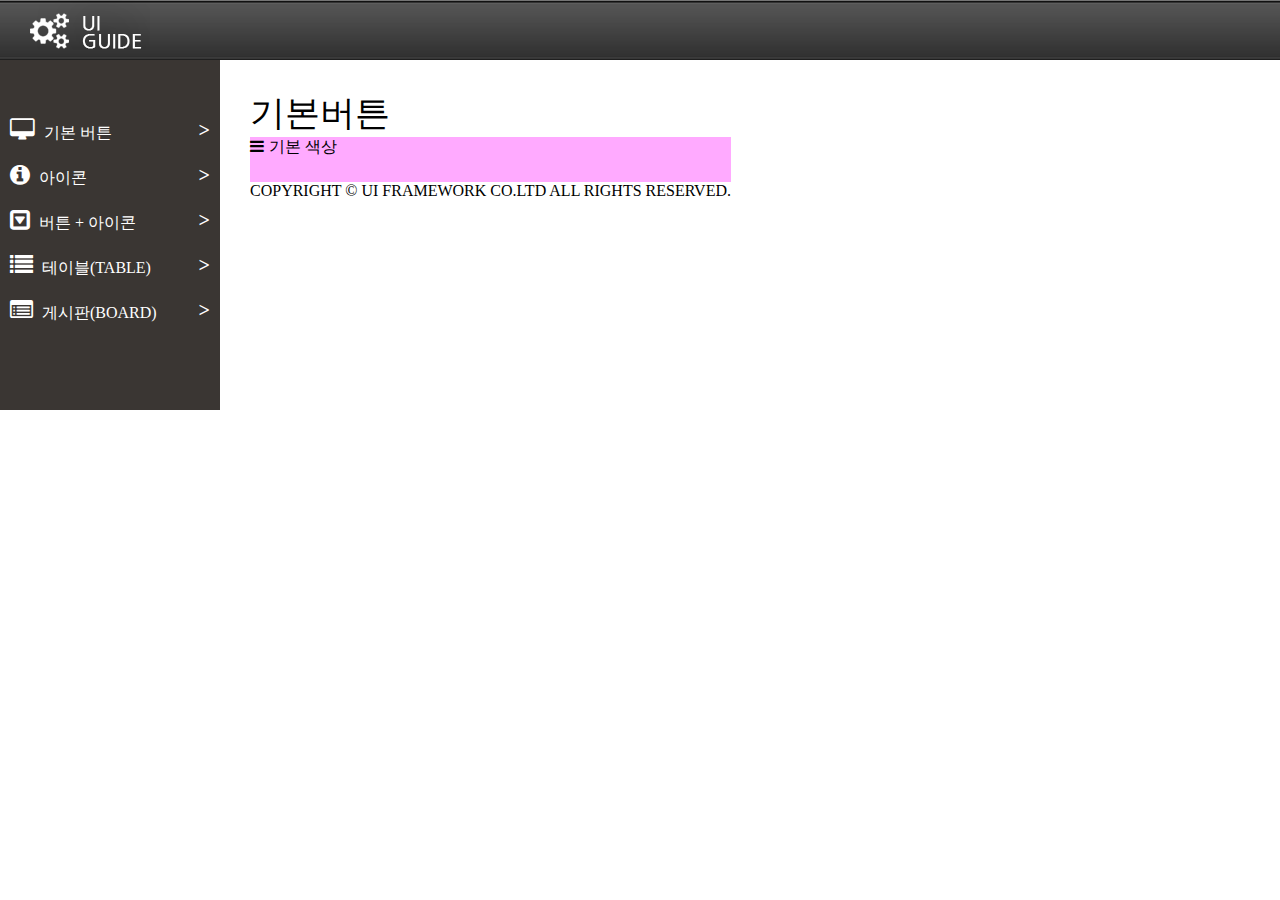
<file: index.html>
<!DOCTYPE html>
<html lang="en">
<head>
	<meta charset="UTF-8">
	<title>Document</title>
	<link rel="stylesheet" href="./font-awesome-4.7.0/css/font-awesome.min.css">
	<link rel="stylesheet" href="./font-awesome-4.7.0/css/font-awesome.css">
	<link rel="stylesheet" href="./common/css.css">
</head>
<body>
	<header id="header">
		<div class="logo"></div>
	</header>
	<section id="main">
		<div class="left">
			<div class="bg">
				<div class="box">
					<div class="tagA">
						<i class="fa fa-desktop"></i>
						<a href="#">기본 버튼</a>
						<span>&gt;</span>
					</div>
					<div class="tagA">
						<i class="fa fa-info-circle"></i>
						<a href="#">아이콘</a>
						<span>&gt;</span>
					</div>
					<div class="tagA">
						<i class="fa fa-caret-square-o-down"></i>
						<a href="#">버튼 + 아이콘</a>
						<span>&gt;</span>
					</div>
					<div class="tagA">
						<i class="fa fa-list"></i>
						<a href="#">테이블(TABLE)</a>
						<span>&gt;</span>
					</div>
					<div class="tagA">
						<i class="fa fa-list-alt"></i>
						<a href="#">게시판(BOARD)</a>
						<span>&gt;</span>
					</div>
				</div>
			</div>
		</div>
		<div class="right">
			<div class="in_right">
				<div class="right_top">
					<h3 class="h3">기본버튼</h3>
					
					<div class="title">
						<a href="#"><i class="fa fa-bars"></i>기본 색상</a>
					</div>

				</div>





				<div class="right_bottom">
					COPYRIGHT &copy; UI FRAMEWORK CO.LTD ALL RIGHTS RESERVED. 
				</div>
			</div>
		</div>
	</section>


</body>
</html>
</file>
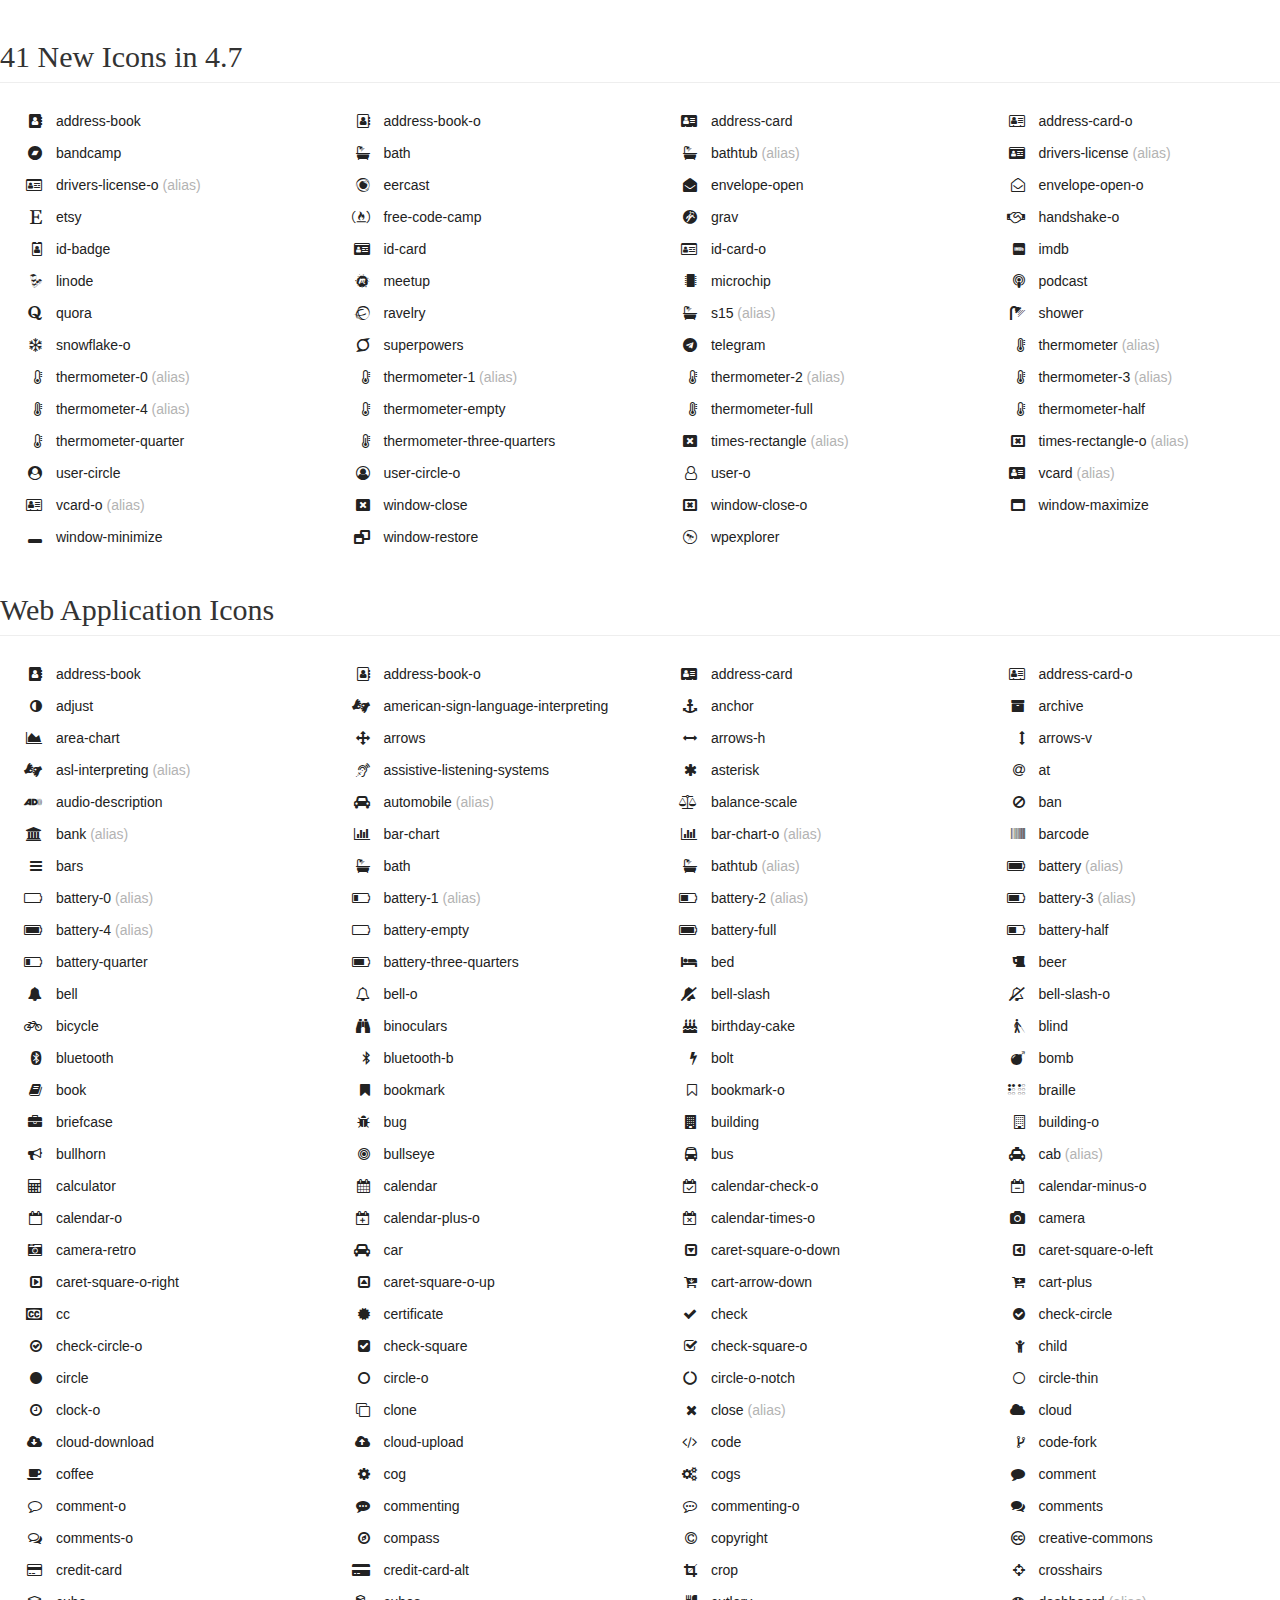
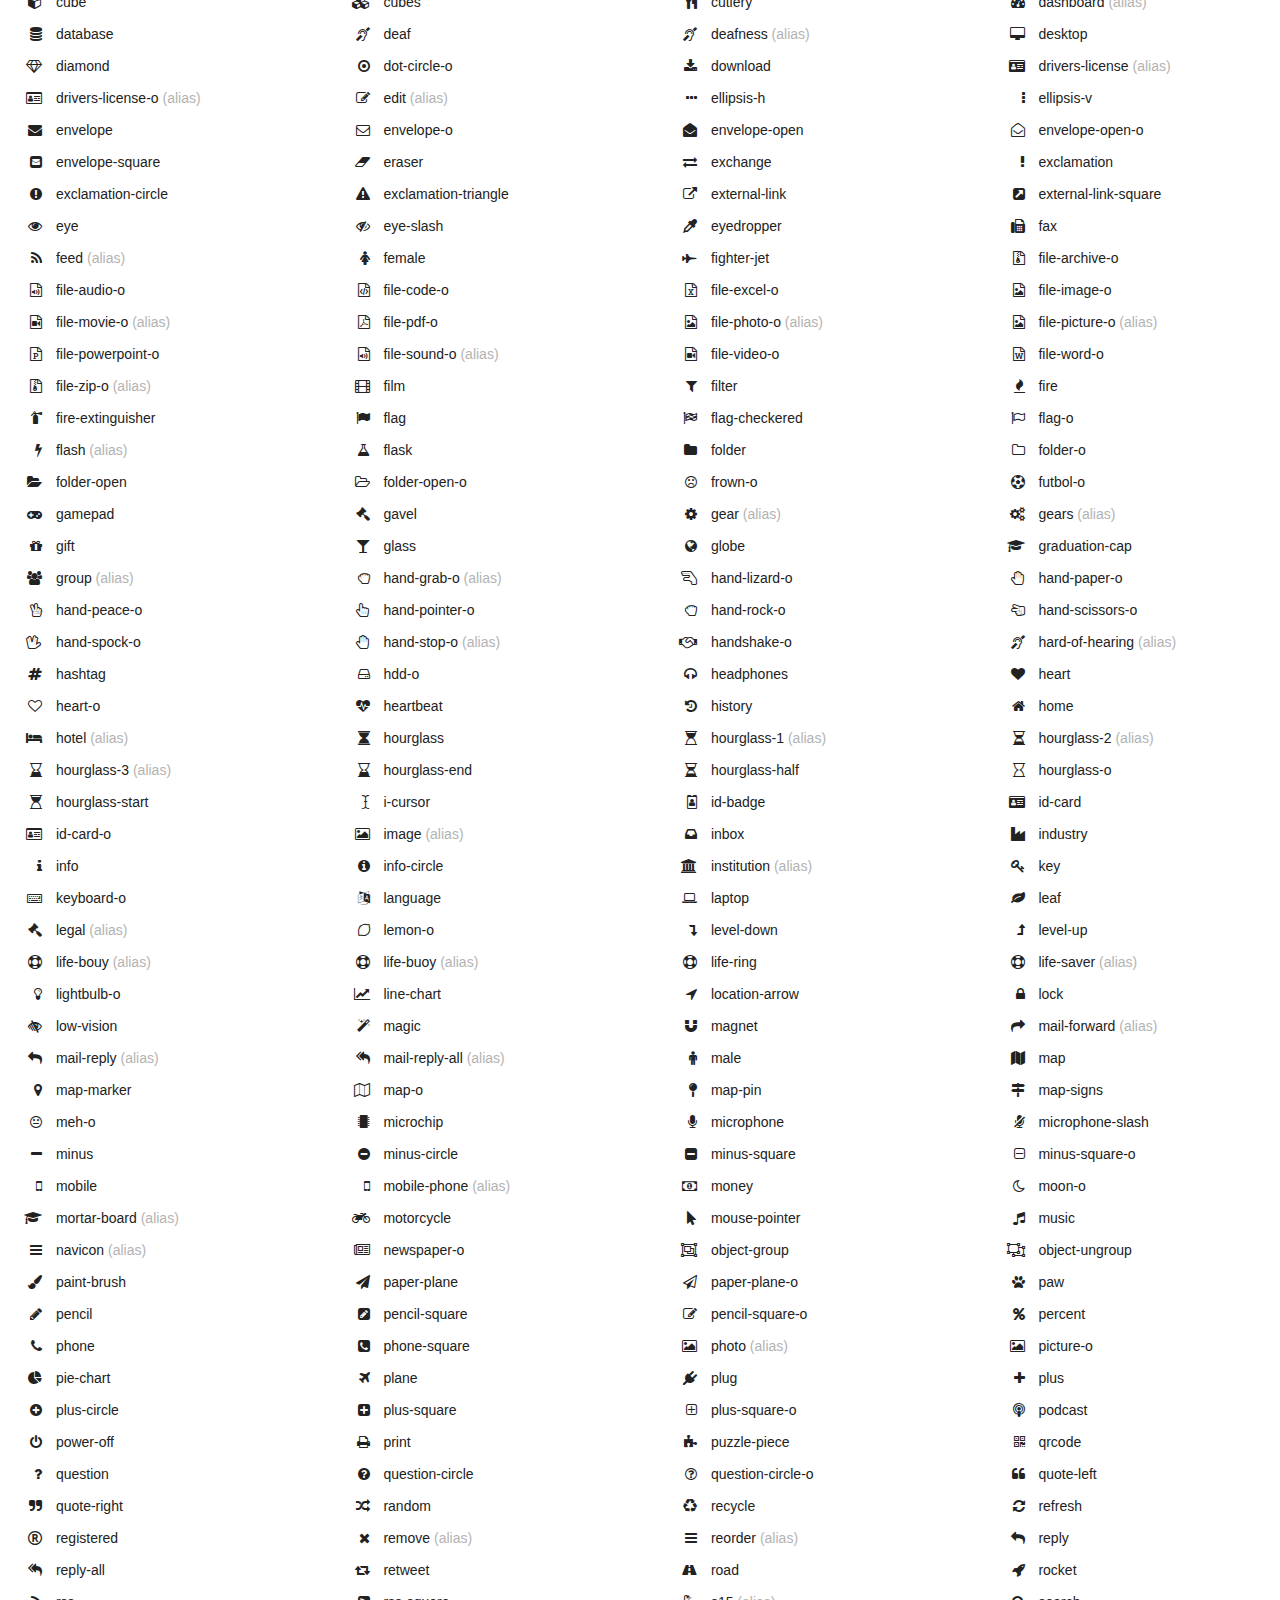
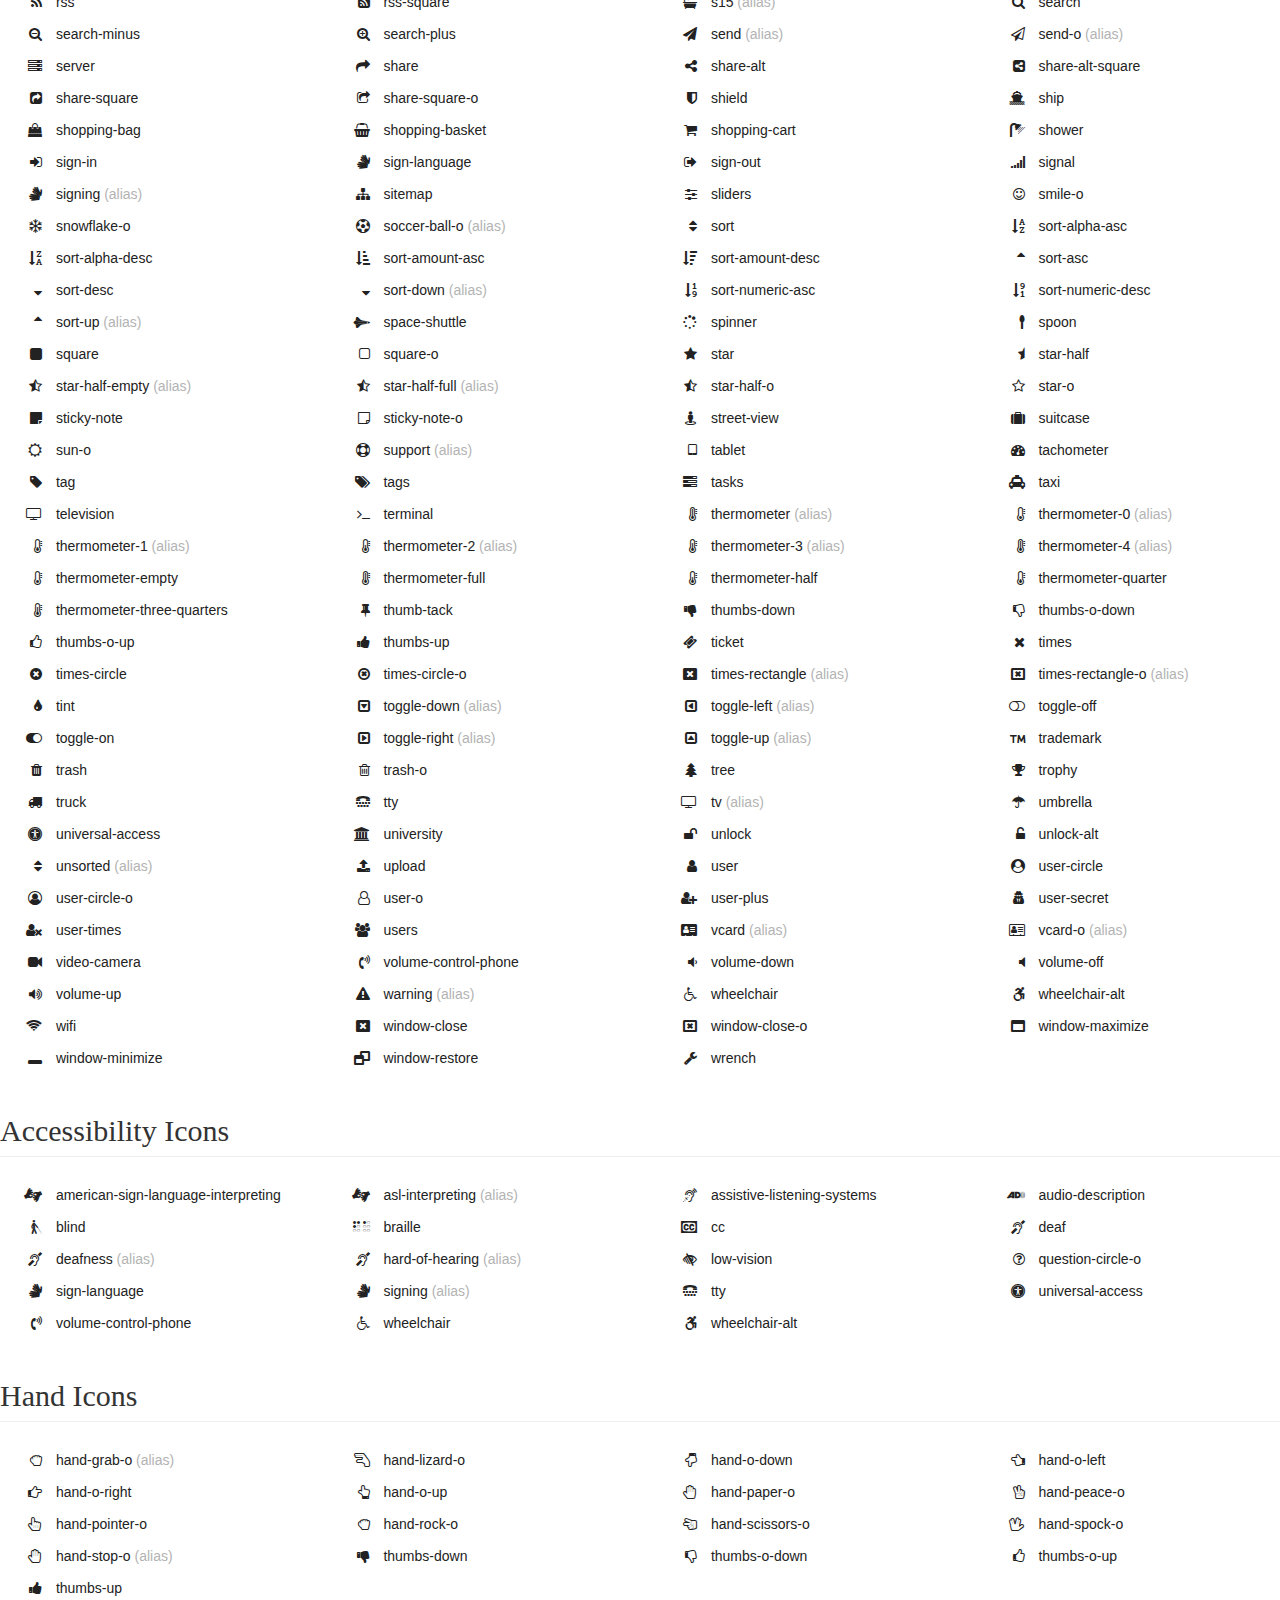
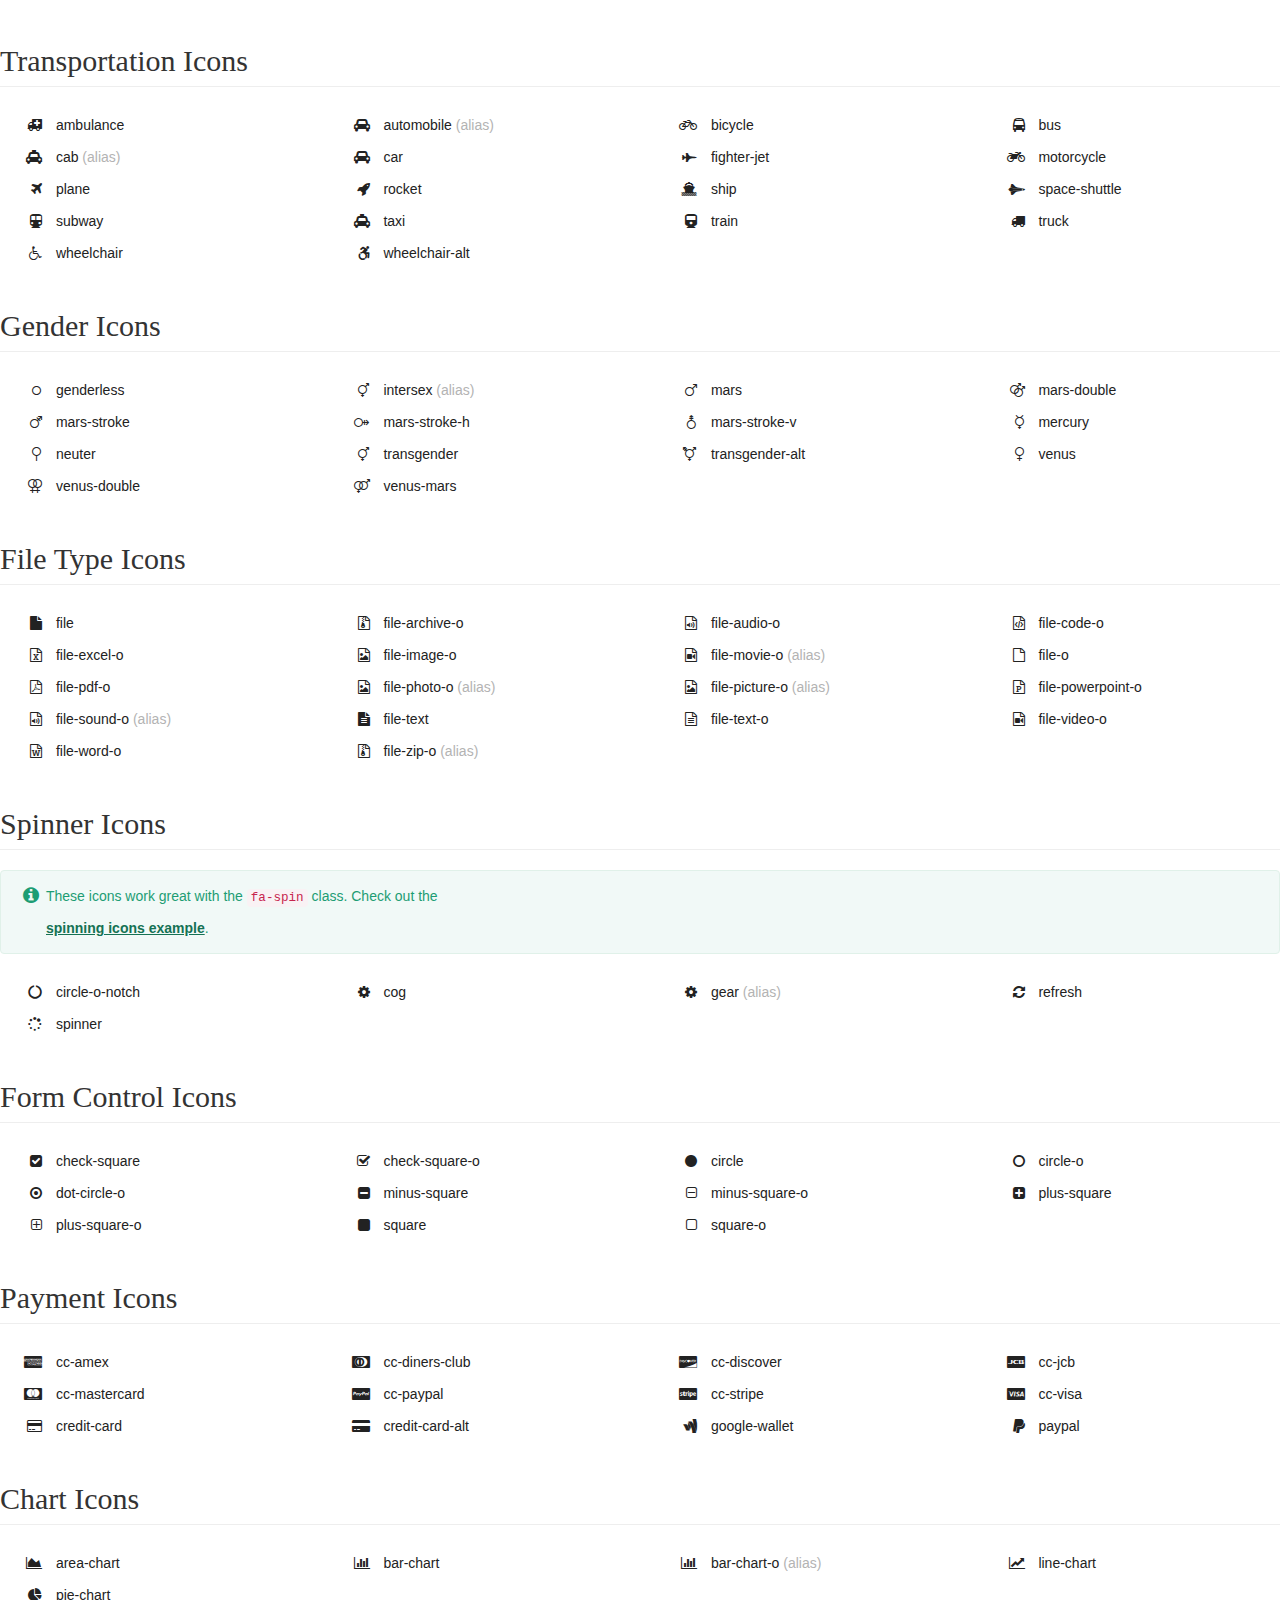
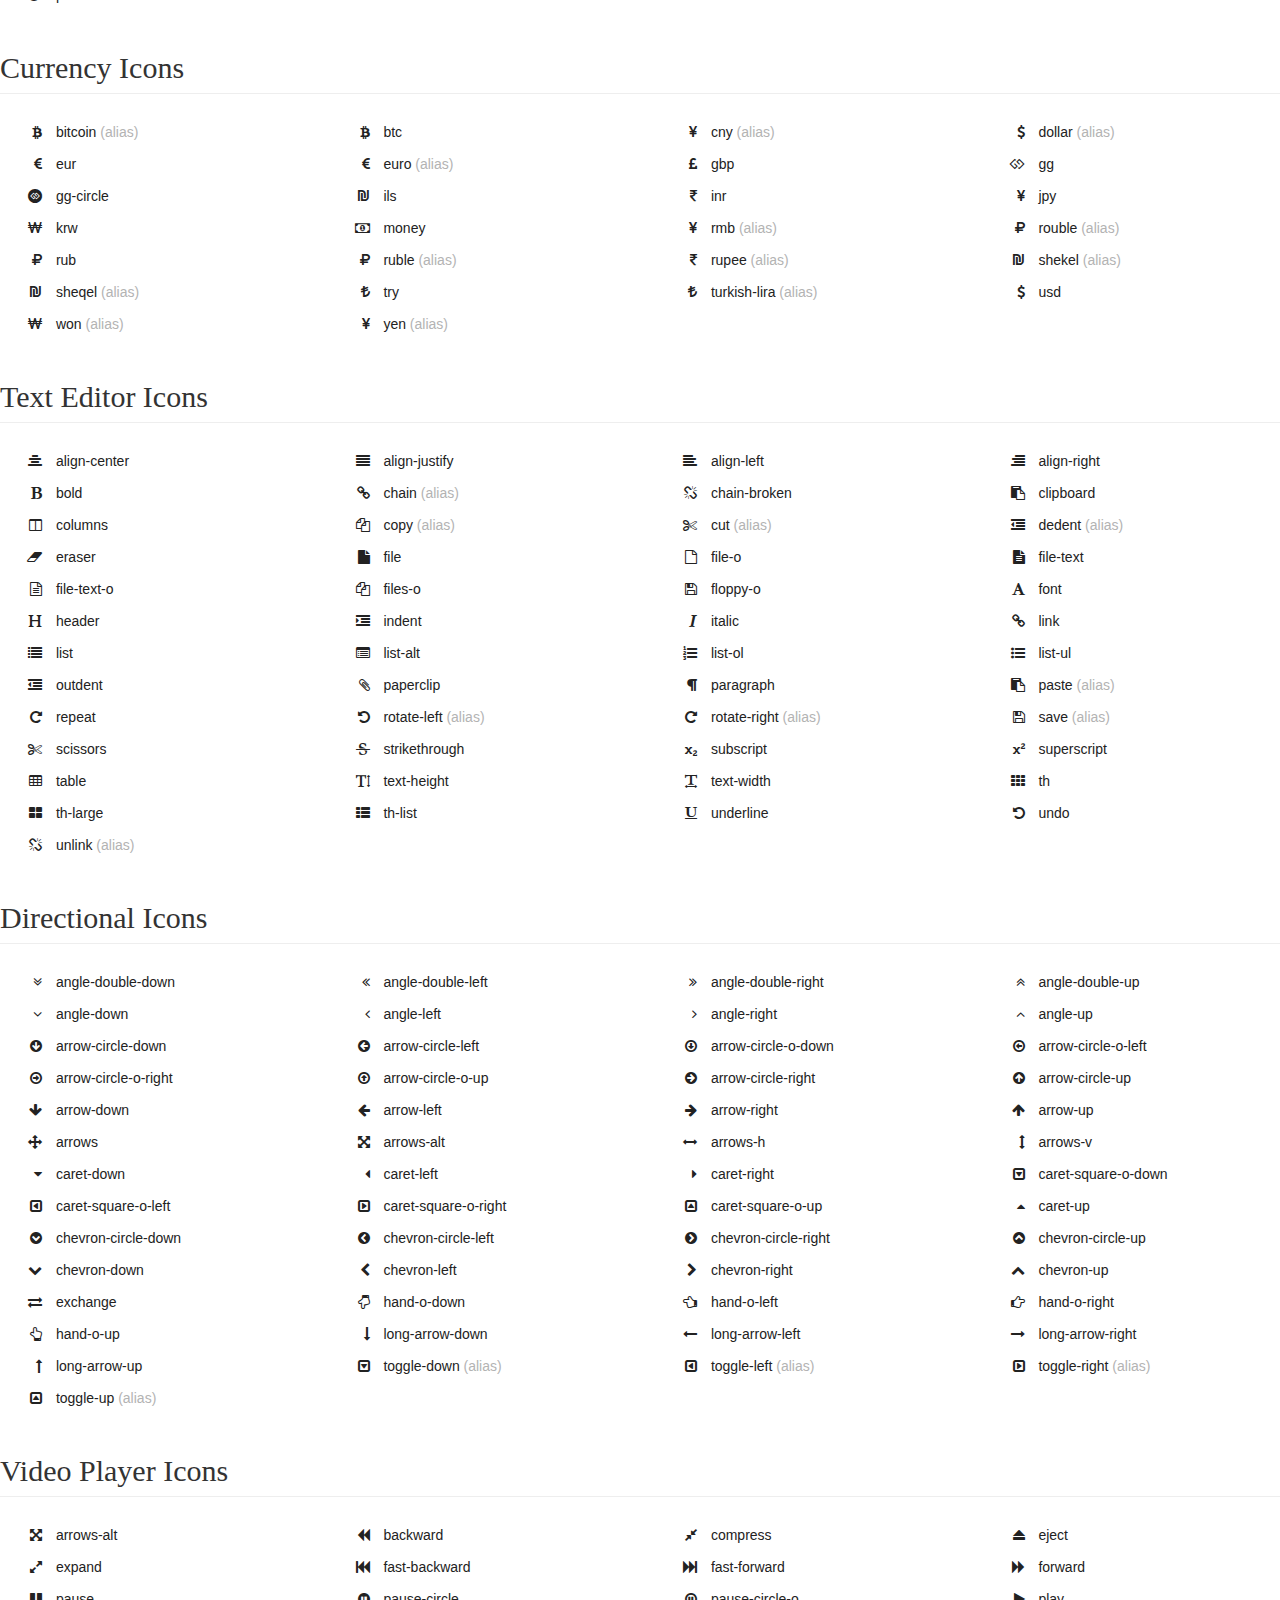
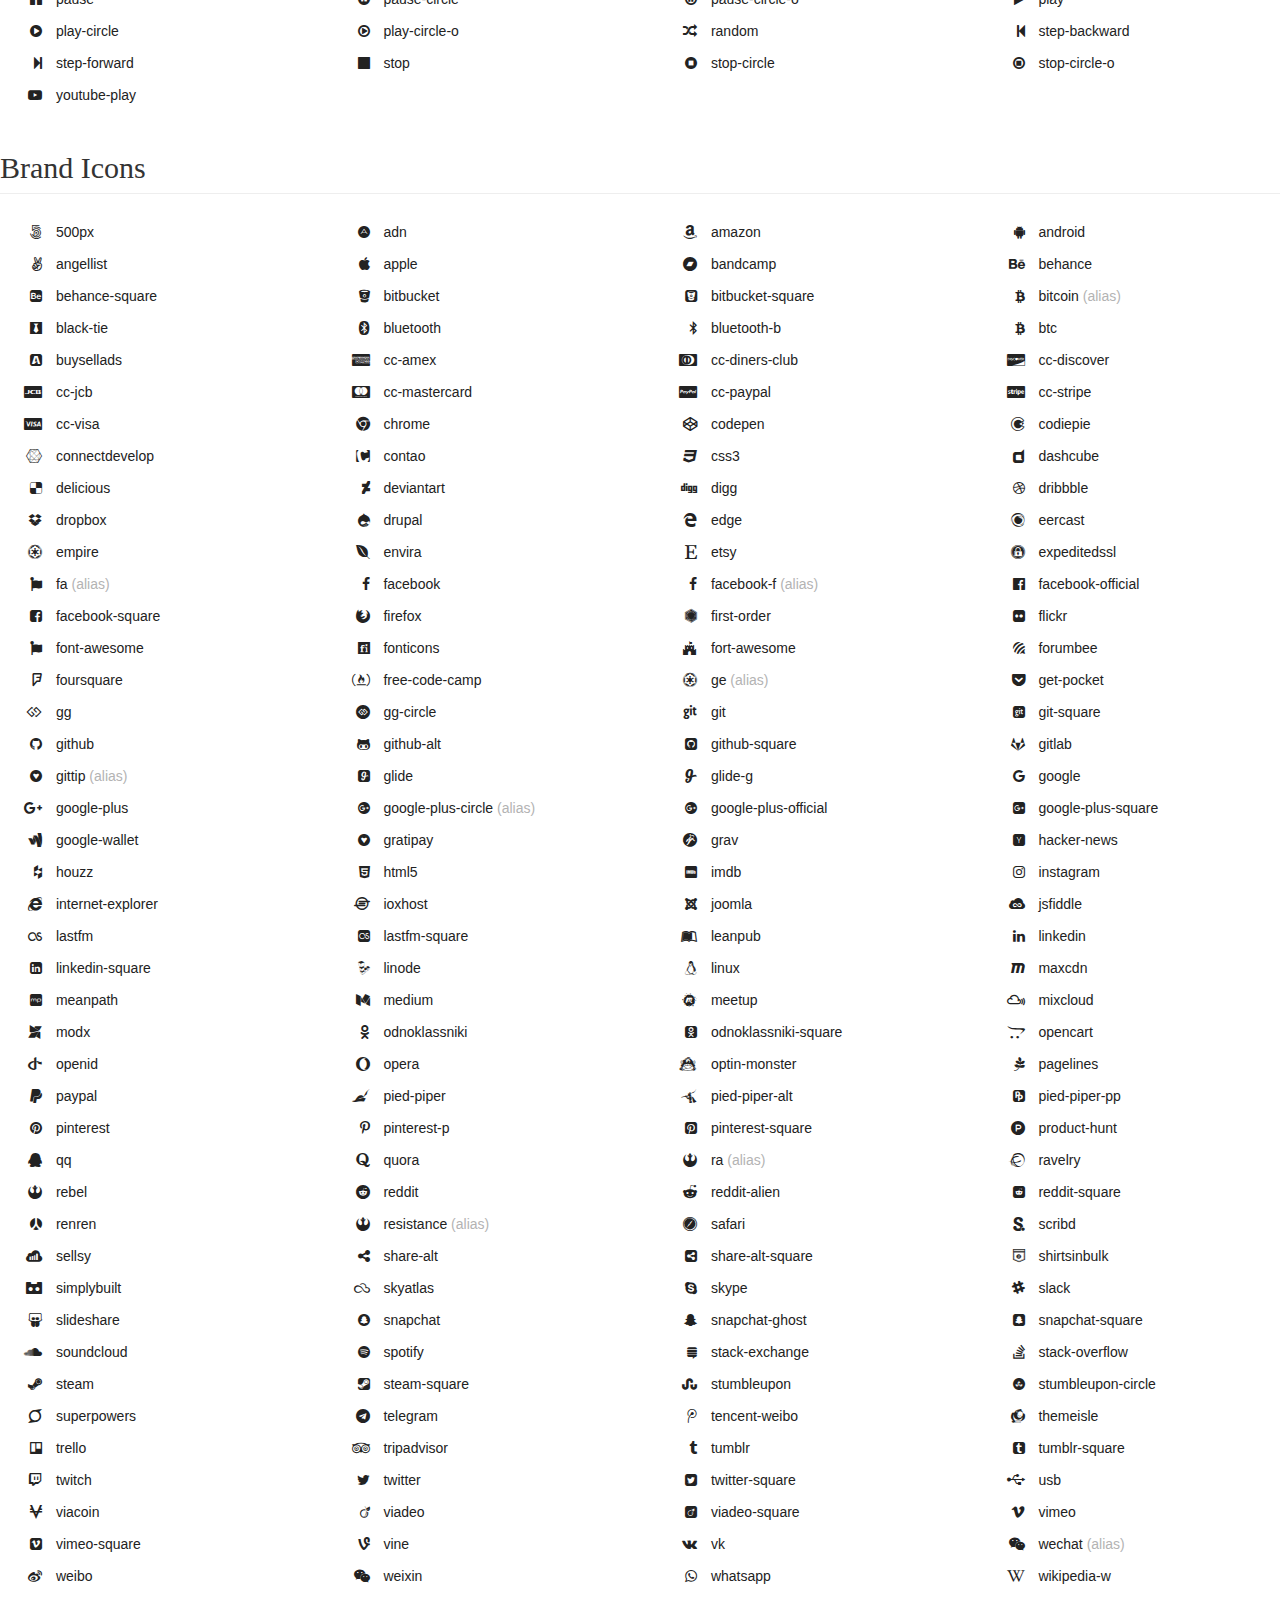
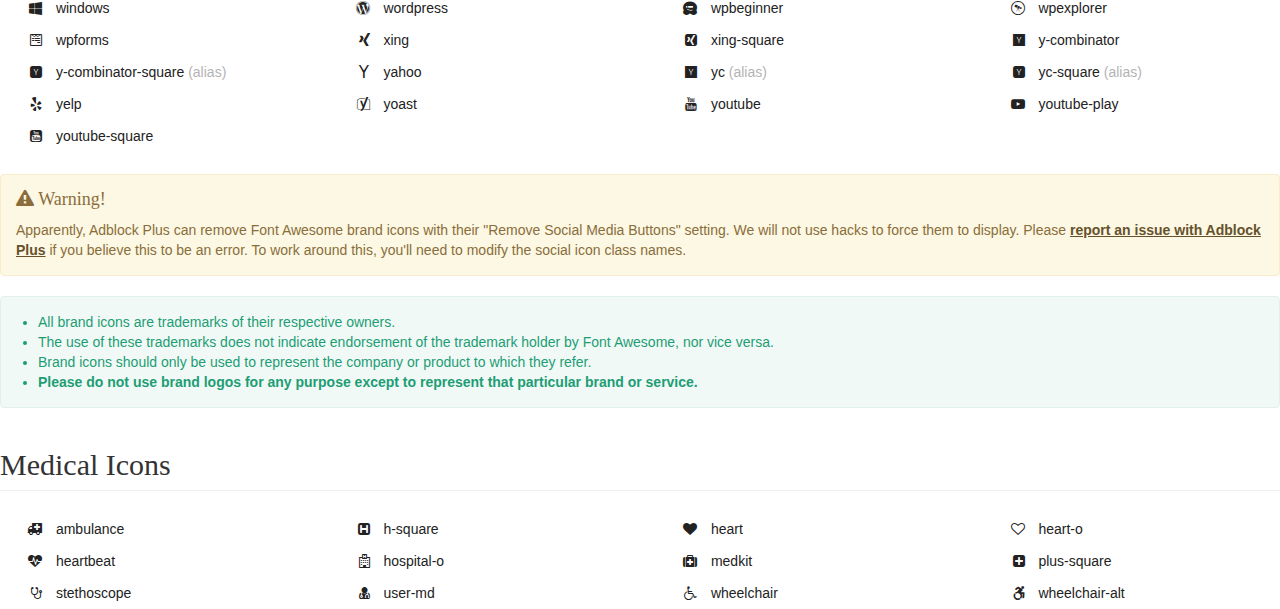
<file: font-awesome-4.7.0/example/icons.html>
<!DOCTYPE html>
<html>
<head>
	<link rel="stylesheet" href="site.css">
	<link rel="stylesheet" href="../css/font-awesome.css">
</head>
<body>
	<div id="icons">
	  <section id="new">
	    <h2 class="page-header">41 New Icons in 4.7</h2>
	    

	    <div class="row fontawesome-icon-list">
		  		  
		<div class="fa-hover col-md-3 col-sm-4"><a href="../icon/address-book"><i class="fa fa-address-book" aria-hidden="true"></i> <span class="sr-only">Example of </span>address-book</a></div>
		
		<div class="fa-hover col-md-3 col-sm-4"><a href="../icon/address-book-o"><i class="fa fa-address-book-o" aria-hidden="true"></i> <span class="sr-only">Example of </span>address-book-o</a></div>
		
		<div class="fa-hover col-md-3 col-sm-4"><a href="../icon/address-card"><i class="fa fa-address-card" aria-hidden="true"></i> <span class="sr-only">Example of </span>address-card</a></div>
		
		<div class="fa-hover col-md-3 col-sm-4"><a href="../icon/address-card-o"><i class="fa fa-address-card-o" aria-hidden="true"></i> <span class="sr-only">Example of </span>address-card-o</a></div>
		
		<div class="fa-hover col-md-3 col-sm-4"><a href="../icon/bandcamp"><i class="fa fa-bandcamp" aria-hidden="true"></i> <span class="sr-only">Example of </span>bandcamp</a></div>

		<div class="fa-hover col-md-3 col-sm-4"><a href="../icon/bath"><i class="fa fa-bath" aria-hidden="true"></i> <span class="sr-only">Example of </span>bath</a></div>
		
		<div class="fa-hover col-md-3 col-sm-4"><a href="../icon/bath"><i class="fa fa-bathtub" aria-hidden="true"></i> <span class="sr-only">Example of </span>bathtub <span class="text-muted">(alias)</span></a></div>
		
		<div class="fa-hover col-md-3 col-sm-4"><a href="../icon/id-card"><i class="fa fa-drivers-license" aria-hidden="true"></i> <span class="sr-only">Example of </span>drivers-license <span class="text-muted">(alias)</span></a></div>
		
		<div class="fa-hover col-md-3 col-sm-4"><a href="../icon/id-card-o"><i class="fa fa-drivers-license-o" aria-hidden="true"></i> <span class="sr-only">Example of </span>drivers-license-o <span class="text-muted">(alias)</span></a></div>
		
		<div class="fa-hover col-md-3 col-sm-4"><a href="../icon/eercast"><i class="fa fa-eercast" aria-hidden="true"></i> <span class="sr-only">Example of </span>eercast</a></div>
		
		<div class="fa-hover col-md-3 col-sm-4"><a href="../icon/envelope-open"><i class="fa fa-envelope-open" aria-hidden="true"></i> <span class="sr-only">Example of </span>envelope-open</a></div>
		
		<div class="fa-hover col-md-3 col-sm-4"><a href="../icon/envelope-open-o"><i class="fa fa-envelope-open-o" aria-hidden="true"></i> <span class="sr-only">Example of </span>envelope-open-o</a></div>
		
		<div class="fa-hover col-md-3 col-sm-4"><a href="../icon/etsy"><i class="fa fa-etsy" aria-hidden="true"></i> <span class="sr-only">Example of </span>etsy</a></div>
		
		<div class="fa-hover col-md-3 col-sm-4"><a href="../icon/free-code-camp"><i class="fa fa-free-code-camp" aria-hidden="true"></i> <span class="sr-only">Example of </span>free-code-camp</a></div>
		
		<div class="fa-hover col-md-3 col-sm-4"><a href="../icon/grav"><i class="fa fa-grav" aria-hidden="true"></i> <span class="sr-only">Example of </span>grav</a></div>
		
		<div class="fa-hover col-md-3 col-sm-4"><a href="../icon/handshake-o"><i class="fa fa-handshake-o" aria-hidden="true"></i> <span class="sr-only">Example of </span>handshake-o</a></div>
		
		<div class="fa-hover col-md-3 col-sm-4"><a href="../icon/id-badge"><i class="fa fa-id-badge" aria-hidden="true"></i> <span class="sr-only">Example of </span>id-badge</a></div>
		
		<div class="fa-hover col-md-3 col-sm-4"><a href="../icon/id-card"><i class="fa fa-id-card" aria-hidden="true"></i> <span class="sr-only">Example of </span>id-card</a></div>
		
		<div class="fa-hover col-md-3 col-sm-4"><a href="../icon/id-card-o"><i class="fa fa-id-card-o" aria-hidden="true"></i> <span class="sr-only">Example of </span>id-card-o</a></div>
		
		<div class="fa-hover col-md-3 col-sm-4"><a href="../icon/imdb"><i class="fa fa-imdb" aria-hidden="true"></i> <span class="sr-only">Example of </span>imdb</a></div>
		
		<div class="fa-hover col-md-3 col-sm-4"><a href="../icon/linode"><i class="fa fa-linode" aria-hidden="true"></i> <span class="sr-only">Example of </span>linode</a></div>
		
		<div class="fa-hover col-md-3 col-sm-4"><a href="../icon/meetup"><i class="fa fa-meetup" aria-hidden="true"></i> <span class="sr-only">Example of </span>meetup</a></div>
		
		<div class="fa-hover col-md-3 col-sm-4"><a href="../icon/microchip"><i class="fa fa-microchip" aria-hidden="true"></i> <span class="sr-only">Example of </span>microchip</a></div>
		
		<div class="fa-hover col-md-3 col-sm-4"><a href="../icon/podcast"><i class="fa fa-podcast" aria-hidden="true"></i> <span class="sr-only">Example of </span>podcast</a></div>
		
		<div class="fa-hover col-md-3 col-sm-4"><a href="../icon/quora"><i class="fa fa-quora" aria-hidden="true"></i> <span class="sr-only">Example of </span>quora</a></div>
		
		<div class="fa-hover col-md-3 col-sm-4"><a href="../icon/ravelry"><i class="fa fa-ravelry" aria-hidden="true"></i> <span class="sr-only">Example of </span>ravelry</a></div>
		
		<div class="fa-hover col-md-3 col-sm-4"><a href="../icon/bath"><i class="fa fa-s15" aria-hidden="true"></i> <span class="sr-only">Example of </span>s15 <span class="text-muted">(alias)</span></a></div>
		
		<div class="fa-hover col-md-3 col-sm-4"><a href="../icon/shower"><i class="fa fa-shower" aria-hidden="true"></i> <span class="sr-only">Example of </span>shower</a></div>
		
		<div class="fa-hover col-md-3 col-sm-4"><a href="../icon/snowflake-o"><i class="fa fa-snowflake-o" aria-hidden="true"></i> <span class="sr-only">Example of </span>snowflake-o</a></div>
		
		<div class="fa-hover col-md-3 col-sm-4"><a href="../icon/superpowers"><i class="fa fa-superpowers" aria-hidden="true"></i> <span class="sr-only">Example of </span>superpowers</a></div>
		
		<div class="fa-hover col-md-3 col-sm-4"><a href="../icon/telegram"><i class="fa fa-telegram" aria-hidden="true"></i> <span class="sr-only">Example of </span>telegram</a></div>
		
		<div class="fa-hover col-md-3 col-sm-4"><a href="../icon/thermometer-full"><i class="fa fa-thermometer" aria-hidden="true"></i> <span class="sr-only">Example of </span>thermometer <span class="text-muted">(alias)</span></a></div>
		
		<div class="fa-hover col-md-3 col-sm-4"><a href="../icon/thermometer-empty"><i class="fa fa-thermometer-0" aria-hidden="true"></i> <span class="sr-only">Example of </span>thermometer-0 <span class="text-muted">(alias)</span></a></div>
		
		<div class="fa-hover col-md-3 col-sm-4"><a href="../icon/thermometer-quarter"><i class="fa fa-thermometer-1" aria-hidden="true"></i> <span class="sr-only">Example of </span>thermometer-1 <span class="text-muted">(alias)</span></a></div>
		
		<div class="fa-hover col-md-3 col-sm-4"><a href="../icon/thermometer-half"><i class="fa fa-thermometer-2" aria-hidden="true"></i> <span class="sr-only">Example of </span>thermometer-2 <span class="text-muted">(alias)</span></a></div>
		
		<div class="fa-hover col-md-3 col-sm-4"><a href="../icon/thermometer-three-quarters"><i class="fa fa-thermometer-3" aria-hidden="true"></i> <span class="sr-only">Example of </span>thermometer-3 <span class="text-muted">(alias)</span></a></div>
		
		<div class="fa-hover col-md-3 col-sm-4"><a href="../icon/thermometer-full"><i class="fa fa-thermometer-4" aria-hidden="true"></i> <span class="sr-only">Example of </span>thermometer-4 <span class="text-muted">(alias)</span></a></div>
		
		<div class="fa-hover col-md-3 col-sm-4"><a href="../icon/thermometer-empty"><i class="fa fa-thermometer-empty" aria-hidden="true"></i> <span class="sr-only">Example of </span>thermometer-empty</a></div>
		
		<div class="fa-hover col-md-3 col-sm-4"><a href="../icon/thermometer-full"><i class="fa fa-thermometer-full" aria-hidden="true"></i> <span class="sr-only">Example of </span>thermometer-full</a></div>
		
		<div class="fa-hover col-md-3 col-sm-4"><a href="../icon/thermometer-half"><i class="fa fa-thermometer-half" aria-hidden="true"></i> <span class="sr-only">Example of </span>thermometer-half</a></div>
		
		<div class="fa-hover col-md-3 col-sm-4"><a href="../icon/thermometer-quarter"><i class="fa fa-thermometer-quarter" aria-hidden="true"></i> <span class="sr-only">Example of </span>thermometer-quarter</a></div>
		
		<div class="fa-hover col-md-3 col-sm-4"><a href="../icon/thermometer-three-quarters"><i class="fa fa-thermometer-three-quarters" aria-hidden="true"></i> <span class="sr-only">Example of </span>thermometer-three-quarters</a></div>
		
		<div class="fa-hover col-md-3 col-sm-4"><a href="../icon/window-close"><i class="fa fa-times-rectangle" aria-hidden="true"></i> <span class="sr-only">Example of </span>times-rectangle <span class="text-muted">(alias)</span></a></div>
		
		<div class="fa-hover col-md-3 col-sm-4"><a href="../icon/window-close-o"><i class="fa fa-times-rectangle-o" aria-hidden="true"></i> <span class="sr-only">Example of </span>times-rectangle-o <span class="text-muted">(alias)</span></a></div>
		
		<div class="fa-hover col-md-3 col-sm-4"><a href="../icon/user-circle"><i class="fa fa-user-circle" aria-hidden="true"></i> <span class="sr-only">Example of </span>user-circle</a></div>
		
		<div class="fa-hover col-md-3 col-sm-4"><a href="../icon/user-circle-o"><i class="fa fa-user-circle-o" aria-hidden="true"></i> <span class="sr-only">Example of </span>user-circle-o</a></div>
		
		<div class="fa-hover col-md-3 col-sm-4"><a href="../icon/user-o"><i class="fa fa-user-o" aria-hidden="true"></i> <span class="sr-only">Example of </span>user-o</a></div>
		
		<div class="fa-hover col-md-3 col-sm-4"><a href="../icon/address-card"><i class="fa fa-vcard" aria-hidden="true"></i> <span class="sr-only">Example of </span>vcard <span class="text-muted">(alias)</span></a></div>
		
		<div class="fa-hover col-md-3 col-sm-4"><a href="../icon/address-card-o"><i class="fa fa-vcard-o" aria-hidden="true"></i> <span class="sr-only">Example of </span>vcard-o <span class="text-muted">(alias)</span></a></div>
		
		<div class="fa-hover col-md-3 col-sm-4"><a href="../icon/window-close"><i class="fa fa-window-close" aria-hidden="true"></i> <span class="sr-only">Example of </span>window-close</a></div>
		
		<div class="fa-hover col-md-3 col-sm-4"><a href="../icon/window-close-o"><i class="fa fa-window-close-o" aria-hidden="true"></i> <span class="sr-only">Example of </span>window-close-o</a></div>
		
		<div class="fa-hover col-md-3 col-sm-4"><a href="../icon/window-maximize"><i class="fa fa-window-maximize" aria-hidden="true"></i> <span class="sr-only">Example of </span>window-maximize</a></div>
		
		<div class="fa-hover col-md-3 col-sm-4"><a href="../icon/window-minimize"><i class="fa fa-window-minimize" aria-hidden="true"></i> <span class="sr-only">Example of </span>window-minimize</a></div>
		
		<div class="fa-hover col-md-3 col-sm-4"><a href="../icon/window-restore"><i class="fa fa-window-restore" aria-hidden="true"></i> <span class="sr-only">Example of </span>window-restore</a></div>
		
		<div class="fa-hover col-md-3 col-sm-4"><a href="../icon/wpexplorer"><i class="fa fa-wpexplorer" aria-hidden="true"></i> <span class="sr-only">Example of </span>wpexplorer</a></div>
		
	</div>

</section>

<section id="web-application">
    <h2 class="page-header">Web Application Icons</h2>

    <div class="row fontawesome-icon-list">
	  

	  
	<div class="fa-hover col-md-3 col-sm-4"><a href="../icon/address-book"><i class="fa fa-address-book" aria-hidden="true"></i> <span class="sr-only">Example of </span>address-book</a></div>
	
	<div class="fa-hover col-md-3 col-sm-4"><a href="../icon/address-book-o"><i class="fa fa-address-book-o" aria-hidden="true"></i> <span class="sr-only">Example of </span>address-book-o</a></div>
	
	<div class="fa-hover col-md-3 col-sm-4"><a href="../icon/address-card"><i class="fa fa-address-card" aria-hidden="true"></i> <span class="sr-only">Example of </span>address-card</a></div>
	
	<div class="fa-hover col-md-3 col-sm-4"><a href="../icon/address-card-o"><i class="fa fa-address-card-o" aria-hidden="true"></i> <span class="sr-only">Example of </span>address-card-o</a></div>
	
	<div class="fa-hover col-md-3 col-sm-4"><a href="../icon/adjust"><i class="fa fa-adjust" aria-hidden="true"></i> <span class="sr-only">Example of </span>adjust</a></div>
	
	<div class="fa-hover col-md-3 col-sm-4"><a href="../icon/american-sign-language-interpreting"><i class="fa fa-american-sign-language-interpreting" aria-hidden="true"></i> <span class="sr-only">Example of </span>american-sign-language-interpreting</a></div>
	
	<div class="fa-hover col-md-3 col-sm-4"><a href="../icon/anchor"><i class="fa fa-anchor" aria-hidden="true"></i> <span class="sr-only">Example of </span>anchor</a></div>
	
	<div class="fa-hover col-md-3 col-sm-4"><a href="../icon/archive"><i class="fa fa-archive" aria-hidden="true"></i> <span class="sr-only">Example of </span>archive</a></div>
	
	<div class="fa-hover col-md-3 col-sm-4"><a href="../icon/area-chart"><i class="fa fa-area-chart" aria-hidden="true"></i> <span class="sr-only">Example of </span>area-chart</a></div>
	
	<div class="fa-hover col-md-3 col-sm-4"><a href="../icon/arrows"><i class="fa fa-arrows" aria-hidden="true"></i> <span class="sr-only">Example of </span>arrows</a></div>
	
	<div class="fa-hover col-md-3 col-sm-4"><a href="../icon/arrows-h"><i class="fa fa-arrows-h" aria-hidden="true"></i> <span class="sr-only">Example of </span>arrows-h</a></div>
	
	<div class="fa-hover col-md-3 col-sm-4"><a href="../icon/arrows-v"><i class="fa fa-arrows-v" aria-hidden="true"></i> <span class="sr-only">Example of </span>arrows-v</a></div>
	
	<div class="fa-hover col-md-3 col-sm-4"><a href="../icon/american-sign-language-interpreting"><i class="fa fa-asl-interpreting" aria-hidden="true"></i> <span class="sr-only">Example of </span>asl-interpreting <span class="text-muted">(alias)</span></a></div>
	
	<div class="fa-hover col-md-3 col-sm-4"><a href="../icon/assistive-listening-systems"><i class="fa fa-assistive-listening-systems" aria-hidden="true"></i> <span class="sr-only">Example of </span>assistive-listening-systems</a></div>
	
	<div class="fa-hover col-md-3 col-sm-4"><a href="../icon/asterisk"><i class="fa fa-asterisk" aria-hidden="true"></i> <span class="sr-only">Example of </span>asterisk</a></div>
	
	<div class="fa-hover col-md-3 col-sm-4"><a href="../icon/at"><i class="fa fa-at" aria-hidden="true"></i> <span class="sr-only">Example of </span>at</a></div>
	
	<div class="fa-hover col-md-3 col-sm-4"><a href="../icon/audio-description"><i class="fa fa-audio-description" aria-hidden="true"></i> <span class="sr-only">Example of </span>audio-description</a></div>
	
	<div class="fa-hover col-md-3 col-sm-4"><a href="../icon/car"><i class="fa fa-automobile" aria-hidden="true"></i> <span class="sr-only">Example of </span>automobile <span class="text-muted">(alias)</span></a></div>
	
	<div class="fa-hover col-md-3 col-sm-4"><a href="../icon/balance-scale"><i class="fa fa-balance-scale" aria-hidden="true"></i> <span class="sr-only">Example of </span>balance-scale</a></div>
	
	<div class="fa-hover col-md-3 col-sm-4"><a href="../icon/ban"><i class="fa fa-ban" aria-hidden="true"></i> <span class="sr-only">Example of </span>ban</a></div>
	
	<div class="fa-hover col-md-3 col-sm-4"><a href="../icon/university"><i class="fa fa-bank" aria-hidden="true"></i> <span class="sr-only">Example of </span>bank <span class="text-muted">(alias)</span></a></div>
	
	<div class="fa-hover col-md-3 col-sm-4"><a href="../icon/bar-chart"><i class="fa fa-bar-chart" aria-hidden="true"></i> <span class="sr-only">Example of </span>bar-chart</a></div>
	
	<div class="fa-hover col-md-3 col-sm-4"><a href="../icon/bar-chart"><i class="fa fa-bar-chart-o" aria-hidden="true"></i> <span class="sr-only">Example of </span>bar-chart-o <span class="text-muted">(alias)</span></a></div>
	
	<div class="fa-hover col-md-3 col-sm-4"><a href="../icon/barcode"><i class="fa fa-barcode" aria-hidden="true"></i> <span class="sr-only">Example of </span>barcode</a></div>
	
	<div class="fa-hover col-md-3 col-sm-4"><a href="../icon/bars"><i class="fa fa-bars" aria-hidden="true"></i> <span class="sr-only">Example of </span>bars</a></div>
	
	<div class="fa-hover col-md-3 col-sm-4"><a href="../icon/bath"><i class="fa fa-bath" aria-hidden="true"></i> <span class="sr-only">Example of </span>bath</a></div>
	
	<div class="fa-hover col-md-3 col-sm-4"><a href="../icon/bath"><i class="fa fa-bathtub" aria-hidden="true"></i> <span class="sr-only">Example of </span>bathtub <span class="text-muted">(alias)</span></a></div>
	
	<div class="fa-hover col-md-3 col-sm-4"><a href="../icon/battery-full"><i class="fa fa-battery" aria-hidden="true"></i> <span class="sr-only">Example of </span>battery <span class="text-muted">(alias)</span></a></div>
	
	<div class="fa-hover col-md-3 col-sm-4"><a href="../icon/battery-empty"><i class="fa fa-battery-0" aria-hidden="true"></i> <span class="sr-only">Example of </span>battery-0 <span class="text-muted">(alias)</span></a></div>
	
	<div class="fa-hover col-md-3 col-sm-4"><a href="../icon/battery-quarter"><i class="fa fa-battery-1" aria-hidden="true"></i> <span class="sr-only">Example of </span>battery-1 <span class="text-muted">(alias)</span></a></div>
	
	<div class="fa-hover col-md-3 col-sm-4"><a href="../icon/battery-half"><i class="fa fa-battery-2" aria-hidden="true"></i> <span class="sr-only">Example of </span>battery-2 <span class="text-muted">(alias)</span></a></div>
	
	<div class="fa-hover col-md-3 col-sm-4"><a href="../icon/battery-three-quarters"><i class="fa fa-battery-3" aria-hidden="true"></i> <span class="sr-only">Example of </span>battery-3 <span class="text-muted">(alias)</span></a></div>
	
	<div class="fa-hover col-md-3 col-sm-4"><a href="../icon/battery-full"><i class="fa fa-battery-4" aria-hidden="true"></i> <span class="sr-only">Example of </span>battery-4 <span class="text-muted">(alias)</span></a></div>
	
	<div class="fa-hover col-md-3 col-sm-4"><a href="../icon/battery-empty"><i class="fa fa-battery-empty" aria-hidden="true"></i> <span class="sr-only">Example of </span>battery-empty</a></div>
	
	<div class="fa-hover col-md-3 col-sm-4"><a href="../icon/battery-full"><i class="fa fa-battery-full" aria-hidden="true"></i> <span class="sr-only">Example of </span>battery-full</a></div>
	
	<div class="fa-hover col-md-3 col-sm-4"><a href="../icon/battery-half"><i class="fa fa-battery-half" aria-hidden="true"></i> <span class="sr-only">Example of </span>battery-half</a></div>
	
	<div class="fa-hover col-md-3 col-sm-4"><a href="../icon/battery-quarter"><i class="fa fa-battery-quarter" aria-hidden="true"></i> <span class="sr-only">Example of </span>battery-quarter</a></div>
	
	<div class="fa-hover col-md-3 col-sm-4"><a href="../icon/battery-three-quarters"><i class="fa fa-battery-three-quarters" aria-hidden="true"></i> <span class="sr-only">Example of </span>battery-three-quarters</a></div>
	
	<div class="fa-hover col-md-3 col-sm-4"><a href="../icon/bed"><i class="fa fa-bed" aria-hidden="true"></i> <span class="sr-only">Example of </span>bed</a></div>
	
	<div class="fa-hover col-md-3 col-sm-4"><a href="../icon/beer"><i class="fa fa-beer" aria-hidden="true"></i> <span class="sr-only">Example of </span>beer</a></div>
	
	<div class="fa-hover col-md-3 col-sm-4"><a href="../icon/bell"><i class="fa fa-bell" aria-hidden="true"></i> <span class="sr-only">Example of </span>bell</a></div>
	
	<div class="fa-hover col-md-3 col-sm-4"><a href="../icon/bell-o"><i class="fa fa-bell-o" aria-hidden="true"></i> <span class="sr-only">Example of </span>bell-o</a></div>
	
	<div class="fa-hover col-md-3 col-sm-4"><a href="../icon/bell-slash"><i class="fa fa-bell-slash" aria-hidden="true"></i> <span class="sr-only">Example of </span>bell-slash</a></div>

	<div class="fa-hover col-md-3 col-sm-4"><a href="../icon/bell-slash-o"><i class="fa fa-bell-slash-o" aria-hidden="true"></i> <span class="sr-only">Example of </span>bell-slash-o</a></div>
	
	<div class="fa-hover col-md-3 col-sm-4"><a href="../icon/bicycle"><i class="fa fa-bicycle" aria-hidden="true"></i> <span class="sr-only">Example of </span>bicycle</a></div>
	
	<div class="fa-hover col-md-3 col-sm-4"><a href="../icon/binoculars"><i class="fa fa-binoculars" aria-hidden="true"></i> <span class="sr-only">Example of </span>binoculars</a></div>
	
	<div class="fa-hover col-md-3 col-sm-4"><a href="../icon/birthday-cake"><i class="fa fa-birthday-cake" aria-hidden="true"></i> <span class="sr-only">Example of </span>birthday-cake</a></div>
	
	<div class="fa-hover col-md-3 col-sm-4"><a href="../icon/blind"><i class="fa fa-blind" aria-hidden="true"></i> <span class="sr-only">Example of </span>blind</a></div>
	
	<div class="fa-hover col-md-3 col-sm-4"><a href="../icon/bluetooth"><i class="fa fa-bluetooth" aria-hidden="true"></i> <span class="sr-only">Example of </span>bluetooth</a></div>
	
	<div class="fa-hover col-md-3 col-sm-4"><a href="../icon/bluetooth-b"><i class="fa fa-bluetooth-b" aria-hidden="true"></i> <span class="sr-only">Example of </span>bluetooth-b</a></div>
	
	<div class="fa-hover col-md-3 col-sm-4"><a href="../icon/bolt"><i class="fa fa-bolt" aria-hidden="true"></i> <span class="sr-only">Example of </span>bolt</a></div>
	
	<div class="fa-hover col-md-3 col-sm-4"><a href="../icon/bomb"><i class="fa fa-bomb" aria-hidden="true"></i> <span class="sr-only">Example of </span>bomb</a></div>
	
	<div class="fa-hover col-md-3 col-sm-4"><a href="../icon/book"><i class="fa fa-book" aria-hidden="true"></i> <span class="sr-only">Example of </span>book</a></div>
	
	<div class="fa-hover col-md-3 col-sm-4"><a href="../icon/bookmark"><i class="fa fa-bookmark" aria-hidden="true"></i> <span class="sr-only">Example of </span>bookmark</a></div>
	
	<div class="fa-hover col-md-3 col-sm-4"><a href="../icon/bookmark-o"><i class="fa fa-bookmark-o" aria-hidden="true"></i> <span class="sr-only">Example of </span>bookmark-o</a></div>
	
	<div class="fa-hover col-md-3 col-sm-4"><a href="../icon/braille"><i class="fa fa-braille" aria-hidden="true"></i> <span class="sr-only">Example of </span>braille</a></div>
	
	<div class="fa-hover col-md-3 col-sm-4"><a href="../icon/briefcase"><i class="fa fa-briefcase" aria-hidden="true"></i> <span class="sr-only">Example of </span>briefcase</a></div>
	
	<div class="fa-hover col-md-3 col-sm-4"><a href="../icon/bug"><i class="fa fa-bug" aria-hidden="true"></i> <span class="sr-only">Example of </span>bug</a></div>
	
	<div class="fa-hover col-md-3 col-sm-4"><a href="../icon/building"><i class="fa fa-building" aria-hidden="true"></i> <span class="sr-only">Example of </span>building</a></div>
	
	<div class="fa-hover col-md-3 col-sm-4"><a href="../icon/building-o"><i class="fa fa-building-o" aria-hidden="true"></i> <span class="sr-only">Example of </span>building-o</a></div>
	
	<div class="fa-hover col-md-3 col-sm-4"><a href="../icon/bullhorn"><i class="fa fa-bullhorn" aria-hidden="true"></i> <span class="sr-only">Example of </span>bullhorn</a></div>
	
	<div class="fa-hover col-md-3 col-sm-4"><a href="../icon/bullseye"><i class="fa fa-bullseye" aria-hidden="true"></i> <span class="sr-only">Example of </span>bullseye</a></div>
	
	<div class="fa-hover col-md-3 col-sm-4"><a href="../icon/bus"><i class="fa fa-bus" aria-hidden="true"></i> <span class="sr-only">Example of </span>bus</a></div>
	
	<div class="fa-hover col-md-3 col-sm-4"><a href="../icon/taxi"><i class="fa fa-cab" aria-hidden="true"></i> <span class="sr-only">Example of </span>cab <span class="text-muted">(alias)</span></a></div>
	
	<div class="fa-hover col-md-3 col-sm-4"><a href="../icon/calculator"><i class="fa fa-calculator" aria-hidden="true"></i> <span class="sr-only">Example of </span>calculator</a></div>
	
	<div class="fa-hover col-md-3 col-sm-4"><a href="../icon/calendar"><i class="fa fa-calendar" aria-hidden="true"></i> <span class="sr-only">Example of </span>calendar</a></div>
	
	<div class="fa-hover col-md-3 col-sm-4"><a href="../icon/calendar-check-o"><i class="fa fa-calendar-check-o" aria-hidden="true"></i> <span class="sr-only">Example of </span>calendar-check-o</a></div>
	
	<div class="fa-hover col-md-3 col-sm-4"><a href="../icon/calendar-minus-o"><i class="fa fa-calendar-minus-o" aria-hidden="true"></i> <span class="sr-only">Example of </span>calendar-minus-o</a></div>
	
	<div class="fa-hover col-md-3 col-sm-4"><a href="../icon/calendar-o"><i class="fa fa-calendar-o" aria-hidden="true"></i> <span class="sr-only">Example of </span>calendar-o</a></div>
	
	<div class="fa-hover col-md-3 col-sm-4"><a href="../icon/calendar-plus-o"><i class="fa fa-calendar-plus-o" aria-hidden="true"></i> <span class="sr-only">Example of </span>calendar-plus-o</a></div>
	
	<div class="fa-hover col-md-3 col-sm-4"><a href="../icon/calendar-times-o"><i class="fa fa-calendar-times-o" aria-hidden="true"></i> <span class="sr-only">Example of </span>calendar-times-o</a></div>
	
	<div class="fa-hover col-md-3 col-sm-4"><a href="../icon/camera"><i class="fa fa-camera" aria-hidden="true"></i> <span class="sr-only">Example of </span>camera</a></div>
	
	<div class="fa-hover col-md-3 col-sm-4"><a href="../icon/camera-retro"><i class="fa fa-camera-retro" aria-hidden="true"></i> <span class="sr-only">Example of </span>camera-retro</a></div>
	
	<div class="fa-hover col-md-3 col-sm-4"><a href="../icon/car"><i class="fa fa-car" aria-hidden="true"></i> <span class="sr-only">Example of </span>car</a></div>
	
	<div class="fa-hover col-md-3 col-sm-4"><a href="../icon/caret-square-o-down"><i class="fa fa-caret-square-o-down" aria-hidden="true"></i> <span class="sr-only">Example of </span>caret-square-o-down</a></div>
	
	<div class="fa-hover col-md-3 col-sm-4"><a href="../icon/caret-square-o-left"><i class="fa fa-caret-square-o-left" aria-hidden="true"></i> <span class="sr-only">Example of </span>caret-square-o-left</a></div>
	
	<div class="fa-hover col-md-3 col-sm-4"><a href="../icon/caret-square-o-right"><i class="fa fa-caret-square-o-right" aria-hidden="true"></i> <span class="sr-only">Example of </span>caret-square-o-right</a></div>
	
	<div class="fa-hover col-md-3 col-sm-4"><a href="../icon/caret-square-o-up"><i class="fa fa-caret-square-o-up" aria-hidden="true"></i> <span class="sr-only">Example of </span>caret-square-o-up</a></div>
	
	<div class="fa-hover col-md-3 col-sm-4"><a href="../icon/cart-arrow-down"><i class="fa fa-cart-arrow-down" aria-hidden="true"></i> <span class="sr-only">Example of </span>cart-arrow-down</a></div>
	
	<div class="fa-hover col-md-3 col-sm-4"><a href="../icon/cart-plus"><i class="fa fa-cart-plus" aria-hidden="true"></i> <span class="sr-only">Example of </span>cart-plus</a></div>
	
	<div class="fa-hover col-md-3 col-sm-4"><a href="../icon/cc"><i class="fa fa-cc" aria-hidden="true"></i> <span class="sr-only">Example of </span>cc</a></div>
	
	<div class="fa-hover col-md-3 col-sm-4"><a href="../icon/certificate"><i class="fa fa-certificate" aria-hidden="true"></i> <span class="sr-only">Example of </span>certificate</a></div>
	
	<div class="fa-hover col-md-3 col-sm-4"><a href="../icon/check"><i class="fa fa-check" aria-hidden="true"></i> <span class="sr-only">Example of </span>check</a></div>
	
	<div class="fa-hover col-md-3 col-sm-4"><a href="../icon/check-circle"><i class="fa fa-check-circle" aria-hidden="true"></i> <span class="sr-only">Example of </span>check-circle</a></div>
	
	<div class="fa-hover col-md-3 col-sm-4"><a href="../icon/check-circle-o"><i class="fa fa-check-circle-o" aria-hidden="true"></i> <span class="sr-only">Example of </span>check-circle-o</a></div>
	
	<div class="fa-hover col-md-3 col-sm-4"><a href="../icon/check-square"><i class="fa fa-check-square" aria-hidden="true"></i> <span class="sr-only">Example of </span>check-square</a></div>
	
	<div class="fa-hover col-md-3 col-sm-4"><a href="../icon/check-square-o"><i class="fa fa-check-square-o" aria-hidden="true"></i> <span class="sr-only">Example of </span>check-square-o</a></div>
	
	<div class="fa-hover col-md-3 col-sm-4"><a href="../icon/child"><i class="fa fa-child" aria-hidden="true"></i> <span class="sr-only">Example of </span>child</a></div>
	
	<div class="fa-hover col-md-3 col-sm-4"><a href="../icon/circle"><i class="fa fa-circle" aria-hidden="true"></i> <span class="sr-only">Example of </span>circle</a></div>
	
	<div class="fa-hover col-md-3 col-sm-4"><a href="../icon/circle-o"><i class="fa fa-circle-o" aria-hidden="true"></i> <span class="sr-only">Example of </span>circle-o</a></div>
	
	<div class="fa-hover col-md-3 col-sm-4"><a href="../icon/circle-o-notch"><i class="fa fa-circle-o-notch" aria-hidden="true"></i> <span class="sr-only">Example of </span>circle-o-notch</a></div>
	
	<div class="fa-hover col-md-3 col-sm-4"><a href="../icon/circle-thin"><i class="fa fa-circle-thin" aria-hidden="true"></i> <span class="sr-only">Example of </span>circle-thin</a></div>
	
	<div class="fa-hover col-md-3 col-sm-4"><a href="../icon/clock-o"><i class="fa fa-clock-o" aria-hidden="true"></i> <span class="sr-only">Example of </span>clock-o</a></div>
	
	<div class="fa-hover col-md-3 col-sm-4"><a href="../icon/clone"><i class="fa fa-clone" aria-hidden="true"></i> <span class="sr-only">Example of </span>clone</a></div>
	
	<div class="fa-hover col-md-3 col-sm-4"><a href="../icon/times"><i class="fa fa-close" aria-hidden="true"></i> <span class="sr-only">Example of </span>close <span class="text-muted">(alias)</span></a></div>
	
	<div class="fa-hover col-md-3 col-sm-4"><a href="../icon/cloud"><i class="fa fa-cloud" aria-hidden="true"></i> <span class="sr-only">Example of </span>cloud</a></div>
	
	<div class="fa-hover col-md-3 col-sm-4"><a href="../icon/cloud-download"><i class="fa fa-cloud-download" aria-hidden="true"></i> <span class="sr-only">Example of </span>cloud-download</a></div>
	
	<div class="fa-hover col-md-3 col-sm-4"><a href="../icon/cloud-upload"><i class="fa fa-cloud-upload" aria-hidden="true"></i> <span class="sr-only">Example of </span>cloud-upload</a></div>
	
	<div class="fa-hover col-md-3 col-sm-4"><a href="../icon/code"><i class="fa fa-code" aria-hidden="true"></i> <span class="sr-only">Example of </span>code</a></div>
	
	<div class="fa-hover col-md-3 col-sm-4"><a href="../icon/code-fork"><i class="fa fa-code-fork" aria-hidden="true"></i> <span class="sr-only">Example of </span>code-fork</a></div>
	
	<div class="fa-hover col-md-3 col-sm-4"><a href="../icon/coffee"><i class="fa fa-coffee" aria-hidden="true"></i> <span class="sr-only">Example of </span>coffee</a></div>
	
	<div class="fa-hover col-md-3 col-sm-4"><a href="../icon/cog"><i class="fa fa-cog" aria-hidden="true"></i> <span class="sr-only">Example of </span>cog</a></div>
	
	<div class="fa-hover col-md-3 col-sm-4"><a href="../icon/cogs"><i class="fa fa-cogs" aria-hidden="true"></i> <span class="sr-only">Example of </span>cogs</a></div>
	
	<div class="fa-hover col-md-3 col-sm-4"><a href="../icon/comment"><i class="fa fa-comment" aria-hidden="true"></i> <span class="sr-only">Example of </span>comment</a></div>
	
	<div class="fa-hover col-md-3 col-sm-4"><a href="../icon/comment-o"><i class="fa fa-comment-o" aria-hidden="true"></i> <span class="sr-only">Example of </span>comment-o</a></div>
	
	<div class="fa-hover col-md-3 col-sm-4"><a href="../icon/commenting"><i class="fa fa-commenting" aria-hidden="true"></i> <span class="sr-only">Example of </span>commenting</a></div>
	
	<div class="fa-hover col-md-3 col-sm-4"><a href="../icon/commenting-o"><i class="fa fa-commenting-o" aria-hidden="true"></i> <span class="sr-only">Example of </span>commenting-o</a></div>
	
	<div class="fa-hover col-md-3 col-sm-4"><a href="../icon/comments"><i class="fa fa-comments" aria-hidden="true"></i> <span class="sr-only">Example of </span>comments</a></div>
	
	<div class="fa-hover col-md-3 col-sm-4"><a href="../icon/comments-o"><i class="fa fa-comments-o" aria-hidden="true"></i> <span class="sr-only">Example of </span>comments-o</a></div>
	
	<div class="fa-hover col-md-3 col-sm-4"><a href="../icon/compass"><i class="fa fa-compass" aria-hidden="true"></i> <span class="sr-only">Example of </span>compass</a></div>
	
	<div class="fa-hover col-md-3 col-sm-4"><a href="../icon/copyright"><i class="fa fa-copyright" aria-hidden="true"></i> <span class="sr-only">Example of </span>copyright</a></div>
	
	<div class="fa-hover col-md-3 col-sm-4"><a href="../icon/creative-commons"><i class="fa fa-creative-commons" aria-hidden="true"></i> <span class="sr-only">Example of </span>creative-commons</a></div>
	
	<div class="fa-hover col-md-3 col-sm-4"><a href="../icon/credit-card"><i class="fa fa-credit-card" aria-hidden="true"></i> <span class="sr-only">Example of </span>credit-card</a></div>
	
	<div class="fa-hover col-md-3 col-sm-4"><a href="../icon/credit-card-alt"><i class="fa fa-credit-card-alt" aria-hidden="true"></i> <span class="sr-only">Example of </span>credit-card-alt</a></div>
	
	<div class="fa-hover col-md-3 col-sm-4"><a href="../icon/crop"><i class="fa fa-crop" aria-hidden="true"></i> <span class="sr-only">Example of </span>crop</a></div>
	
	<div class="fa-hover col-md-3 col-sm-4"><a href="../icon/crosshairs"><i class="fa fa-crosshairs" aria-hidden="true"></i> <span class="sr-only">Example of </span>crosshairs</a></div>
	
	<div class="fa-hover col-md-3 col-sm-4"><a href="../icon/cube"><i class="fa fa-cube" aria-hidden="true"></i> <span class="sr-only">Example of </span>cube</a></div>
	
	<div class="fa-hover col-md-3 col-sm-4"><a href="../icon/cubes"><i class="fa fa-cubes" aria-hidden="true"></i> <span class="sr-only">Example of </span>cubes</a></div>
	
	<div class="fa-hover col-md-3 col-sm-4"><a href="../icon/cutlery"><i class="fa fa-cutlery" aria-hidden="true"></i> <span class="sr-only">Example of </span>cutlery</a></div>
	
	<div class="fa-hover col-md-3 col-sm-4"><a href="../icon/tachometer"><i class="fa fa-dashboard" aria-hidden="true"></i> <span class="sr-only">Example of </span>dashboard <span class="text-muted">(alias)</span></a></div>
	
	<div class="fa-hover col-md-3 col-sm-4"><a href="../icon/database"><i class="fa fa-database" aria-hidden="true"></i> <span class="sr-only">Example of </span>database</a></div>
	
	<div class="fa-hover col-md-3 col-sm-4"><a href="../icon/deaf"><i class="fa fa-deaf" aria-hidden="true"></i> <span class="sr-only">Example of </span>deaf</a></div>
	
	<div class="fa-hover col-md-3 col-sm-4"><a href="../icon/deaf"><i class="fa fa-deafness" aria-hidden="true"></i> <span class="sr-only">Example of </span>deafness <span class="text-muted">(alias)</span></a></div>
	
	<div class="fa-hover col-md-3 col-sm-4"><a href="../icon/desktop"><i class="fa fa-desktop" aria-hidden="true"></i> <span class="sr-only">Example of </span>desktop</a></div>
	
	<div class="fa-hover col-md-3 col-sm-4"><a href="../icon/diamond"><i class="fa fa-diamond" aria-hidden="true"></i> <span class="sr-only">Example of </span>diamond</a></div>
	
	<div class="fa-hover col-md-3 col-sm-4"><a href="../icon/dot-circle-o"><i class="fa fa-dot-circle-o" aria-hidden="true"></i> <span class="sr-only">Example of </span>dot-circle-o</a></div>
	
	<div class="fa-hover col-md-3 col-sm-4"><a href="../icon/download"><i class="fa fa-download" aria-hidden="true"></i> <span class="sr-only">Example of </span>download</a></div>
	
	<div class="fa-hover col-md-3 col-sm-4"><a href="../icon/id-card"><i class="fa fa-drivers-license" aria-hidden="true"></i> <span class="sr-only">Example of </span>drivers-license <span class="text-muted">(alias)</span></a></div>
	
	<div class="fa-hover col-md-3 col-sm-4"><a href="../icon/id-card-o"><i class="fa fa-drivers-license-o" aria-hidden="true"></i> <span class="sr-only">Example of </span>drivers-license-o <span class="text-muted">(alias)</span></a></div>
	
	<div class="fa-hover col-md-3 col-sm-4"><a href="../icon/pencil-square-o"><i class="fa fa-edit" aria-hidden="true"></i> <span class="sr-only">Example of </span>edit <span class="text-muted">(alias)</span></a></div>
	
	<div class="fa-hover col-md-3 col-sm-4"><a href="../icon/ellipsis-h"><i class="fa fa-ellipsis-h" aria-hidden="true"></i> <span class="sr-only">Example of </span>ellipsis-h</a></div>
	
	<div class="fa-hover col-md-3 col-sm-4"><a href="../icon/ellipsis-v"><i class="fa fa-ellipsis-v" aria-hidden="true"></i> <span class="sr-only">Example of </span>ellipsis-v</a></div>
	
	<div class="fa-hover col-md-3 col-sm-4"><a href="../icon/envelope"><i class="fa fa-envelope" aria-hidden="true"></i> <span class="sr-only">Example of </span>envelope</a></div>
	
	<div class="fa-hover col-md-3 col-sm-4"><a href="../icon/envelope-o"><i class="fa fa-envelope-o" aria-hidden="true"></i> <span class="sr-only">Example of </span>envelope-o</a></div>
	
	<div class="fa-hover col-md-3 col-sm-4"><a href="../icon/envelope-open"><i class="fa fa-envelope-open" aria-hidden="true"></i> <span class="sr-only">Example of </span>envelope-open</a></div>
	
	<div class="fa-hover col-md-3 col-sm-4"><a href="../icon/envelope-open-o"><i class="fa fa-envelope-open-o" aria-hidden="true"></i> <span class="sr-only">Example of </span>envelope-open-o</a></div>
	
	<div class="fa-hover col-md-3 col-sm-4"><a href="../icon/envelope-square"><i class="fa fa-envelope-square" aria-hidden="true"></i> <span class="sr-only">Example of </span>envelope-square</a></div>
	
	<div class="fa-hover col-md-3 col-sm-4"><a href="../icon/eraser"><i class="fa fa-eraser" aria-hidden="true"></i> <span class="sr-only">Example of </span>eraser</a></div>
	
	<div class="fa-hover col-md-3 col-sm-4"><a href="../icon/exchange"><i class="fa fa-exchange" aria-hidden="true"></i> <span class="sr-only">Example of </span>exchange</a></div>
	
	<div class="fa-hover col-md-3 col-sm-4"><a href="../icon/exclamation"><i class="fa fa-exclamation" aria-hidden="true"></i> <span class="sr-only">Example of </span>exclamation</a></div>
	
	<div class="fa-hover col-md-3 col-sm-4"><a href="../icon/exclamation-circle"><i class="fa fa-exclamation-circle" aria-hidden="true"></i> <span class="sr-only">Example of </span>exclamation-circle</a></div>
	
	<div class="fa-hover col-md-3 col-sm-4"><a href="../icon/exclamation-triangle"><i class="fa fa-exclamation-triangle" aria-hidden="true"></i> <span class="sr-only">Example of </span>exclamation-triangle</a></div>
	
	<div class="fa-hover col-md-3 col-sm-4"><a href="../icon/external-link"><i class="fa fa-external-link" aria-hidden="true"></i> <span class="sr-only">Example of </span>external-link</a></div>
	
	<div class="fa-hover col-md-3 col-sm-4"><a href="../icon/external-link-square"><i class="fa fa-external-link-square" aria-hidden="true"></i> <span class="sr-only">Example of </span>external-link-square</a></div>
	
	<div class="fa-hover col-md-3 col-sm-4"><a href="../icon/eye"><i class="fa fa-eye" aria-hidden="true"></i> <span class="sr-only">Example of </span>eye</a></div>
	
	<div class="fa-hover col-md-3 col-sm-4"><a href="../icon/eye-slash"><i class="fa fa-eye-slash" aria-hidden="true"></i> <span class="sr-only">Example of </span>eye-slash</a></div>
	
	<div class="fa-hover col-md-3 col-sm-4"><a href="../icon/eyedropper"><i class="fa fa-eyedropper" aria-hidden="true"></i> <span class="sr-only">Example of </span>eyedropper</a></div>
	
	<div class="fa-hover col-md-3 col-sm-4"><a href="../icon/fax"><i class="fa fa-fax" aria-hidden="true"></i> <span class="sr-only">Example of </span>fax</a></div>
	
	<div class="fa-hover col-md-3 col-sm-4"><a href="../icon/rss"><i class="fa fa-feed" aria-hidden="true"></i> <span class="sr-only">Example of </span>feed <span class="text-muted">(alias)</span></a></div>
	
	<div class="fa-hover col-md-3 col-sm-4"><a href="../icon/female"><i class="fa fa-female" aria-hidden="true"></i> <span class="sr-only">Example of </span>female</a></div>
	
	<div class="fa-hover col-md-3 col-sm-4"><a href="../icon/fighter-jet"><i class="fa fa-fighter-jet" aria-hidden="true"></i> <span class="sr-only">Example of </span>fighter-jet</a></div>

	<div class="fa-hover col-md-3 col-sm-4"><a href="../icon/file-archive-o"><i class="fa fa-file-archive-o" aria-hidden="true"></i> <span class="sr-only">Example of </span>file-archive-o</a></div>
	
	<div class="fa-hover col-md-3 col-sm-4"><a href="../icon/file-audio-o"><i class="fa fa-file-audio-o" aria-hidden="true"></i> <span class="sr-only">Example of </span>file-audio-o</a></div>
	
	<div class="fa-hover col-md-3 col-sm-4"><a href="../icon/file-code-o"><i class="fa fa-file-code-o" aria-hidden="true"></i> <span class="sr-only">Example of </span>file-code-o</a></div>
	
	<div class="fa-hover col-md-3 col-sm-4"><a href="../icon/file-excel-o"><i class="fa fa-file-excel-o" aria-hidden="true"></i> <span class="sr-only">Example of </span>file-excel-o</a></div>
	
	<div class="fa-hover col-md-3 col-sm-4"><a href="../icon/file-image-o"><i class="fa fa-file-image-o" aria-hidden="true"></i> <span class="sr-only">Example of </span>file-image-o</a></div>
	
	<div class="fa-hover col-md-3 col-sm-4"><a href="../icon/file-video-o"><i class="fa fa-file-movie-o" aria-hidden="true"></i> <span class="sr-only">Example of </span>file-movie-o <span class="text-muted">(alias)</span></a></div>
	
	<div class="fa-hover col-md-3 col-sm-4"><a href="../icon/file-pdf-o"><i class="fa fa-file-pdf-o" aria-hidden="true"></i> <span class="sr-only">Example of </span>file-pdf-o</a></div>
	
	<div class="fa-hover col-md-3 col-sm-4"><a href="../icon/file-image-o"><i class="fa fa-file-photo-o" aria-hidden="true"></i> <span class="sr-only">Example of </span>file-photo-o <span class="text-muted">(alias)</span></a></div>
	
	<div class="fa-hover col-md-3 col-sm-4"><a href="../icon/file-image-o"><i class="fa fa-file-picture-o" aria-hidden="true"></i> <span class="sr-only">Example of </span>file-picture-o <span class="text-muted">(alias)</span></a></div>
	
	<div class="fa-hover col-md-3 col-sm-4"><a href="../icon/file-powerpoint-o"><i class="fa fa-file-powerpoint-o" aria-hidden="true"></i> <span class="sr-only">Example of </span>file-powerpoint-o</a></div>
	
	<div class="fa-hover col-md-3 col-sm-4"><a href="../icon/file-audio-o"><i class="fa fa-file-sound-o" aria-hidden="true"></i> <span class="sr-only">Example of </span>file-sound-o <span class="text-muted">(alias)</span></a></div>
	
	<div class="fa-hover col-md-3 col-sm-4"><a href="../icon/file-video-o"><i class="fa fa-file-video-o" aria-hidden="true"></i> <span class="sr-only">Example of </span>file-video-o</a></div>
	
	<div class="fa-hover col-md-3 col-sm-4"><a href="../icon/file-word-o"><i class="fa fa-file-word-o" aria-hidden="true"></i> <span class="sr-only">Example of </span>file-word-o</a></div>
	
	<div class="fa-hover col-md-3 col-sm-4"><a href="../icon/file-archive-o"><i class="fa fa-file-zip-o" aria-hidden="true"></i> <span class="sr-only">Example of </span>file-zip-o <span class="text-muted">(alias)</span></a></div>
	
	<div class="fa-hover col-md-3 col-sm-4"><a href="../icon/film"><i class="fa fa-film" aria-hidden="true"></i> <span class="sr-only">Example of </span>film</a></div>
	
	<div class="fa-hover col-md-3 col-sm-4"><a href="../icon/filter"><i class="fa fa-filter" aria-hidden="true"></i> <span class="sr-only">Example of </span>filter</a></div>
	
	<div class="fa-hover col-md-3 col-sm-4"><a href="../icon/fire"><i class="fa fa-fire" aria-hidden="true"></i> <span class="sr-only">Example of </span>fire</a></div>
	
	<div class="fa-hover col-md-3 col-sm-4"><a href="../icon/fire-extinguisher"><i class="fa fa-fire-extinguisher" aria-hidden="true"></i> <span class="sr-only">Example of </span>fire-extinguisher</a></div>
	
	<div class="fa-hover col-md-3 col-sm-4"><a href="../icon/flag"><i class="fa fa-flag" aria-hidden="true"></i> <span class="sr-only">Example of </span>flag</a></div>
	
	<div class="fa-hover col-md-3 col-sm-4"><a href="../icon/flag-checkered"><i class="fa fa-flag-checkered" aria-hidden="true"></i> <span class="sr-only">Example of </span>flag-checkered</a></div>
	
	<div class="fa-hover col-md-3 col-sm-4"><a href="../icon/flag-o"><i class="fa fa-flag-o" aria-hidden="true"></i> <span class="sr-only">Example of </span>flag-o</a></div>
	
	<div class="fa-hover col-md-3 col-sm-4"><a href="../icon/bolt"><i class="fa fa-flash" aria-hidden="true"></i> <span class="sr-only">Example of </span>flash <span class="text-muted">(alias)</span></a></div>
	
	<div class="fa-hover col-md-3 col-sm-4"><a href="../icon/flask"><i class="fa fa-flask" aria-hidden="true"></i> <span class="sr-only">Example of </span>flask</a></div>
	
	<div class="fa-hover col-md-3 col-sm-4"><a href="../icon/folder"><i class="fa fa-folder" aria-hidden="true"></i> <span class="sr-only">Example of </span>folder</a></div>
	
	<div class="fa-hover col-md-3 col-sm-4"><a href="../icon/folder-o"><i class="fa fa-folder-o" aria-hidden="true"></i> <span class="sr-only">Example of </span>folder-o</a></div>
	
	<div class="fa-hover col-md-3 col-sm-4"><a href="../icon/folder-open"><i class="fa fa-folder-open" aria-hidden="true"></i> <span class="sr-only">Example of </span>folder-open</a></div>
	
	<div class="fa-hover col-md-3 col-sm-4"><a href="../icon/folder-open-o"><i class="fa fa-folder-open-o" aria-hidden="true"></i> <span class="sr-only">Example of </span>folder-open-o</a></div>
	
	<div class="fa-hover col-md-3 col-sm-4"><a href="../icon/frown-o"><i class="fa fa-frown-o" aria-hidden="true"></i> <span class="sr-only">Example of </span>frown-o</a></div>
	
	<div class="fa-hover col-md-3 col-sm-4"><a href="../icon/futbol-o"><i class="fa fa-futbol-o" aria-hidden="true"></i> <span class="sr-only">Example of </span>futbol-o</a></div>
	
	<div class="fa-hover col-md-3 col-sm-4"><a href="../icon/gamepad"><i class="fa fa-gamepad" aria-hidden="true"></i> <span class="sr-only">Example of </span>gamepad</a></div>
	
	<div class="fa-hover col-md-3 col-sm-4"><a href="../icon/gavel"><i class="fa fa-gavel" aria-hidden="true"></i> <span class="sr-only">Example of </span>gavel</a></div>
	
	<div class="fa-hover col-md-3 col-sm-4"><a href="../icon/cog"><i class="fa fa-gear" aria-hidden="true"></i> <span class="sr-only">Example of </span>gear <span class="text-muted">(alias)</span></a></div>
	
	<div class="fa-hover col-md-3 col-sm-4"><a href="../icon/cogs"><i class="fa fa-gears" aria-hidden="true"></i> <span class="sr-only">Example of </span>gears <span class="text-muted">(alias)</span></a></div>
	
	<div class="fa-hover col-md-3 col-sm-4"><a href="../icon/gift"><i class="fa fa-gift" aria-hidden="true"></i> <span class="sr-only">Example of </span>gift</a></div>
	
	<div class="fa-hover col-md-3 col-sm-4"><a href="../icon/glass"><i class="fa fa-glass" aria-hidden="true"></i> <span class="sr-only">Example of </span>glass</a></div>
	
	<div class="fa-hover col-md-3 col-sm-4"><a href="../icon/globe"><i class="fa fa-globe" aria-hidden="true"></i> <span class="sr-only">Example of </span>globe</a></div>
	
	<div class="fa-hover col-md-3 col-sm-4"><a href="../icon/graduation-cap"><i class="fa fa-graduation-cap" aria-hidden="true"></i> <span class="sr-only">Example of </span>graduation-cap</a></div>
	
	<div class="fa-hover col-md-3 col-sm-4"><a href="../icon/users"><i class="fa fa-group" aria-hidden="true"></i> <span class="sr-only">Example of </span>group <span class="text-muted">(alias)</span></a></div>
	
	<div class="fa-hover col-md-3 col-sm-4"><a href="../icon/hand-rock-o"><i class="fa fa-hand-grab-o" aria-hidden="true"></i> <span class="sr-only">Example of </span>hand-grab-o <span class="text-muted">(alias)</span></a></div>
	
	<div class="fa-hover col-md-3 col-sm-4"><a href="../icon/hand-lizard-o"><i class="fa fa-hand-lizard-o" aria-hidden="true"></i> <span class="sr-only">Example of </span>hand-lizard-o</a></div>
	
	<div class="fa-hover col-md-3 col-sm-4"><a href="../icon/hand-paper-o"><i class="fa fa-hand-paper-o" aria-hidden="true"></i> <span class="sr-only">Example of </span>hand-paper-o</a></div>
	
	<div class="fa-hover col-md-3 col-sm-4"><a href="../icon/hand-peace-o"><i class="fa fa-hand-peace-o" aria-hidden="true"></i> <span class="sr-only">Example of </span>hand-peace-o</a></div>
	
	<div class="fa-hover col-md-3 col-sm-4"><a href="../icon/hand-pointer-o"><i class="fa fa-hand-pointer-o" aria-hidden="true"></i> <span class="sr-only">Example of </span>hand-pointer-o</a></div>
	
	<div class="fa-hover col-md-3 col-sm-4"><a href="../icon/hand-rock-o"><i class="fa fa-hand-rock-o" aria-hidden="true"></i> <span class="sr-only">Example of </span>hand-rock-o</a></div>
	
	<div class="fa-hover col-md-3 col-sm-4"><a href="../icon/hand-scissors-o"><i class="fa fa-hand-scissors-o" aria-hidden="true"></i> <span class="sr-only">Example of </span>hand-scissors-o</a></div>
	
	<div class="fa-hover col-md-3 col-sm-4"><a href="../icon/hand-spock-o"><i class="fa fa-hand-spock-o" aria-hidden="true"></i> <span class="sr-only">Example of </span>hand-spock-o</a></div>
	
	<div class="fa-hover col-md-3 col-sm-4"><a href="../icon/hand-paper-o"><i class="fa fa-hand-stop-o" aria-hidden="true"></i> <span class="sr-only">Example of </span>hand-stop-o <span class="text-muted">(alias)</span></a></div>
	
	<div class="fa-hover col-md-3 col-sm-4"><a href="../icon/handshake-o"><i class="fa fa-handshake-o" aria-hidden="true"></i> <span class="sr-only">Example of </span>handshake-o</a></div>
	
	<div class="fa-hover col-md-3 col-sm-4"><a href="../icon/deaf"><i class="fa fa-hard-of-hearing" aria-hidden="true"></i> <span class="sr-only">Example of </span>hard-of-hearing <span class="text-muted">(alias)</span></a></div>
	
	<div class="fa-hover col-md-3 col-sm-4"><a href="../icon/hashtag"><i class="fa fa-hashtag" aria-hidden="true"></i> <span class="sr-only">Example of </span>hashtag</a></div>
	
	<div class="fa-hover col-md-3 col-sm-4"><a href="../icon/hdd-o"><i class="fa fa-hdd-o" aria-hidden="true"></i> <span class="sr-only">Example of </span>hdd-o</a></div>
	
	<div class="fa-hover col-md-3 col-sm-4"><a href="../icon/headphones"><i class="fa fa-headphones" aria-hidden="true"></i> <span class="sr-only">Example of </span>headphones</a></div>
	
	<div class="fa-hover col-md-3 col-sm-4"><a href="../icon/heart"><i class="fa fa-heart" aria-hidden="true"></i> <span class="sr-only">Example of </span>heart</a></div>
	
	<div class="fa-hover col-md-3 col-sm-4"><a href="../icon/heart-o"><i class="fa fa-heart-o" aria-hidden="true"></i> <span class="sr-only">Example of </span>heart-o</a></div>
	
	<div class="fa-hover col-md-3 col-sm-4"><a href="../icon/heartbeat"><i class="fa fa-heartbeat" aria-hidden="true"></i> <span class="sr-only">Example of </span>heartbeat</a></div>
	
	<div class="fa-hover col-md-3 col-sm-4"><a href="../icon/history"><i class="fa fa-history" aria-hidden="true"></i> <span class="sr-only">Example of </span>history</a></div>
	
	<div class="fa-hover col-md-3 col-sm-4"><a href="../icon/home"><i class="fa fa-home" aria-hidden="true"></i> <span class="sr-only">Example of </span>home</a></div>
	
	<div class="fa-hover col-md-3 col-sm-4"><a href="../icon/bed"><i class="fa fa-hotel" aria-hidden="true"></i> <span class="sr-only">Example of </span>hotel <span class="text-muted">(alias)</span></a></div>
	
	<div class="fa-hover col-md-3 col-sm-4"><a href="../icon/hourglass"><i class="fa fa-hourglass" aria-hidden="true"></i> <span class="sr-only">Example of </span>hourglass</a></div>
	
	<div class="fa-hover col-md-3 col-sm-4"><a href="../icon/hourglass-start"><i class="fa fa-hourglass-1" aria-hidden="true"></i> <span class="sr-only">Example of </span>hourglass-1 <span class="text-muted">(alias)</span></a></div>
	
	<div class="fa-hover col-md-3 col-sm-4"><a href="../icon/hourglass-half"><i class="fa fa-hourglass-2" aria-hidden="true"></i> <span class="sr-only">Example of </span>hourglass-2 <span class="text-muted">(alias)</span></a></div>
	
	<div class="fa-hover col-md-3 col-sm-4"><a href="../icon/hourglass-end"><i class="fa fa-hourglass-3" aria-hidden="true"></i> <span class="sr-only">Example of </span>hourglass-3 <span class="text-muted">(alias)</span></a></div>
	
	<div class="fa-hover col-md-3 col-sm-4"><a href="../icon/hourglass-end"><i class="fa fa-hourglass-end" aria-hidden="true"></i> <span class="sr-only">Example of </span>hourglass-end</a></div>
	
	<div class="fa-hover col-md-3 col-sm-4"><a href="../icon/hourglass-half"><i class="fa fa-hourglass-half" aria-hidden="true"></i> <span class="sr-only">Example of </span>hourglass-half</a></div>
	
	<div class="fa-hover col-md-3 col-sm-4"><a href="../icon/hourglass-o"><i class="fa fa-hourglass-o" aria-hidden="true"></i> <span class="sr-only">Example of </span>hourglass-o</a></div>
	
	<div class="fa-hover col-md-3 col-sm-4"><a href="../icon/hourglass-start"><i class="fa fa-hourglass-start" aria-hidden="true"></i> <span class="sr-only">Example of </span>hourglass-start</a></div>
	
	<div class="fa-hover col-md-3 col-sm-4"><a href="../icon/i-cursor"><i class="fa fa-i-cursor" aria-hidden="true"></i> <span class="sr-only">Example of </span>i-cursor</a></div>
	
	<div class="fa-hover col-md-3 col-sm-4"><a href="../icon/id-badge"><i class="fa fa-id-badge" aria-hidden="true"></i> <span class="sr-only">Example of </span>id-badge</a></div>
	
	<div class="fa-hover col-md-3 col-sm-4"><a href="../icon/id-card"><i class="fa fa-id-card" aria-hidden="true"></i> <span class="sr-only">Example of </span>id-card</a></div>
	
	<div class="fa-hover col-md-3 col-sm-4"><a href="../icon/id-card-o"><i class="fa fa-id-card-o" aria-hidden="true"></i> <span class="sr-only">Example of </span>id-card-o</a></div>
	
	<div class="fa-hover col-md-3 col-sm-4"><a href="../icon/picture-o"><i class="fa fa-image" aria-hidden="true"></i> <span class="sr-only">Example of </span>image <span class="text-muted">(alias)</span></a></div>
	
	<div class="fa-hover col-md-3 col-sm-4"><a href="../icon/inbox"><i class="fa fa-inbox" aria-hidden="true"></i> <span class="sr-only">Example of </span>inbox</a></div>
	
	<div class="fa-hover col-md-3 col-sm-4"><a href="../icon/industry"><i class="fa fa-industry" aria-hidden="true"></i> <span class="sr-only">Example of </span>industry</a></div>
	
	<div class="fa-hover col-md-3 col-sm-4"><a href="../icon/info"><i class="fa fa-info" aria-hidden="true"></i> <span class="sr-only">Example of </span>info</a></div>
	
	<div class="fa-hover col-md-3 col-sm-4"><a href="../icon/info-circle"><i class="fa fa-info-circle" aria-hidden="true"></i> <span class="sr-only">Example of </span>info-circle</a></div>
	
	<div class="fa-hover col-md-3 col-sm-4"><a href="../icon/university"><i class="fa fa-institution" aria-hidden="true"></i> <span class="sr-only">Example of </span>institution <span class="text-muted">(alias)</span></a></div>
	
	<div class="fa-hover col-md-3 col-sm-4"><a href="../icon/key"><i class="fa fa-key" aria-hidden="true"></i> <span class="sr-only">Example of </span>key</a></div>
	
	<div class="fa-hover col-md-3 col-sm-4"><a href="../icon/keyboard-o"><i class="fa fa-keyboard-o" aria-hidden="true"></i> <span class="sr-only">Example of </span>keyboard-o</a></div>
	
	<div class="fa-hover col-md-3 col-sm-4"><a href="../icon/language"><i class="fa fa-language" aria-hidden="true"></i> <span class="sr-only">Example of </span>language</a></div>
	
	<div class="fa-hover col-md-3 col-sm-4"><a href="../icon/laptop"><i class="fa fa-laptop" aria-hidden="true"></i> <span class="sr-only">Example of </span>laptop</a></div>
	
	<div class="fa-hover col-md-3 col-sm-4"><a href="../icon/leaf"><i class="fa fa-leaf" aria-hidden="true"></i> <span class="sr-only">Example of </span>leaf</a></div>
	
	<div class="fa-hover col-md-3 col-sm-4"><a href="../icon/gavel"><i class="fa fa-legal" aria-hidden="true"></i> <span class="sr-only">Example of </span>legal <span class="text-muted">(alias)</span></a></div>
	
	<div class="fa-hover col-md-3 col-sm-4"><a href="../icon/lemon-o"><i class="fa fa-lemon-o" aria-hidden="true"></i> <span class="sr-only">Example of </span>lemon-o</a></div>
	
	<div class="fa-hover col-md-3 col-sm-4"><a href="../icon/level-down"><i class="fa fa-level-down" aria-hidden="true"></i> <span class="sr-only">Example of </span>level-down</a></div>
	
	<div class="fa-hover col-md-3 col-sm-4"><a href="../icon/level-up"><i class="fa fa-level-up" aria-hidden="true"></i> <span class="sr-only">Example of </span>level-up</a></div>
	
	<div class="fa-hover col-md-3 col-sm-4"><a href="../icon/life-ring"><i class="fa fa-life-bouy" aria-hidden="true"></i> <span class="sr-only">Example of </span>life-bouy <span class="text-muted">(alias)</span></a></div>
	
	<div class="fa-hover col-md-3 col-sm-4"><a href="../icon/life-ring"><i class="fa fa-life-buoy" aria-hidden="true"></i> <span class="sr-only">Example of </span>life-buoy <span class="text-muted">(alias)</span></a></div>
	
	<div class="fa-hover col-md-3 col-sm-4"><a href="../icon/life-ring"><i class="fa fa-life-ring" aria-hidden="true"></i> <span class="sr-only">Example of </span>life-ring</a></div>
	
	<div class="fa-hover col-md-3 col-sm-4"><a href="../icon/life-ring"><i class="fa fa-life-saver" aria-hidden="true"></i> <span class="sr-only">Example of </span>life-saver <span class="text-muted">(alias)</span></a></div>
	
	<div class="fa-hover col-md-3 col-sm-4"><a href="../icon/lightbulb-o"><i class="fa fa-lightbulb-o" aria-hidden="true"></i> <span class="sr-only">Example of </span>lightbulb-o</a></div>
	
	<div class="fa-hover col-md-3 col-sm-4"><a href="../icon/line-chart"><i class="fa fa-line-chart" aria-hidden="true"></i> <span class="sr-only">Example of </span>line-chart</a></div>
	
	<div class="fa-hover col-md-3 col-sm-4"><a href="../icon/location-arrow"><i class="fa fa-location-arrow" aria-hidden="true"></i> <span class="sr-only">Example of </span>location-arrow</a></div>
	
	<div class="fa-hover col-md-3 col-sm-4"><a href="../icon/lock"><i class="fa fa-lock" aria-hidden="true"></i> <span class="sr-only">Example of </span>lock</a></div>
	
	<div class="fa-hover col-md-3 col-sm-4"><a href="../icon/low-vision"><i class="fa fa-low-vision" aria-hidden="true"></i> <span class="sr-only">Example of </span>low-vision</a></div>
	
	<div class="fa-hover col-md-3 col-sm-4"><a href="../icon/magic"><i class="fa fa-magic" aria-hidden="true"></i> <span class="sr-only">Example of </span>magic</a></div>
	
	<div class="fa-hover col-md-3 col-sm-4"><a href="../icon/magnet"><i class="fa fa-magnet" aria-hidden="true"></i> <span class="sr-only">Example of </span>magnet</a></div>
	
	<div class="fa-hover col-md-3 col-sm-4"><a href="../icon/share"><i class="fa fa-mail-forward" aria-hidden="true"></i> <span class="sr-only">Example of </span>mail-forward <span class="text-muted">(alias)</span></a></div>
	
	<div class="fa-hover col-md-3 col-sm-4"><a href="../icon/reply"><i class="fa fa-mail-reply" aria-hidden="true"></i> <span class="sr-only">Example of </span>mail-reply <span class="text-muted">(alias)</span></a></div>
	
	<div class="fa-hover col-md-3 col-sm-4"><a href="../icon/reply-all"><i class="fa fa-mail-reply-all" aria-hidden="true"></i> <span class="sr-only">Example of </span>mail-reply-all <span class="text-muted">(alias)</span></a></div>
	
	<div class="fa-hover col-md-3 col-sm-4"><a href="../icon/male"><i class="fa fa-male" aria-hidden="true"></i> <span class="sr-only">Example of </span>male</a></div>
	
	<div class="fa-hover col-md-3 col-sm-4"><a href="../icon/map"><i class="fa fa-map" aria-hidden="true"></i> <span class="sr-only">Example of </span>map</a></div>
	
	<div class="fa-hover col-md-3 col-sm-4"><a href="../icon/map-marker"><i class="fa fa-map-marker" aria-hidden="true"></i> <span class="sr-only">Example of </span>map-marker</a></div>
	
	<div class="fa-hover col-md-3 col-sm-4"><a href="../icon/map-o"><i class="fa fa-map-o" aria-hidden="true"></i> <span class="sr-only">Example of </span>map-o</a></div>
	
	<div class="fa-hover col-md-3 col-sm-4"><a href="../icon/map-pin"><i class="fa fa-map-pin" aria-hidden="true"></i> <span class="sr-only">Example of </span>map-pin</a></div>
	
	<div class="fa-hover col-md-3 col-sm-4"><a href="../icon/map-signs"><i class="fa fa-map-signs" aria-hidden="true"></i> <span class="sr-only">Example of </span>map-signs</a></div>
	
	<div class="fa-hover col-md-3 col-sm-4"><a href="../icon/meh-o"><i class="fa fa-meh-o" aria-hidden="true"></i> <span class="sr-only">Example of </span>meh-o</a></div>
	
	<div class="fa-hover col-md-3 col-sm-4"><a href="../icon/microchip"><i class="fa fa-microchip" aria-hidden="true"></i> <span class="sr-only">Example of </span>microchip</a></div>
	
	<div class="fa-hover col-md-3 col-sm-4"><a href="../icon/microphone"><i class="fa fa-microphone" aria-hidden="true"></i> <span class="sr-only">Example of </span>microphone</a></div>
	
	<div class="fa-hover col-md-3 col-sm-4"><a href="../icon/microphone-slash"><i class="fa fa-microphone-slash" aria-hidden="true"></i> <span class="sr-only">Example of </span>microphone-slash</a></div>
	
	<div class="fa-hover col-md-3 col-sm-4"><a href="../icon/minus"><i class="fa fa-minus" aria-hidden="true"></i> <span class="sr-only">Example of </span>minus</a></div>
	
	<div class="fa-hover col-md-3 col-sm-4"><a href="../icon/minus-circle"><i class="fa fa-minus-circle" aria-hidden="true"></i> <span class="sr-only">Example of </span>minus-circle</a></div>
	
	<div class="fa-hover col-md-3 col-sm-4"><a href="../icon/minus-square"><i class="fa fa-minus-square" aria-hidden="true"></i> <span class="sr-only">Example of </span>minus-square</a></div>
	
	<div class="fa-hover col-md-3 col-sm-4"><a href="../icon/minus-square-o"><i class="fa fa-minus-square-o" aria-hidden="true"></i> <span class="sr-only">Example of </span>minus-square-o</a></div>
	
	<div class="fa-hover col-md-3 col-sm-4"><a href="../icon/mobile"><i class="fa fa-mobile" aria-hidden="true"></i> <span class="sr-only">Example of </span>mobile</a></div>
	
	<div class="fa-hover col-md-3 col-sm-4"><a href="../icon/mobile"><i class="fa fa-mobile-phone" aria-hidden="true"></i> <span class="sr-only">Example of </span>mobile-phone <span class="text-muted">(alias)</span></a></div>
	
	<div class="fa-hover col-md-3 col-sm-4"><a href="../icon/money"><i class="fa fa-money" aria-hidden="true"></i> <span class="sr-only">Example of </span>money</a></div>
	
	<div class="fa-hover col-md-3 col-sm-4"><a href="../icon/moon-o"><i class="fa fa-moon-o" aria-hidden="true"></i> <span class="sr-only">Example of </span>moon-o</a></div>
	
	<div class="fa-hover col-md-3 col-sm-4"><a href="../icon/graduation-cap"><i class="fa fa-mortar-board" aria-hidden="true"></i> <span class="sr-only">Example of </span>mortar-board <span class="text-muted">(alias)</span></a></div>
	
	<div class="fa-hover col-md-3 col-sm-4"><a href="../icon/motorcycle"><i class="fa fa-motorcycle" aria-hidden="true"></i> <span class="sr-only">Example of </span>motorcycle</a></div>
	
	<div class="fa-hover col-md-3 col-sm-4"><a href="../icon/mouse-pointer"><i class="fa fa-mouse-pointer" aria-hidden="true"></i> <span class="sr-only">Example of </span>mouse-pointer</a></div>
	
	<div class="fa-hover col-md-3 col-sm-4"><a href="../icon/music"><i class="fa fa-music" aria-hidden="true"></i> <span class="sr-only">Example of </span>music</a></div>
	
	<div class="fa-hover col-md-3 col-sm-4"><a href="../icon/bars"><i class="fa fa-navicon" aria-hidden="true"></i> <span class="sr-only">Example of </span>navicon <span class="text-muted">(alias)</span></a></div>
	
	<div class="fa-hover col-md-3 col-sm-4"><a href="../icon/newspaper-o"><i class="fa fa-newspaper-o" aria-hidden="true"></i> <span class="sr-only">Example of </span>newspaper-o</a></div>
	
	<div class="fa-hover col-md-3 col-sm-4"><a href="../icon/object-group"><i class="fa fa-object-group" aria-hidden="true"></i> <span class="sr-only">Example of </span>object-group</a></div>
	
	<div class="fa-hover col-md-3 col-sm-4"><a href="../icon/object-ungroup"><i class="fa fa-object-ungroup" aria-hidden="true"></i> <span class="sr-only">Example of </span>object-ungroup</a></div>
	
	<div class="fa-hover col-md-3 col-sm-4"><a href="../icon/paint-brush"><i class="fa fa-paint-brush" aria-hidden="true"></i> <span class="sr-only">Example of </span>paint-brush</a></div>
	
	<div class="fa-hover col-md-3 col-sm-4"><a href="../icon/paper-plane"><i class="fa fa-paper-plane" aria-hidden="true"></i> <span class="sr-only">Example of </span>paper-plane</a></div>
	
	<div class="fa-hover col-md-3 col-sm-4"><a href="../icon/paper-plane-o"><i class="fa fa-paper-plane-o" aria-hidden="true"></i> <span class="sr-only">Example of </span>paper-plane-o</a></div>
	
	<div class="fa-hover col-md-3 col-sm-4"><a href="../icon/paw"><i class="fa fa-paw" aria-hidden="true"></i> <span class="sr-only">Example of </span>paw</a></div>
	
	<div class="fa-hover col-md-3 col-sm-4"><a href="../icon/pencil"><i class="fa fa-pencil" aria-hidden="true"></i> <span class="sr-only">Example of </span>pencil</a></div>
	
	<div class="fa-hover col-md-3 col-sm-4"><a href="../icon/pencil-square"><i class="fa fa-pencil-square" aria-hidden="true"></i> <span class="sr-only">Example of </span>pencil-square</a></div>
	
	<div class="fa-hover col-md-3 col-sm-4"><a href="../icon/pencil-square-o"><i class="fa fa-pencil-square-o" aria-hidden="true"></i> <span class="sr-only">Example of </span>pencil-square-o</a></div>
	
	<div class="fa-hover col-md-3 col-sm-4"><a href="../icon/percent"><i class="fa fa-percent" aria-hidden="true"></i> <span class="sr-only">Example of </span>percent</a></div>
	
	<div class="fa-hover col-md-3 col-sm-4"><a href="../icon/phone"><i class="fa fa-phone" aria-hidden="true"></i> <span class="sr-only">Example of </span>phone</a></div>
	
	<div class="fa-hover col-md-3 col-sm-4"><a href="../icon/phone-square"><i class="fa fa-phone-square" aria-hidden="true"></i> <span class="sr-only">Example of </span>phone-square</a></div>
	
	<div class="fa-hover col-md-3 col-sm-4"><a href="../icon/picture-o"><i class="fa fa-photo" aria-hidden="true"></i> <span class="sr-only">Example of </span>photo <span class="text-muted">(alias)</span></a></div>
	
	<div class="fa-hover col-md-3 col-sm-4"><a href="../icon/picture-o"><i class="fa fa-picture-o" aria-hidden="true"></i> <span class="sr-only">Example of </span>picture-o</a></div>
	
	<div class="fa-hover col-md-3 col-sm-4"><a href="../icon/pie-chart"><i class="fa fa-pie-chart" aria-hidden="true"></i> <span class="sr-only">Example of </span>pie-chart</a></div>
	
	<div class="fa-hover col-md-3 col-sm-4"><a href="../icon/plane"><i class="fa fa-plane" aria-hidden="true"></i> <span class="sr-only">Example of </span>plane</a></div>
	
	<div class="fa-hover col-md-3 col-sm-4"><a href="../icon/plug"><i class="fa fa-plug" aria-hidden="true"></i> <span class="sr-only">Example of </span>plug</a></div>
	
	<div class="fa-hover col-md-3 col-sm-4"><a href="../icon/plus"><i class="fa fa-plus" aria-hidden="true"></i> <span class="sr-only">Example of </span>plus</a></div>
	
	<div class="fa-hover col-md-3 col-sm-4"><a href="../icon/plus-circle"><i class="fa fa-plus-circle" aria-hidden="true"></i> <span class="sr-only">Example of </span>plus-circle</a></div>
	
	<div class="fa-hover col-md-3 col-sm-4"><a href="../icon/plus-square"><i class="fa fa-plus-square" aria-hidden="true"></i> <span class="sr-only">Example of </span>plus-square</a></div>
	
	<div class="fa-hover col-md-3 col-sm-4"><a href="../icon/plus-square-o"><i class="fa fa-plus-square-o" aria-hidden="true"></i> <span class="sr-only">Example of </span>plus-square-o</a></div>
	
	<div class="fa-hover col-md-3 col-sm-4"><a href="../icon/podcast"><i class="fa fa-podcast" aria-hidden="true"></i> <span class="sr-only">Example of </span>podcast</a></div>
	
	<div class="fa-hover col-md-3 col-sm-4"><a href="../icon/power-off"><i class="fa fa-power-off" aria-hidden="true"></i> <span class="sr-only">Example of </span>power-off</a></div>
	
	<div class="fa-hover col-md-3 col-sm-4"><a href="../icon/print"><i class="fa fa-print" aria-hidden="true"></i> <span class="sr-only">Example of </span>print</a></div>
	
	<div class="fa-hover col-md-3 col-sm-4"><a href="../icon/puzzle-piece"><i class="fa fa-puzzle-piece" aria-hidden="true"></i> <span class="sr-only">Example of </span>puzzle-piece</a></div>
	
	<div class="fa-hover col-md-3 col-sm-4"><a href="../icon/qrcode"><i class="fa fa-qrcode" aria-hidden="true"></i> <span class="sr-only">Example of </span>qrcode</a></div>
	
	<div class="fa-hover col-md-3 col-sm-4"><a href="../icon/question"><i class="fa fa-question" aria-hidden="true"></i> <span class="sr-only">Example of </span>question</a></div>
	
	<div class="fa-hover col-md-3 col-sm-4"><a href="../icon/question-circle"><i class="fa fa-question-circle" aria-hidden="true"></i> <span class="sr-only">Example of </span>question-circle</a></div>
	
	<div class="fa-hover col-md-3 col-sm-4"><a href="../icon/question-circle-o"><i class="fa fa-question-circle-o" aria-hidden="true"></i> <span class="sr-only">Example of </span>question-circle-o</a></div>
	
	<div class="fa-hover col-md-3 col-sm-4"><a href="../icon/quote-left"><i class="fa fa-quote-left" aria-hidden="true"></i> <span class="sr-only">Example of </span>quote-left</a></div>
	
	<div class="fa-hover col-md-3 col-sm-4"><a href="../icon/quote-right"><i class="fa fa-quote-right" aria-hidden="true"></i> <span class="sr-only">Example of </span>quote-right</a></div>
	
	<div class="fa-hover col-md-3 col-sm-4"><a href="../icon/random"><i class="fa fa-random" aria-hidden="true"></i> <span class="sr-only">Example of </span>random</a></div>
	
	<div class="fa-hover col-md-3 col-sm-4"><a href="../icon/recycle"><i class="fa fa-recycle" aria-hidden="true"></i> <span class="sr-only">Example of </span>recycle</a></div>
	
	<div class="fa-hover col-md-3 col-sm-4"><a href="../icon/refresh"><i class="fa fa-refresh" aria-hidden="true"></i> <span class="sr-only">Example of </span>refresh</a></div>
	
	<div class="fa-hover col-md-3 col-sm-4"><a href="../icon/registered"><i class="fa fa-registered" aria-hidden="true"></i> <span class="sr-only">Example of </span>registered</a></div>
	
	<div class="fa-hover col-md-3 col-sm-4"><a href="../icon/times"><i class="fa fa-remove" aria-hidden="true"></i> <span class="sr-only">Example of </span>remove <span class="text-muted">(alias)</span></a></div>
	
	<div class="fa-hover col-md-3 col-sm-4"><a href="../icon/bars"><i class="fa fa-reorder" aria-hidden="true"></i> <span class="sr-only">Example of </span>reorder <span class="text-muted">(alias)</span></a></div>
	
	<div class="fa-hover col-md-3 col-sm-4"><a href="../icon/reply"><i class="fa fa-reply" aria-hidden="true"></i> <span class="sr-only">Example of </span>reply</a></div>
	
	<div class="fa-hover col-md-3 col-sm-4"><a href="../icon/reply-all"><i class="fa fa-reply-all" aria-hidden="true"></i> <span class="sr-only">Example of </span>reply-all</a></div>
	
	<div class="fa-hover col-md-3 col-sm-4"><a href="../icon/retweet"><i class="fa fa-retweet" aria-hidden="true"></i> <span class="sr-only">Example of </span>retweet</a></div>
	
	<div class="fa-hover col-md-3 col-sm-4"><a href="../icon/road"><i class="fa fa-road" aria-hidden="true"></i> <span class="sr-only">Example of </span>road</a></div>
	
	<div class="fa-hover col-md-3 col-sm-4"><a href="../icon/rocket"><i class="fa fa-rocket" aria-hidden="true"></i> <span class="sr-only">Example of </span>rocket</a></div>
	
	<div class="fa-hover col-md-3 col-sm-4"><a href="../icon/rss"><i class="fa fa-rss" aria-hidden="true"></i> <span class="sr-only">Example of </span>rss</a></div>
	
	<div class="fa-hover col-md-3 col-sm-4"><a href="../icon/rss-square"><i class="fa fa-rss-square" aria-hidden="true"></i> <span class="sr-only">Example of </span>rss-square</a></div>
	
	<div class="fa-hover col-md-3 col-sm-4"><a href="../icon/bath"><i class="fa fa-s15" aria-hidden="true"></i> <span class="sr-only">Example of </span>s15 <span class="text-muted">(alias)</span></a></div>
	
	<div class="fa-hover col-md-3 col-sm-4"><a href="../icon/search"><i class="fa fa-search" aria-hidden="true"></i> <span class="sr-only">Example of </span>search</a></div>
	
	<div class="fa-hover col-md-3 col-sm-4"><a href="../icon/search-minus"><i class="fa fa-search-minus" aria-hidden="true"></i> <span class="sr-only">Example of </span>search-minus</a></div>
	
	<div class="fa-hover col-md-3 col-sm-4"><a href="../icon/search-plus"><i class="fa fa-search-plus" aria-hidden="true"></i> <span class="sr-only">Example of </span>search-plus</a></div>
	
	<div class="fa-hover col-md-3 col-sm-4"><a href="../icon/paper-plane"><i class="fa fa-send" aria-hidden="true"></i> <span class="sr-only">Example of </span>send <span class="text-muted">(alias)</span></a></div>
	
	<div class="fa-hover col-md-3 col-sm-4"><a href="../icon/paper-plane-o"><i class="fa fa-send-o" aria-hidden="true"></i> <span class="sr-only">Example of </span>send-o <span class="text-muted">(alias)</span></a></div>

	<div class="fa-hover col-md-3 col-sm-4"><a href="../icon/server"><i class="fa fa-server" aria-hidden="true"></i> <span class="sr-only">Example of </span>server</a></div>
	
	<div class="fa-hover col-md-3 col-sm-4"><a href="../icon/share"><i class="fa fa-share" aria-hidden="true"></i> <span class="sr-only">Example of </span>share</a></div>
	
	<div class="fa-hover col-md-3 col-sm-4"><a href="../icon/share-alt"><i class="fa fa-share-alt" aria-hidden="true"></i> <span class="sr-only">Example of </span>share-alt</a></div>
	
	<div class="fa-hover col-md-3 col-sm-4"><a href="../icon/share-alt-square"><i class="fa fa-share-alt-square" aria-hidden="true"></i> <span class="sr-only">Example of </span>share-alt-square</a></div>
	
	<div class="fa-hover col-md-3 col-sm-4"><a href="../icon/share-square"><i class="fa fa-share-square" aria-hidden="true"></i> <span class="sr-only">Example of </span>share-square</a></div>
	
	<div class="fa-hover col-md-3 col-sm-4"><a href="../icon/share-square-o"><i class="fa fa-share-square-o" aria-hidden="true"></i> <span class="sr-only">Example of </span>share-square-o</a></div>
	
	<div class="fa-hover col-md-3 col-sm-4"><a href="../icon/shield"><i class="fa fa-shield" aria-hidden="true"></i> <span class="sr-only">Example of </span>shield</a></div>
	
	<div class="fa-hover col-md-3 col-sm-4"><a href="../icon/ship"><i class="fa fa-ship" aria-hidden="true"></i> <span class="sr-only">Example of </span>ship</a></div>
	
	<div class="fa-hover col-md-3 col-sm-4"><a href="../icon/shopping-bag"><i class="fa fa-shopping-bag" aria-hidden="true"></i> <span class="sr-only">Example of </span>shopping-bag</a></div>
	
	<div class="fa-hover col-md-3 col-sm-4"><a href="../icon/shopping-basket"><i class="fa fa-shopping-basket" aria-hidden="true"></i> <span class="sr-only">Example of </span>shopping-basket</a></div>
	
	<div class="fa-hover col-md-3 col-sm-4"><a href="../icon/shopping-cart"><i class="fa fa-shopping-cart" aria-hidden="true"></i> <span class="sr-only">Example of </span>shopping-cart</a></div>
	
	<div class="fa-hover col-md-3 col-sm-4"><a href="../icon/shower"><i class="fa fa-shower" aria-hidden="true"></i> <span class="sr-only">Example of </span>shower</a></div>
	
	<div class="fa-hover col-md-3 col-sm-4"><a href="../icon/sign-in"><i class="fa fa-sign-in" aria-hidden="true"></i> <span class="sr-only">Example of </span>sign-in</a></div>
	
	<div class="fa-hover col-md-3 col-sm-4"><a href="../icon/sign-language"><i class="fa fa-sign-language" aria-hidden="true"></i> <span class="sr-only">Example of </span>sign-language</a></div>
	
	<div class="fa-hover col-md-3 col-sm-4"><a href="../icon/sign-out"><i class="fa fa-sign-out" aria-hidden="true"></i> <span class="sr-only">Example of </span>sign-out</a></div>
	
	<div class="fa-hover col-md-3 col-sm-4"><a href="../icon/signal"><i class="fa fa-signal" aria-hidden="true"></i> <span class="sr-only">Example of </span>signal</a></div>
	
	<div class="fa-hover col-md-3 col-sm-4"><a href="../icon/sign-language"><i class="fa fa-signing" aria-hidden="true"></i> <span class="sr-only">Example of </span>signing <span class="text-muted">(alias)</span></a></div>
	
	<div class="fa-hover col-md-3 col-sm-4"><a href="../icon/sitemap"><i class="fa fa-sitemap" aria-hidden="true"></i> <span class="sr-only">Example of </span>sitemap</a></div>
	
	<div class="fa-hover col-md-3 col-sm-4"><a href="../icon/sliders"><i class="fa fa-sliders" aria-hidden="true"></i> <span class="sr-only">Example of </span>sliders</a></div>
	
	<div class="fa-hover col-md-3 col-sm-4"><a href="../icon/smile-o"><i class="fa fa-smile-o" aria-hidden="true"></i> <span class="sr-only">Example of </span>smile-o</a></div>
	
	<div class="fa-hover col-md-3 col-sm-4"><a href="../icon/snowflake-o"><i class="fa fa-snowflake-o" aria-hidden="true"></i> <span class="sr-only">Example of </span>snowflake-o</a></div>
	
	<div class="fa-hover col-md-3 col-sm-4"><a href="../icon/futbol-o"><i class="fa fa-soccer-ball-o" aria-hidden="true"></i> <span class="sr-only">Example of </span>soccer-ball-o <span class="text-muted">(alias)</span></a></div>
	
	<div class="fa-hover col-md-3 col-sm-4"><a href="../icon/sort"><i class="fa fa-sort" aria-hidden="true"></i> <span class="sr-only">Example of </span>sort</a></div>
	
	<div class="fa-hover col-md-3 col-sm-4"><a href="../icon/sort-alpha-asc"><i class="fa fa-sort-alpha-asc" aria-hidden="true"></i> <span class="sr-only">Example of </span>sort-alpha-asc</a></div>
	
	<div class="fa-hover col-md-3 col-sm-4"><a href="../icon/sort-alpha-desc"><i class="fa fa-sort-alpha-desc" aria-hidden="true"></i> <span class="sr-only">Example of </span>sort-alpha-desc</a></div>
	
	<div class="fa-hover col-md-3 col-sm-4"><a href="../icon/sort-amount-asc"><i class="fa fa-sort-amount-asc" aria-hidden="true"></i> <span class="sr-only">Example of </span>sort-amount-asc</a></div>
	
	<div class="fa-hover col-md-3 col-sm-4"><a href="../icon/sort-amount-desc"><i class="fa fa-sort-amount-desc" aria-hidden="true"></i> <span class="sr-only">Example of </span>sort-amount-desc</a></div>
	
	<div class="fa-hover col-md-3 col-sm-4"><a href="../icon/sort-asc"><i class="fa fa-sort-asc" aria-hidden="true"></i> <span class="sr-only">Example of </span>sort-asc</a></div>
	
	<div class="fa-hover col-md-3 col-sm-4"><a href="../icon/sort-desc"><i class="fa fa-sort-desc" aria-hidden="true"></i> <span class="sr-only">Example of </span>sort-desc</a></div>
	
	<div class="fa-hover col-md-3 col-sm-4"><a href="../icon/sort-desc"><i class="fa fa-sort-down" aria-hidden="true"></i> <span class="sr-only">Example of </span>sort-down <span class="text-muted">(alias)</span></a></div>
	
	<div class="fa-hover col-md-3 col-sm-4"><a href="../icon/sort-numeric-asc"><i class="fa fa-sort-numeric-asc" aria-hidden="true"></i> <span class="sr-only">Example of </span>sort-numeric-asc</a></div>
	
	<div class="fa-hover col-md-3 col-sm-4"><a href="../icon/sort-numeric-desc"><i class="fa fa-sort-numeric-desc" aria-hidden="true"></i> <span class="sr-only">Example of </span>sort-numeric-desc</a></div>
	
	<div class="fa-hover col-md-3 col-sm-4"><a href="../icon/sort-asc"><i class="fa fa-sort-up" aria-hidden="true"></i> <span class="sr-only">Example of </span>sort-up <span class="text-muted">(alias)</span></a></div>
	
	<div class="fa-hover col-md-3 col-sm-4"><a href="../icon/space-shuttle"><i class="fa fa-space-shuttle" aria-hidden="true"></i> <span class="sr-only">Example of </span>space-shuttle</a></div>
	
	<div class="fa-hover col-md-3 col-sm-4"><a href="../icon/spinner"><i class="fa fa-spinner" aria-hidden="true"></i> <span class="sr-only">Example of </span>spinner</a></div>
	
	<div class="fa-hover col-md-3 col-sm-4"><a href="../icon/spoon"><i class="fa fa-spoon" aria-hidden="true"></i> <span class="sr-only">Example of </span>spoon</a></div>
	
	<div class="fa-hover col-md-3 col-sm-4"><a href="../icon/square"><i class="fa fa-square" aria-hidden="true"></i> <span class="sr-only">Example of </span>square</a></div>
	
	<div class="fa-hover col-md-3 col-sm-4"><a href="../icon/square-o"><i class="fa fa-square-o" aria-hidden="true"></i> <span class="sr-only">Example of </span>square-o</a></div>
	
	<div class="fa-hover col-md-3 col-sm-4"><a href="../icon/star"><i class="fa fa-star" aria-hidden="true"></i> <span class="sr-only">Example of </span>star</a></div>
	
	<div class="fa-hover col-md-3 col-sm-4"><a href="../icon/star-half"><i class="fa fa-star-half" aria-hidden="true"></i> <span class="sr-only">Example of </span>star-half</a></div>
	
	<div class="fa-hover col-md-3 col-sm-4"><a href="../icon/star-half-o"><i class="fa fa-star-half-empty" aria-hidden="true"></i> <span class="sr-only">Example of </span>star-half-empty <span class="text-muted">(alias)</span></a></div>
	
	<div class="fa-hover col-md-3 col-sm-4"><a href="../icon/star-half-o"><i class="fa fa-star-half-full" aria-hidden="true"></i> <span class="sr-only">Example of </span>star-half-full <span class="text-muted">(alias)</span></a></div>
	
	<div class="fa-hover col-md-3 col-sm-4"><a href="../icon/star-half-o"><i class="fa fa-star-half-o" aria-hidden="true"></i> <span class="sr-only">Example of </span>star-half-o</a></div>
	
	<div class="fa-hover col-md-3 col-sm-4"><a href="../icon/star-o"><i class="fa fa-star-o" aria-hidden="true"></i> <span class="sr-only">Example of </span>star-o</a></div>
	
	<div class="fa-hover col-md-3 col-sm-4"><a href="../icon/sticky-note"><i class="fa fa-sticky-note" aria-hidden="true"></i> <span class="sr-only">Example of </span>sticky-note</a></div>
	
	<div class="fa-hover col-md-3 col-sm-4"><a href="../icon/sticky-note-o"><i class="fa fa-sticky-note-o" aria-hidden="true"></i> <span class="sr-only">Example of </span>sticky-note-o</a></div>
	
	<div class="fa-hover col-md-3 col-sm-4"><a href="../icon/street-view"><i class="fa fa-street-view" aria-hidden="true"></i> <span class="sr-only">Example of </span>street-view</a></div>
	
	<div class="fa-hover col-md-3 col-sm-4"><a href="../icon/suitcase"><i class="fa fa-suitcase" aria-hidden="true"></i> <span class="sr-only">Example of </span>suitcase</a></div>
	
	<div class="fa-hover col-md-3 col-sm-4"><a href="../icon/sun-o"><i class="fa fa-sun-o" aria-hidden="true"></i> <span class="sr-only">Example of </span>sun-o</a></div>
	
	<div class="fa-hover col-md-3 col-sm-4"><a href="../icon/life-ring"><i class="fa fa-support" aria-hidden="true"></i> <span class="sr-only">Example of </span>support <span class="text-muted">(alias)</span></a></div>
	
	<div class="fa-hover col-md-3 col-sm-4"><a href="../icon/tablet"><i class="fa fa-tablet" aria-hidden="true"></i> <span class="sr-only">Example of </span>tablet</a></div>
	
	<div class="fa-hover col-md-3 col-sm-4"><a href="../icon/tachometer"><i class="fa fa-tachometer" aria-hidden="true"></i> <span class="sr-only">Example of </span>tachometer</a></div>
	
	<div class="fa-hover col-md-3 col-sm-4"><a href="../icon/tag"><i class="fa fa-tag" aria-hidden="true"></i> <span class="sr-only">Example of </span>tag</a></div>
	
	<div class="fa-hover col-md-3 col-sm-4"><a href="../icon/tags"><i class="fa fa-tags" aria-hidden="true"></i> <span class="sr-only">Example of </span>tags</a></div>
	
	<div class="fa-hover col-md-3 col-sm-4"><a href="../icon/tasks"><i class="fa fa-tasks" aria-hidden="true"></i> <span class="sr-only">Example of </span>tasks</a></div>
	
	<div class="fa-hover col-md-3 col-sm-4"><a href="../icon/taxi"><i class="fa fa-taxi" aria-hidden="true"></i> <span class="sr-only">Example of </span>taxi</a></div>
	
	<div class="fa-hover col-md-3 col-sm-4"><a href="../icon/television"><i class="fa fa-television" aria-hidden="true"></i> <span class="sr-only">Example of </span>television</a></div>
	
	<div class="fa-hover col-md-3 col-sm-4"><a href="../icon/terminal"><i class="fa fa-terminal" aria-hidden="true"></i> <span class="sr-only">Example of </span>terminal</a></div>
	
	<div class="fa-hover col-md-3 col-sm-4"><a href="../icon/thermometer-full"><i class="fa fa-thermometer" aria-hidden="true"></i> <span class="sr-only">Example of </span>thermometer <span class="text-muted">(alias)</span></a></div>
	
	<div class="fa-hover col-md-3 col-sm-4"><a href="../icon/thermometer-empty"><i class="fa fa-thermometer-0" aria-hidden="true"></i> <span class="sr-only">Example of </span>thermometer-0 <span class="text-muted">(alias)</span></a></div>
	
	<div class="fa-hover col-md-3 col-sm-4"><a href="../icon/thermometer-quarter"><i class="fa fa-thermometer-1" aria-hidden="true"></i> <span class="sr-only">Example of </span>thermometer-1 <span class="text-muted">(alias)</span></a></div>
	
	<div class="fa-hover col-md-3 col-sm-4"><a href="../icon/thermometer-half"><i class="fa fa-thermometer-2" aria-hidden="true"></i> <span class="sr-only">Example of </span>thermometer-2 <span class="text-muted">(alias)</span></a></div>
	
	<div class="fa-hover col-md-3 col-sm-4"><a href="../icon/thermometer-three-quarters"><i class="fa fa-thermometer-3" aria-hidden="true"></i> <span class="sr-only">Example of </span>thermometer-3 <span class="text-muted">(alias)</span></a></div>
	
	<div class="fa-hover col-md-3 col-sm-4"><a href="../icon/thermometer-full"><i class="fa fa-thermometer-4" aria-hidden="true"></i> <span class="sr-only">Example of </span>thermometer-4 <span class="text-muted">(alias)</span></a></div>
	
	<div class="fa-hover col-md-3 col-sm-4"><a href="../icon/thermometer-empty"><i class="fa fa-thermometer-empty" aria-hidden="true"></i> <span class="sr-only">Example of </span>thermometer-empty</a></div>
	
	<div class="fa-hover col-md-3 col-sm-4"><a href="../icon/thermometer-full"><i class="fa fa-thermometer-full" aria-hidden="true"></i> <span class="sr-only">Example of </span>thermometer-full</a></div>
	
	<div class="fa-hover col-md-3 col-sm-4"><a href="../icon/thermometer-half"><i class="fa fa-thermometer-half" aria-hidden="true"></i> <span class="sr-only">Example of </span>thermometer-half</a></div>
	
	<div class="fa-hover col-md-3 col-sm-4"><a href="../icon/thermometer-quarter"><i class="fa fa-thermometer-quarter" aria-hidden="true"></i> <span class="sr-only">Example of </span>thermometer-quarter</a></div>
	
	<div class="fa-hover col-md-3 col-sm-4"><a href="../icon/thermometer-three-quarters"><i class="fa fa-thermometer-three-quarters" aria-hidden="true"></i> <span class="sr-only">Example of </span>thermometer-three-quarters</a></div>
	
	<div class="fa-hover col-md-3 col-sm-4"><a href="../icon/thumb-tack"><i class="fa fa-thumb-tack" aria-hidden="true"></i> <span class="sr-only">Example of </span>thumb-tack</a></div>
	
	<div class="fa-hover col-md-3 col-sm-4"><a href="../icon/thumbs-down"><i class="fa fa-thumbs-down" aria-hidden="true"></i> <span class="sr-only">Example of </span>thumbs-down</a></div>
	
	<div class="fa-hover col-md-3 col-sm-4"><a href="../icon/thumbs-o-down"><i class="fa fa-thumbs-o-down" aria-hidden="true"></i> <span class="sr-only">Example of </span>thumbs-o-down</a></div>
	
	<div class="fa-hover col-md-3 col-sm-4"><a href="../icon/thumbs-o-up"><i class="fa fa-thumbs-o-up" aria-hidden="true"></i> <span class="sr-only">Example of </span>thumbs-o-up</a></div>
	
	<div class="fa-hover col-md-3 col-sm-4"><a href="../icon/thumbs-up"><i class="fa fa-thumbs-up" aria-hidden="true"></i> <span class="sr-only">Example of </span>thumbs-up</a></div>
	
	<div class="fa-hover col-md-3 col-sm-4"><a href="../icon/ticket"><i class="fa fa-ticket" aria-hidden="true"></i> <span class="sr-only">Example of </span>ticket</a></div>
	
	<div class="fa-hover col-md-3 col-sm-4"><a href="../icon/times"><i class="fa fa-times" aria-hidden="true"></i> <span class="sr-only">Example of </span>times</a></div>
	
	<div class="fa-hover col-md-3 col-sm-4"><a href="../icon/times-circle"><i class="fa fa-times-circle" aria-hidden="true"></i> <span class="sr-only">Example of </span>times-circle</a></div>
	
	<div class="fa-hover col-md-3 col-sm-4"><a href="../icon/times-circle-o"><i class="fa fa-times-circle-o" aria-hidden="true"></i> <span class="sr-only">Example of </span>times-circle-o</a></div>
	
	<div class="fa-hover col-md-3 col-sm-4"><a href="../icon/window-close"><i class="fa fa-times-rectangle" aria-hidden="true"></i> <span class="sr-only">Example of </span>times-rectangle <span class="text-muted">(alias)</span></a></div>
	
	<div class="fa-hover col-md-3 col-sm-4"><a href="../icon/window-close-o"><i class="fa fa-times-rectangle-o" aria-hidden="true"></i> <span class="sr-only">Example of </span>times-rectangle-o <span class="text-muted">(alias)</span></a></div>
	
	<div class="fa-hover col-md-3 col-sm-4"><a href="../icon/tint"><i class="fa fa-tint" aria-hidden="true"></i> <span class="sr-only">Example of </span>tint</a></div>
	
	<div class="fa-hover col-md-3 col-sm-4"><a href="../icon/caret-square-o-down"><i class="fa fa-toggle-down" aria-hidden="true"></i> <span class="sr-only">Example of </span>toggle-down <span class="text-muted">(alias)</span></a></div>
	
	<div class="fa-hover col-md-3 col-sm-4"><a href="../icon/caret-square-o-left"><i class="fa fa-toggle-left" aria-hidden="true"></i> <span class="sr-only">Example of </span>toggle-left <span class="text-muted">(alias)</span></a></div>
	
	<div class="fa-hover col-md-3 col-sm-4"><a href="../icon/toggle-off"><i class="fa fa-toggle-off" aria-hidden="true"></i> <span class="sr-only">Example of </span>toggle-off</a></div>
	
	<div class="fa-hover col-md-3 col-sm-4"><a href="../icon/toggle-on"><i class="fa fa-toggle-on" aria-hidden="true"></i> <span class="sr-only">Example of </span>toggle-on</a></div>
	
	<div class="fa-hover col-md-3 col-sm-4"><a href="../icon/caret-square-o-right"><i class="fa fa-toggle-right" aria-hidden="true"></i> <span class="sr-only">Example of </span>toggle-right <span class="text-muted">(alias)</span></a></div>
	
	<div class="fa-hover col-md-3 col-sm-4"><a href="../icon/caret-square-o-up"><i class="fa fa-toggle-up" aria-hidden="true"></i> <span class="sr-only">Example of </span>toggle-up <span class="text-muted">(alias)</span></a></div>
	
	<div class="fa-hover col-md-3 col-sm-4"><a href="../icon/trademark"><i class="fa fa-trademark" aria-hidden="true"></i> <span class="sr-only">Example of </span>trademark</a></div>
	
	<div class="fa-hover col-md-3 col-sm-4"><a href="../icon/trash"><i class="fa fa-trash" aria-hidden="true"></i> <span class="sr-only">Example of </span>trash</a></div>
	
	<div class="fa-hover col-md-3 col-sm-4"><a href="../icon/trash-o"><i class="fa fa-trash-o" aria-hidden="true"></i> <span class="sr-only">Example of </span>trash-o</a></div>
	
	<div class="fa-hover col-md-3 col-sm-4"><a href="../icon/tree"><i class="fa fa-tree" aria-hidden="true"></i> <span class="sr-only">Example of </span>tree</a></div>
	
	<div class="fa-hover col-md-3 col-sm-4"><a href="../icon/trophy"><i class="fa fa-trophy" aria-hidden="true"></i> <span class="sr-only">Example of </span>trophy</a></div>
	
	<div class="fa-hover col-md-3 col-sm-4"><a href="../icon/truck"><i class="fa fa-truck" aria-hidden="true"></i> <span class="sr-only">Example of </span>truck</a></div>
	
	<div class="fa-hover col-md-3 col-sm-4"><a href="../icon/tty"><i class="fa fa-tty" aria-hidden="true"></i> <span class="sr-only">Example of </span>tty</a></div>
	
	<div class="fa-hover col-md-3 col-sm-4"><a href="../icon/television"><i class="fa fa-tv" aria-hidden="true"></i> <span class="sr-only">Example of </span>tv <span class="text-muted">(alias)</span></a></div>
	
	<div class="fa-hover col-md-3 col-sm-4"><a href="../icon/umbrella"><i class="fa fa-umbrella" aria-hidden="true"></i> <span class="sr-only">Example of </span>umbrella</a></div>
	
	<div class="fa-hover col-md-3 col-sm-4"><a href="../icon/universal-access"><i class="fa fa-universal-access" aria-hidden="true"></i> <span class="sr-only">Example of </span>universal-access</a></div>
	
	<div class="fa-hover col-md-3 col-sm-4"><a href="../icon/university"><i class="fa fa-university" aria-hidden="true"></i> <span class="sr-only">Example of </span>university</a></div>
	
	<div class="fa-hover col-md-3 col-sm-4"><a href="../icon/unlock"><i class="fa fa-unlock" aria-hidden="true"></i> <span class="sr-only">Example of </span>unlock</a></div>
	
	<div class="fa-hover col-md-3 col-sm-4"><a href="../icon/unlock-alt"><i class="fa fa-unlock-alt" aria-hidden="true"></i> <span class="sr-only">Example of </span>unlock-alt</a></div>
	
	<div class="fa-hover col-md-3 col-sm-4"><a href="../icon/sort"><i class="fa fa-unsorted" aria-hidden="true"></i> <span class="sr-only">Example of </span>unsorted <span class="text-muted">(alias)</span></a></div>
	
	<div class="fa-hover col-md-3 col-sm-4"><a href="../icon/upload"><i class="fa fa-upload" aria-hidden="true"></i> <span class="sr-only">Example of </span>upload</a></div>
	
	<div class="fa-hover col-md-3 col-sm-4"><a href="../icon/user"><i class="fa fa-user" aria-hidden="true"></i> <span class="sr-only">Example of </span>user</a></div>
	
	<div class="fa-hover col-md-3 col-sm-4"><a href="../icon/user-circle"><i class="fa fa-user-circle" aria-hidden="true"></i> <span class="sr-only">Example of </span>user-circle</a></div>
	
	<div class="fa-hover col-md-3 col-sm-4"><a href="../icon/user-circle-o"><i class="fa fa-user-circle-o" aria-hidden="true"></i> <span class="sr-only">Example of </span>user-circle-o</a></div>
	
	<div class="fa-hover col-md-3 col-sm-4"><a href="../icon/user-o"><i class="fa fa-user-o" aria-hidden="true"></i> <span class="sr-only">Example of </span>user-o</a></div>
	
	<div class="fa-hover col-md-3 col-sm-4"><a href="../icon/user-plus"><i class="fa fa-user-plus" aria-hidden="true"></i> <span class="sr-only">Example of </span>user-plus</a></div>
	
	<div class="fa-hover col-md-3 col-sm-4"><a href="../icon/user-secret"><i class="fa fa-user-secret" aria-hidden="true"></i> <span class="sr-only">Example of </span>user-secret</a></div>
	
	<div class="fa-hover col-md-3 col-sm-4"><a href="../icon/user-times"><i class="fa fa-user-times" aria-hidden="true"></i> <span class="sr-only">Example of </span>user-times</a></div>
	
	<div class="fa-hover col-md-3 col-sm-4"><a href="../icon/users"><i class="fa fa-users" aria-hidden="true"></i> <span class="sr-only">Example of </span>users</a></div>
	
	<div class="fa-hover col-md-3 col-sm-4"><a href="../icon/address-card"><i class="fa fa-vcard" aria-hidden="true"></i> <span class="sr-only">Example of </span>vcard <span class="text-muted">(alias)</span></a></div>
	
	<div class="fa-hover col-md-3 col-sm-4"><a href="../icon/address-card-o"><i class="fa fa-vcard-o" aria-hidden="true"></i> <span class="sr-only">Example of </span>vcard-o <span class="text-muted">(alias)</span></a></div>
	
	<div class="fa-hover col-md-3 col-sm-4"><a href="../icon/video-camera"><i class="fa fa-video-camera" aria-hidden="true"></i> <span class="sr-only">Example of </span>video-camera</a></div>
	
	<div class="fa-hover col-md-3 col-sm-4"><a href="../icon/volume-control-phone"><i class="fa fa-volume-control-phone" aria-hidden="true"></i> <span class="sr-only">Example of </span>volume-control-phone</a></div>
	
	<div class="fa-hover col-md-3 col-sm-4"><a href="../icon/volume-down"><i class="fa fa-volume-down" aria-hidden="true"></i> <span class="sr-only">Example of </span>volume-down</a></div>
	
	<div class="fa-hover col-md-3 col-sm-4"><a href="../icon/volume-off"><i class="fa fa-volume-off" aria-hidden="true"></i> <span class="sr-only">Example of </span>volume-off</a></div>
	
	<div class="fa-hover col-md-3 col-sm-4"><a href="../icon/volume-up"><i class="fa fa-volume-up" aria-hidden="true"></i> <span class="sr-only">Example of </span>volume-up</a></div>
	
	<div class="fa-hover col-md-3 col-sm-4"><a href="../icon/exclamation-triangle"><i class="fa fa-warning" aria-hidden="true"></i> <span class="sr-only">Example of </span>warning <span class="text-muted">(alias)</span></a></div>
	
	<div class="fa-hover col-md-3 col-sm-4"><a href="../icon/wheelchair"><i class="fa fa-wheelchair" aria-hidden="true"></i> <span class="sr-only">Example of </span>wheelchair</a></div>
	
	<div class="fa-hover col-md-3 col-sm-4"><a href="../icon/wheelchair-alt"><i class="fa fa-wheelchair-alt" aria-hidden="true"></i> <span class="sr-only">Example of </span>wheelchair-alt</a></div>
	
	<div class="fa-hover col-md-3 col-sm-4"><a href="../icon/wifi"><i class="fa fa-wifi" aria-hidden="true"></i> <span class="sr-only">Example of </span>wifi</a></div>
	
	<div class="fa-hover col-md-3 col-sm-4"><a href="../icon/window-close"><i class="fa fa-window-close" aria-hidden="true"></i> <span class="sr-only">Example of </span>window-close</a></div>
	
	<div class="fa-hover col-md-3 col-sm-4"><a href="../icon/window-close-o"><i class="fa fa-window-close-o" aria-hidden="true"></i> <span class="sr-only">Example of </span>window-close-o</a></div>
	
	<div class="fa-hover col-md-3 col-sm-4"><a href="../icon/window-maximize"><i class="fa fa-window-maximize" aria-hidden="true"></i> <span class="sr-only">Example of </span>window-maximize</a></div>
	
	<div class="fa-hover col-md-3 col-sm-4"><a href="../icon/window-minimize"><i class="fa fa-window-minimize" aria-hidden="true"></i> <span class="sr-only">Example of </span>window-minimize</a></div>
	
	<div class="fa-hover col-md-3 col-sm-4"><a href="../icon/window-restore"><i class="fa fa-window-restore" aria-hidden="true"></i> <span class="sr-only">Example of </span>window-restore</a></div>
	
	<div class="fa-hover col-md-3 col-sm-4"><a href="../icon/wrench"><i class="fa fa-wrench" aria-hidden="true"></i> <span class="sr-only">Example of </span>wrench</a></div>
	
</div>

</section>

<section id="accessibility">
    <h2 class="page-header">Accessibility Icons</h2>

    <div class="row fontawesome-icon-list">
	  

	  
	<div class="fa-hover col-md-3 col-sm-4"><a href="../icon/american-sign-language-interpreting"><i class="fa fa-american-sign-language-interpreting" aria-hidden="true"></i> <span class="sr-only">Example of </span>american-sign-language-interpreting</a></div>
	
	<div class="fa-hover col-md-3 col-sm-4"><a href="../icon/american-sign-language-interpreting"><i class="fa fa-asl-interpreting" aria-hidden="true"></i> <span class="sr-only">Example of </span>asl-interpreting <span class="text-muted">(alias)</span></a></div>
	
	<div class="fa-hover col-md-3 col-sm-4"><a href="../icon/assistive-listening-systems"><i class="fa fa-assistive-listening-systems" aria-hidden="true"></i> <span class="sr-only">Example of </span>assistive-listening-systems</a></div>
	
	<div class="fa-hover col-md-3 col-sm-4"><a href="../icon/audio-description"><i class="fa fa-audio-description" aria-hidden="true"></i> <span class="sr-only">Example of </span>audio-description</a></div>
	
	<div class="fa-hover col-md-3 col-sm-4"><a href="../icon/blind"><i class="fa fa-blind" aria-hidden="true"></i> <span class="sr-only">Example of </span>blind</a></div>
	
	<div class="fa-hover col-md-3 col-sm-4"><a href="../icon/braille"><i class="fa fa-braille" aria-hidden="true"></i> <span class="sr-only">Example of </span>braille</a></div>
	
	<div class="fa-hover col-md-3 col-sm-4"><a href="../icon/cc"><i class="fa fa-cc" aria-hidden="true"></i> <span class="sr-only">Example of </span>cc</a></div>
	
	<div class="fa-hover col-md-3 col-sm-4"><a href="../icon/deaf"><i class="fa fa-deaf" aria-hidden="true"></i> <span class="sr-only">Example of </span>deaf</a></div>
	
	<div class="fa-hover col-md-3 col-sm-4"><a href="../icon/deaf"><i class="fa fa-deafness" aria-hidden="true"></i> <span class="sr-only">Example of </span>deafness <span class="text-muted">(alias)</span></a></div>
	
	<div class="fa-hover col-md-3 col-sm-4"><a href="../icon/deaf"><i class="fa fa-hard-of-hearing" aria-hidden="true"></i> <span class="sr-only">Example of </span>hard-of-hearing <span class="text-muted">(alias)</span></a></div>
	
	<div class="fa-hover col-md-3 col-sm-4"><a href="../icon/low-vision"><i class="fa fa-low-vision" aria-hidden="true"></i> <span class="sr-only">Example of </span>low-vision</a></div>
	
	<div class="fa-hover col-md-3 col-sm-4"><a href="../icon/question-circle-o"><i class="fa fa-question-circle-o" aria-hidden="true"></i> <span class="sr-only">Example of </span>question-circle-o</a></div>
	
	<div class="fa-hover col-md-3 col-sm-4"><a href="../icon/sign-language"><i class="fa fa-sign-language" aria-hidden="true"></i> <span class="sr-only">Example of </span>sign-language</a></div>
	
	<div class="fa-hover col-md-3 col-sm-4"><a href="../icon/sign-language"><i class="fa fa-signing" aria-hidden="true"></i> <span class="sr-only">Example of </span>signing <span class="text-muted">(alias)</span></a></div>
	
	<div class="fa-hover col-md-3 col-sm-4"><a href="../icon/tty"><i class="fa fa-tty" aria-hidden="true"></i> <span class="sr-only">Example of </span>tty</a></div>
	
	<div class="fa-hover col-md-3 col-sm-4"><a href="../icon/universal-access"><i class="fa fa-universal-access" aria-hidden="true"></i> <span class="sr-only">Example of </span>universal-access</a></div>
	
	<div class="fa-hover col-md-3 col-sm-4"><a href="../icon/volume-control-phone"><i class="fa fa-volume-control-phone" aria-hidden="true"></i> <span class="sr-only">Example of </span>volume-control-phone</a></div>
	
	<div class="fa-hover col-md-3 col-sm-4"><a href="../icon/wheelchair"><i class="fa fa-wheelchair" aria-hidden="true"></i> <span class="sr-only">Example of </span>wheelchair</a></div>
	
	<div class="fa-hover col-md-3 col-sm-4"><a href="../icon/wheelchair-alt"><i class="fa fa-wheelchair-alt" aria-hidden="true"></i> <span class="sr-only">Example of </span>wheelchair-alt</a></div>
	
</div>

</section>

<section id="hand">
    <h2 class="page-header">Hand Icons</h2>

    <div class="row fontawesome-icon-list">
	  

	  
	<div class="fa-hover col-md-3 col-sm-4"><a href="../icon/hand-rock-o"><i class="fa fa-hand-grab-o" aria-hidden="true"></i> <span class="sr-only">Example of </span>hand-grab-o <span class="text-muted">(alias)</span></a></div>
	
	<div class="fa-hover col-md-3 col-sm-4"><a href="../icon/hand-lizard-o"><i class="fa fa-hand-lizard-o" aria-hidden="true"></i> <span class="sr-only">Example of </span>hand-lizard-o</a></div>
	
	<div class="fa-hover col-md-3 col-sm-4"><a href="../icon/hand-o-down"><i class="fa fa-hand-o-down" aria-hidden="true"></i> <span class="sr-only">Example of </span>hand-o-down</a></div>
	
	<div class="fa-hover col-md-3 col-sm-4"><a href="../icon/hand-o-left"><i class="fa fa-hand-o-left" aria-hidden="true"></i> <span class="sr-only">Example of </span>hand-o-left</a></div>
	
	<div class="fa-hover col-md-3 col-sm-4"><a href="../icon/hand-o-right"><i class="fa fa-hand-o-right" aria-hidden="true"></i> <span class="sr-only">Example of </span>hand-o-right</a></div>
	
	<div class="fa-hover col-md-3 col-sm-4"><a href="../icon/hand-o-up"><i class="fa fa-hand-o-up" aria-hidden="true"></i> <span class="sr-only">Example of </span>hand-o-up</a></div>
	
	<div class="fa-hover col-md-3 col-sm-4"><a href="../icon/hand-paper-o"><i class="fa fa-hand-paper-o" aria-hidden="true"></i> <span class="sr-only">Example of </span>hand-paper-o</a></div>
	
	<div class="fa-hover col-md-3 col-sm-4"><a href="../icon/hand-peace-o"><i class="fa fa-hand-peace-o" aria-hidden="true"></i> <span class="sr-only">Example of </span>hand-peace-o</a></div>
	
	<div class="fa-hover col-md-3 col-sm-4"><a href="../icon/hand-pointer-o"><i class="fa fa-hand-pointer-o" aria-hidden="true"></i> <span class="sr-only">Example of </span>hand-pointer-o</a></div>
	
	<div class="fa-hover col-md-3 col-sm-4"><a href="../icon/hand-rock-o"><i class="fa fa-hand-rock-o" aria-hidden="true"></i> <span class="sr-only">Example of </span>hand-rock-o</a></div>
	
	<div class="fa-hover col-md-3 col-sm-4"><a href="../icon/hand-scissors-o"><i class="fa fa-hand-scissors-o" aria-hidden="true"></i> <span class="sr-only">Example of </span>hand-scissors-o</a></div>
	
	<div class="fa-hover col-md-3 col-sm-4"><a href="../icon/hand-spock-o"><i class="fa fa-hand-spock-o" aria-hidden="true"></i> <span class="sr-only">Example of </span>hand-spock-o</a></div>
	
	<div class="fa-hover col-md-3 col-sm-4"><a href="../icon/hand-paper-o"><i class="fa fa-hand-stop-o" aria-hidden="true"></i> <span class="sr-only">Example of </span>hand-stop-o <span class="text-muted">(alias)</span></a></div>
	
	<div class="fa-hover col-md-3 col-sm-4"><a href="../icon/thumbs-down"><i class="fa fa-thumbs-down" aria-hidden="true"></i> <span class="sr-only">Example of </span>thumbs-down</a></div>
	
	<div class="fa-hover col-md-3 col-sm-4"><a href="../icon/thumbs-o-down"><i class="fa fa-thumbs-o-down" aria-hidden="true"></i> <span class="sr-only">Example of </span>thumbs-o-down</a></div>
	
	<div class="fa-hover col-md-3 col-sm-4"><a href="../icon/thumbs-o-up"><i class="fa fa-thumbs-o-up" aria-hidden="true"></i> <span class="sr-only">Example of </span>thumbs-o-up</a></div>
	
	<div class="fa-hover col-md-3 col-sm-4"><a href="../icon/thumbs-up"><i class="fa fa-thumbs-up" aria-hidden="true"></i> <span class="sr-only">Example of </span>thumbs-up</a></div>
	
</div>

</section>

<section id="transportation">
    <h2 class="page-header">Transportation Icons</h2>

    <div class="row fontawesome-icon-list">
	  

	  
	<div class="fa-hover col-md-3 col-sm-4"><a href="../icon/ambulance"><i class="fa fa-ambulance" aria-hidden="true"></i> <span class="sr-only">Example of </span>ambulance</a></div>
	
	<div class="fa-hover col-md-3 col-sm-4"><a href="../icon/car"><i class="fa fa-automobile" aria-hidden="true"></i> <span class="sr-only">Example of </span>automobile <span class="text-muted">(alias)</span></a></div>
	
	<div class="fa-hover col-md-3 col-sm-4"><a href="../icon/bicycle"><i class="fa fa-bicycle" aria-hidden="true"></i> <span class="sr-only">Example of </span>bicycle</a></div>
	
	<div class="fa-hover col-md-3 col-sm-4"><a href="../icon/bus"><i class="fa fa-bus" aria-hidden="true"></i> <span class="sr-only">Example of </span>bus</a></div>
	
	<div class="fa-hover col-md-3 col-sm-4"><a href="../icon/taxi"><i class="fa fa-cab" aria-hidden="true"></i> <span class="sr-only">Example of </span>cab <span class="text-muted">(alias)</span></a></div>
	
	<div class="fa-hover col-md-3 col-sm-4"><a href="../icon/car"><i class="fa fa-car" aria-hidden="true"></i> <span class="sr-only">Example of </span>car</a></div>
	
	<div class="fa-hover col-md-3 col-sm-4"><a href="../icon/fighter-jet"><i class="fa fa-fighter-jet" aria-hidden="true"></i> <span class="sr-only">Example of </span>fighter-jet</a></div>
	
	<div class="fa-hover col-md-3 col-sm-4"><a href="../icon/motorcycle"><i class="fa fa-motorcycle" aria-hidden="true"></i> <span class="sr-only">Example of </span>motorcycle</a></div>
	
	<div class="fa-hover col-md-3 col-sm-4"><a href="../icon/plane"><i class="fa fa-plane" aria-hidden="true"></i> <span class="sr-only">Example of </span>plane</a></div>
	
	<div class="fa-hover col-md-3 col-sm-4"><a href="../icon/rocket"><i class="fa fa-rocket" aria-hidden="true"></i> <span class="sr-only">Example of </span>rocket</a></div>
	
	<div class="fa-hover col-md-3 col-sm-4"><a href="../icon/ship"><i class="fa fa-ship" aria-hidden="true"></i> <span class="sr-only">Example of </span>ship</a></div>

	<div class="fa-hover col-md-3 col-sm-4"><a href="../icon/space-shuttle"><i class="fa fa-space-shuttle" aria-hidden="true"></i> <span class="sr-only">Example of </span>space-shuttle</a></div>
	
	<div class="fa-hover col-md-3 col-sm-4"><a href="../icon/subway"><i class="fa fa-subway" aria-hidden="true"></i> <span class="sr-only">Example of </span>subway</a></div>
	
	<div class="fa-hover col-md-3 col-sm-4"><a href="../icon/taxi"><i class="fa fa-taxi" aria-hidden="true"></i> <span class="sr-only">Example of </span>taxi</a></div>
	
	<div class="fa-hover col-md-3 col-sm-4"><a href="../icon/train"><i class="fa fa-train" aria-hidden="true"></i> <span class="sr-only">Example of </span>train</a></div>
	
	<div class="fa-hover col-md-3 col-sm-4"><a href="../icon/truck"><i class="fa fa-truck" aria-hidden="true"></i> <span class="sr-only">Example of </span>truck</a></div>
	
	<div class="fa-hover col-md-3 col-sm-4"><a href="../icon/wheelchair"><i class="fa fa-wheelchair" aria-hidden="true"></i> <span class="sr-only">Example of </span>wheelchair</a></div>
	
	<div class="fa-hover col-md-3 col-sm-4"><a href="../icon/wheelchair-alt"><i class="fa fa-wheelchair-alt" aria-hidden="true"></i> <span class="sr-only">Example of </span>wheelchair-alt</a></div>
	
</div>

</section>

<section id="gender">
    <h2 class="page-header">Gender Icons</h2>

    <div class="row fontawesome-icon-list">
	  

	  
	<div class="fa-hover col-md-3 col-sm-4"><a href="../icon/genderless"><i class="fa fa-genderless" aria-hidden="true"></i> <span class="sr-only">Example of </span>genderless</a></div>
	
	<div class="fa-hover col-md-3 col-sm-4"><a href="../icon/transgender"><i class="fa fa-intersex" aria-hidden="true"></i> <span class="sr-only">Example of </span>intersex <span class="text-muted">(alias)</span></a></div>

	<div class="fa-hover col-md-3 col-sm-4"><a href="../icon/mars"><i class="fa fa-mars" aria-hidden="true"></i> <span class="sr-only">Example of </span>mars</a></div>
	
	<div class="fa-hover col-md-3 col-sm-4"><a href="../icon/mars-double"><i class="fa fa-mars-double" aria-hidden="true"></i> <span class="sr-only">Example of </span>mars-double</a></div>
	
	<div class="fa-hover col-md-3 col-sm-4"><a href="../icon/mars-stroke"><i class="fa fa-mars-stroke" aria-hidden="true"></i> <span class="sr-only">Example of </span>mars-stroke</a></div>
	
	<div class="fa-hover col-md-3 col-sm-4"><a href="../icon/mars-stroke-h"><i class="fa fa-mars-stroke-h" aria-hidden="true"></i> <span class="sr-only">Example of </span>mars-stroke-h</a></div>
	
	<div class="fa-hover col-md-3 col-sm-4"><a href="../icon/mars-stroke-v"><i class="fa fa-mars-stroke-v" aria-hidden="true"></i> <span class="sr-only">Example of </span>mars-stroke-v</a></div>
	
	<div class="fa-hover col-md-3 col-sm-4"><a href="../icon/mercury"><i class="fa fa-mercury" aria-hidden="true"></i> <span class="sr-only">Example of </span>mercury</a></div>
	
	<div class="fa-hover col-md-3 col-sm-4"><a href="../icon/neuter"><i class="fa fa-neuter" aria-hidden="true"></i> <span class="sr-only">Example of </span>neuter</a></div>
	
	<div class="fa-hover col-md-3 col-sm-4"><a href="../icon/transgender"><i class="fa fa-transgender" aria-hidden="true"></i> <span class="sr-only">Example of </span>transgender</a></div>
	
	<div class="fa-hover col-md-3 col-sm-4"><a href="../icon/transgender-alt"><i class="fa fa-transgender-alt" aria-hidden="true"></i> <span class="sr-only">Example of </span>transgender-alt</a></div>
	
	<div class="fa-hover col-md-3 col-sm-4"><a href="../icon/venus"><i class="fa fa-venus" aria-hidden="true"></i> <span class="sr-only">Example of </span>venus</a></div>
	
	<div class="fa-hover col-md-3 col-sm-4"><a href="../icon/venus-double"><i class="fa fa-venus-double" aria-hidden="true"></i> <span class="sr-only">Example of </span>venus-double</a></div>
	
	<div class="fa-hover col-md-3 col-sm-4"><a href="../icon/venus-mars"><i class="fa fa-venus-mars" aria-hidden="true"></i> <span class="sr-only">Example of </span>venus-mars</a></div>
	
</div>

</section>

<section id="file-type">
    <h2 class="page-header">File Type Icons</h2>

    <div class="row fontawesome-icon-list">
	  

	  
	<div class="fa-hover col-md-3 col-sm-4"><a href="../icon/file"><i class="fa fa-file" aria-hidden="true"></i> <span class="sr-only">Example of </span>file</a></div>
	
	<div class="fa-hover col-md-3 col-sm-4"><a href="../icon/file-archive-o"><i class="fa fa-file-archive-o" aria-hidden="true"></i> <span class="sr-only">Example of </span>file-archive-o</a></div>
	
	<div class="fa-hover col-md-3 col-sm-4"><a href="../icon/file-audio-o"><i class="fa fa-file-audio-o" aria-hidden="true"></i> <span class="sr-only">Example of </span>file-audio-o</a></div>
	
	<div class="fa-hover col-md-3 col-sm-4"><a href="../icon/file-code-o"><i class="fa fa-file-code-o" aria-hidden="true"></i> <span class="sr-only">Example of </span>file-code-o</a></div>
	
	<div class="fa-hover col-md-3 col-sm-4"><a href="../icon/file-excel-o"><i class="fa fa-file-excel-o" aria-hidden="true"></i> <span class="sr-only">Example of </span>file-excel-o</a></div>
	
	<div class="fa-hover col-md-3 col-sm-4"><a href="../icon/file-image-o"><i class="fa fa-file-image-o" aria-hidden="true"></i> <span class="sr-only">Example of </span>file-image-o</a></div>
	
	<div class="fa-hover col-md-3 col-sm-4"><a href="../icon/file-video-o"><i class="fa fa-file-movie-o" aria-hidden="true"></i> <span class="sr-only">Example of </span>file-movie-o <span class="text-muted">(alias)</span></a></div>
	
	<div class="fa-hover col-md-3 col-sm-4"><a href="../icon/file-o"><i class="fa fa-file-o" aria-hidden="true"></i> <span class="sr-only">Example of </span>file-o</a></div>
	
	<div class="fa-hover col-md-3 col-sm-4"><a href="../icon/file-pdf-o"><i class="fa fa-file-pdf-o" aria-hidden="true"></i> <span class="sr-only">Example of </span>file-pdf-o</a></div>
	
	<div class="fa-hover col-md-3 col-sm-4"><a href="../icon/file-image-o"><i class="fa fa-file-photo-o" aria-hidden="true"></i> <span class="sr-only">Example of </span>file-photo-o <span class="text-muted">(alias)</span></a></div>
	
	<div class="fa-hover col-md-3 col-sm-4"><a href="../icon/file-image-o"><i class="fa fa-file-picture-o" aria-hidden="true"></i> <span class="sr-only">Example of </span>file-picture-o <span class="text-muted">(alias)</span></a></div>
	
	<div class="fa-hover col-md-3 col-sm-4"><a href="../icon/file-powerpoint-o"><i class="fa fa-file-powerpoint-o" aria-hidden="true"></i> <span class="sr-only">Example of </span>file-powerpoint-o</a></div>
	
	<div class="fa-hover col-md-3 col-sm-4"><a href="../icon/file-audio-o"><i class="fa fa-file-sound-o" aria-hidden="true"></i> <span class="sr-only">Example of </span>file-sound-o <span class="text-muted">(alias)</span></a></div>
	
	<div class="fa-hover col-md-3 col-sm-4"><a href="../icon/file-text"><i class="fa fa-file-text" aria-hidden="true"></i> <span class="sr-only">Example of </span>file-text</a></div>
	
	<div class="fa-hover col-md-3 col-sm-4"><a href="../icon/file-text-o"><i class="fa fa-file-text-o" aria-hidden="true"></i> <span class="sr-only">Example of </span>file-text-o</a></div>
	
	<div class="fa-hover col-md-3 col-sm-4"><a href="../icon/file-video-o"><i class="fa fa-file-video-o" aria-hidden="true"></i> <span class="sr-only">Example of </span>file-video-o</a></div>
	
	<div class="fa-hover col-md-3 col-sm-4"><a href="../icon/file-word-o"><i class="fa fa-file-word-o" aria-hidden="true"></i> <span class="sr-only">Example of </span>file-word-o</a></div>
	
	<div class="fa-hover col-md-3 col-sm-4"><a href="../icon/file-archive-o"><i class="fa fa-file-zip-o" aria-hidden="true"></i> <span class="sr-only">Example of </span>file-zip-o <span class="text-muted">(alias)</span></a></div>
	
</div>

</section>

<section id="spinner">
    <h2 class="page-header">Spinner Icons</h2>

    <div class="alert alert-success">
	  <ul class="fa-ul">
		<li>
		    <i class="fa fa-info-circle fa-lg fa-li" aria-hidden="true"></i>
		    <strong class="sr-only">Note:</strong>
		    These icons work great with the <code>fa-spin</code> class. Check out the
<p>		</p>    <a class="alert-link" href="../examples/#animated">spinning icons example</a>.
	    </li>
    </ul>
</div>

<div class="row fontawesome-icon-list">
  

  
	<div class="fa-hover col-md-3 col-sm-4"><a href="../icon/circle-o-notch"><i class="fa fa-circle-o-notch" aria-hidden="true"></i> <span class="sr-only">Example of </span>circle-o-notch</a></div>
	
	<div class="fa-hover col-md-3 col-sm-4"><a href="../icon/cog"><i class="fa fa-cog" aria-hidden="true"></i> <span class="sr-only">Example of </span>cog</a></div>
	
	<div class="fa-hover col-md-3 col-sm-4"><a href="../icon/cog"><i class="fa fa-gear" aria-hidden="true"></i> <span class="sr-only">Example of </span>gear <span class="text-muted">(alias)</span></a></div>
	
	<div class="fa-hover col-md-3 col-sm-4"><a href="../icon/refresh"><i class="fa fa-refresh" aria-hidden="true"></i> <span class="sr-only">Example of </span>refresh</a></div>
	
	<div class="fa-hover col-md-3 col-sm-4"><a href="../icon/spinner"><i class="fa fa-spinner" aria-hidden="true"></i> <span class="sr-only">Example of </span>spinner</a></div>
	
</div>
</section>

<section id="form-control">
    <h2 class="page-header">Form Control Icons</h2>

    <div class="row fontawesome-icon-list">
	  


	<div class="fa-hover col-md-3 col-sm-4"><a href="../icon/check-square"><i class="fa fa-check-square" aria-hidden="true"></i> <span class="sr-only">Example of </span>check-square</a></div>
	
	<div class="fa-hover col-md-3 col-sm-4"><a href="../icon/check-square-o"><i class="fa fa-check-square-o" aria-hidden="true"></i> <span class="sr-only">Example of </span>check-square-o</a></div>
	
	<div class="fa-hover col-md-3 col-sm-4"><a href="../icon/circle"><i class="fa fa-circle" aria-hidden="true"></i> <span class="sr-only">Example of </span>circle</a></div>
	
	<div class="fa-hover col-md-3 col-sm-4"><a href="../icon/circle-o"><i class="fa fa-circle-o" aria-hidden="true"></i> <span class="sr-only">Example of </span>circle-o</a></div>
	
	<div class="fa-hover col-md-3 col-sm-4"><a href="../icon/dot-circle-o"><i class="fa fa-dot-circle-o" aria-hidden="true"></i> <span class="sr-only">Example of </span>dot-circle-o</a></div>

	<div class="fa-hover col-md-3 col-sm-4"><a href="../icon/minus-square"><i class="fa fa-minus-square" aria-hidden="true"></i> <span class="sr-only">Example of </span>minus-square</a></div>
	
	<div class="fa-hover col-md-3 col-sm-4"><a href="../icon/minus-square-o"><i class="fa fa-minus-square-o" aria-hidden="true"></i> <span class="sr-only">Example of </span>minus-square-o</a></div>
	
	<div class="fa-hover col-md-3 col-sm-4"><a href="../icon/plus-square"><i class="fa fa-plus-square" aria-hidden="true"></i> <span class="sr-only">Example of </span>plus-square</a></div>
	
	<div class="fa-hover col-md-3 col-sm-4"><a href="../icon/plus-square-o"><i class="fa fa-plus-square-o" aria-hidden="true"></i> <span class="sr-only">Example of </span>plus-square-o</a></div>
	
	<div class="fa-hover col-md-3 col-sm-4"><a href="../icon/square"><i class="fa fa-square" aria-hidden="true"></i> <span class="sr-only">Example of </span>square</a></div>
	
	<div class="fa-hover col-md-3 col-sm-4"><a href="../icon/square-o"><i class="fa fa-square-o" aria-hidden="true"></i> <span class="sr-only">Example of </span>square-o</a></div>

</div>
</section>

<section id="payment">
    <h2 class="page-header">Payment Icons</h2>

    <div class="row fontawesome-icon-list">
	  

	  
	<div class="fa-hover col-md-3 col-sm-4"><a href="../icon/cc-amex"><i class="fa fa-cc-amex" aria-hidden="true"></i> <span class="sr-only">Example of </span>cc-amex</a></div>
	
	<div class="fa-hover col-md-3 col-sm-4"><a href="../icon/cc-diners-club"><i class="fa fa-cc-diners-club" aria-hidden="true"></i> <span class="sr-only">Example of </span>cc-diners-club</a></div>
	
	<div class="fa-hover col-md-3 col-sm-4"><a href="../icon/cc-discover"><i class="fa fa-cc-discover" aria-hidden="true"></i> <span class="sr-only">Example of </span>cc-discover</a></div>
	
	<div class="fa-hover col-md-3 col-sm-4"><a href="../icon/cc-jcb"><i class="fa fa-cc-jcb" aria-hidden="true"></i> <span class="sr-only">Example of </span>cc-jcb</a></div>
	
	<div class="fa-hover col-md-3 col-sm-4"><a href="../icon/cc-mastercard"><i class="fa fa-cc-mastercard" aria-hidden="true"></i> <span class="sr-only">Example of </span>cc-mastercard</a></div>
	
	<div class="fa-hover col-md-3 col-sm-4"><a href="../icon/cc-paypal"><i class="fa fa-cc-paypal" aria-hidden="true"></i> <span class="sr-only">Example of </span>cc-paypal</a></div>
	
	<div class="fa-hover col-md-3 col-sm-4"><a href="../icon/cc-stripe"><i class="fa fa-cc-stripe" aria-hidden="true"></i> <span class="sr-only">Example of </span>cc-stripe</a></div>
	
	<div class="fa-hover col-md-3 col-sm-4"><a href="../icon/cc-visa"><i class="fa fa-cc-visa" aria-hidden="true"></i> <span class="sr-only">Example of </span>cc-visa</a></div>
	
	<div class="fa-hover col-md-3 col-sm-4"><a href="../icon/credit-card"><i class="fa fa-credit-card" aria-hidden="true"></i> <span class="sr-only">Example of </span>credit-card</a></div>
	
	<div class="fa-hover col-md-3 col-sm-4"><a href="../icon/credit-card-alt"><i class="fa fa-credit-card-alt" aria-hidden="true"></i> <span class="sr-only">Example of </span>credit-card-alt</a></div>
	
	<div class="fa-hover col-md-3 col-sm-4"><a href="../icon/google-wallet"><i class="fa fa-google-wallet" aria-hidden="true"></i> <span class="sr-only">Example of </span>google-wallet</a></div>
	
	<div class="fa-hover col-md-3 col-sm-4"><a href="../icon/paypal"><i class="fa fa-paypal" aria-hidden="true"></i> <span class="sr-only">Example of </span>paypal</a></div>
	
</div>

</section>

<section id="chart">
    <h2 class="page-header">Chart Icons</h2>

    <div class="row fontawesome-icon-list">
	  

	  
	<div class="fa-hover col-md-3 col-sm-4"><a href="../icon/area-chart"><i class="fa fa-area-chart" aria-hidden="true"></i> <span class="sr-only">Example of </span>area-chart</a></div>
	
	<div class="fa-hover col-md-3 col-sm-4"><a href="../icon/bar-chart"><i class="fa fa-bar-chart" aria-hidden="true"></i> <span class="sr-only">Example of </span>bar-chart</a></div>
	
	<div class="fa-hover col-md-3 col-sm-4"><a href="../icon/bar-chart"><i class="fa fa-bar-chart-o" aria-hidden="true"></i> <span class="sr-only">Example of </span>bar-chart-o <span class="text-muted">(alias)</span></a></div>
	
	<div class="fa-hover col-md-3 col-sm-4"><a href="../icon/line-chart"><i class="fa fa-line-chart" aria-hidden="true"></i> <span class="sr-only">Example of </span>line-chart</a></div>
	
	<div class="fa-hover col-md-3 col-sm-4"><a href="../icon/pie-chart"><i class="fa fa-pie-chart" aria-hidden="true"></i> <span class="sr-only">Example of </span>pie-chart</a></div>
	
</div>

</section>

<section id="currency">
    <h2 class="page-header">Currency Icons</h2>

    <div class="row fontawesome-icon-list">
	  

	  
	<div class="fa-hover col-md-3 col-sm-4"><a href="../icon/btc"><i class="fa fa-bitcoin" aria-hidden="true"></i> <span class="sr-only">Example of </span>bitcoin <span class="text-muted">(alias)</span></a></div>
	
	<div class="fa-hover col-md-3 col-sm-4"><a href="../icon/btc"><i class="fa fa-btc" aria-hidden="true"></i> <span class="sr-only">Example of </span>btc</a></div>
	
	<div class="fa-hover col-md-3 col-sm-4"><a href="../icon/jpy"><i class="fa fa-cny" aria-hidden="true"></i> <span class="sr-only">Example of </span>cny <span class="text-muted">(alias)</span></a></div>
	
	<div class="fa-hover col-md-3 col-sm-4"><a href="../icon/usd"><i class="fa fa-dollar" aria-hidden="true"></i> <span class="sr-only">Example of </span>dollar <span class="text-muted">(alias)</span></a></div>
	
	<div class="fa-hover col-md-3 col-sm-4"><a href="../icon/eur"><i class="fa fa-eur" aria-hidden="true"></i> <span class="sr-only">Example of </span>eur</a></div>
	
	<div class="fa-hover col-md-3 col-sm-4"><a href="../icon/eur"><i class="fa fa-euro" aria-hidden="true"></i> <span class="sr-only">Example of </span>euro <span class="text-muted">(alias)</span></a></div>
	
	<div class="fa-hover col-md-3 col-sm-4"><a href="../icon/gbp"><i class="fa fa-gbp" aria-hidden="true"></i> <span class="sr-only">Example of </span>gbp</a></div>
	
	<div class="fa-hover col-md-3 col-sm-4"><a href="../icon/gg"><i class="fa fa-gg" aria-hidden="true"></i> <span class="sr-only">Example of </span>gg</a></div>
	
	<div class="fa-hover col-md-3 col-sm-4"><a href="../icon/gg-circle"><i class="fa fa-gg-circle" aria-hidden="true"></i> <span class="sr-only">Example of </span>gg-circle</a></div>
	
	<div class="fa-hover col-md-3 col-sm-4"><a href="../icon/ils"><i class="fa fa-ils" aria-hidden="true"></i> <span class="sr-only">Example of </span>ils</a></div>
	
	<div class="fa-hover col-md-3 col-sm-4"><a href="../icon/inr"><i class="fa fa-inr" aria-hidden="true"></i> <span class="sr-only">Example of </span>inr</a></div>
	
	<div class="fa-hover col-md-3 col-sm-4"><a href="../icon/jpy"><i class="fa fa-jpy" aria-hidden="true"></i> <span class="sr-only">Example of </span>jpy</a></div>
	
	<div class="fa-hover col-md-3 col-sm-4"><a href="../icon/krw"><i class="fa fa-krw" aria-hidden="true"></i> <span class="sr-only">Example of </span>krw</a></div>
	
	<div class="fa-hover col-md-3 col-sm-4"><a href="../icon/money"><i class="fa fa-money" aria-hidden="true"></i> <span class="sr-only">Example of </span>money</a></div>
	
	<div class="fa-hover col-md-3 col-sm-4"><a href="../icon/jpy"><i class="fa fa-rmb" aria-hidden="true"></i> <span class="sr-only">Example of </span>rmb <span class="text-muted">(alias)</span></a></div>
	
	<div class="fa-hover col-md-3 col-sm-4"><a href="../icon/rub"><i class="fa fa-rouble" aria-hidden="true"></i> <span class="sr-only">Example of </span>rouble <span class="text-muted">(alias)</span></a></div>
	
	<div class="fa-hover col-md-3 col-sm-4"><a href="../icon/rub"><i class="fa fa-rub" aria-hidden="true"></i> <span class="sr-only">Example of </span>rub</a></div>
	
	<div class="fa-hover col-md-3 col-sm-4"><a href="../icon/rub"><i class="fa fa-ruble" aria-hidden="true"></i> <span class="sr-only">Example of </span>ruble <span class="text-muted">(alias)</span></a></div>
	
	<div class="fa-hover col-md-3 col-sm-4"><a href="../icon/inr"><i class="fa fa-rupee" aria-hidden="true"></i> <span class="sr-only">Example of </span>rupee <span class="text-muted">(alias)</span></a></div>
	
	<div class="fa-hover col-md-3 col-sm-4"><a href="../icon/ils"><i class="fa fa-shekel" aria-hidden="true"></i> <span class="sr-only">Example of </span>shekel <span class="text-muted">(alias)</span></a></div>
	
	<div class="fa-hover col-md-3 col-sm-4"><a href="../icon/ils"><i class="fa fa-sheqel" aria-hidden="true"></i> <span class="sr-only">Example of </span>sheqel <span class="text-muted">(alias)</span></a></div>
	
	<div class="fa-hover col-md-3 col-sm-4"><a href="../icon/try"><i class="fa fa-try" aria-hidden="true"></i> <span class="sr-only">Example of </span>try</a></div>
	
	<div class="fa-hover col-md-3 col-sm-4"><a href="../icon/try"><i class="fa fa-turkish-lira" aria-hidden="true"></i> <span class="sr-only">Example of </span>turkish-lira <span class="text-muted">(alias)</span></a></div>
	
	<div class="fa-hover col-md-3 col-sm-4"><a href="../icon/usd"><i class="fa fa-usd" aria-hidden="true"></i> <span class="sr-only">Example of </span>usd</a></div>
	
	<div class="fa-hover col-md-3 col-sm-4"><a href="../icon/krw"><i class="fa fa-won" aria-hidden="true"></i> <span class="sr-only">Example of </span>won <span class="text-muted">(alias)</span></a></div>
	
	<div class="fa-hover col-md-3 col-sm-4"><a href="../icon/jpy"><i class="fa fa-yen" aria-hidden="true"></i> <span class="sr-only">Example of </span>yen <span class="text-muted">(alias)</span></a></div>
	
</div>

</section>

<section id="text-editor">
    <h2 class="page-header">Text Editor Icons</h2>

    <div class="row fontawesome-icon-list">
	  

	  
	<div class="fa-hover col-md-3 col-sm-4"><a href="../icon/align-center"><i class="fa fa-align-center" aria-hidden="true"></i> <span class="sr-only">Example of </span>align-center</a></div>
	
	<div class="fa-hover col-md-3 col-sm-4"><a href="../icon/align-justify"><i class="fa fa-align-justify" aria-hidden="true"></i> <span class="sr-only">Example of </span>align-justify</a></div>
	
	<div class="fa-hover col-md-3 col-sm-4"><a href="../icon/align-left"><i class="fa fa-align-left" aria-hidden="true"></i> <span class="sr-only">Example of </span>align-left</a></div>
	
	<div class="fa-hover col-md-3 col-sm-4"><a href="../icon/align-right"><i class="fa fa-align-right" aria-hidden="true"></i> <span class="sr-only">Example of </span>align-right</a></div>
	
	<div class="fa-hover col-md-3 col-sm-4"><a href="../icon/bold"><i class="fa fa-bold" aria-hidden="true"></i> <span class="sr-only">Example of </span>bold</a></div>
	
	<div class="fa-hover col-md-3 col-sm-4"><a href="../icon/link"><i class="fa fa-chain" aria-hidden="true"></i> <span class="sr-only">Example of </span>chain <span class="text-muted">(alias)</span></a></div>
	
	<div class="fa-hover col-md-3 col-sm-4"><a href="../icon/chain-broken"><i class="fa fa-chain-broken" aria-hidden="true"></i> <span class="sr-only">Example of </span>chain-broken</a></div>
	
	<div class="fa-hover col-md-3 col-sm-4"><a href="../icon/clipboard"><i class="fa fa-clipboard" aria-hidden="true"></i> <span class="sr-only">Example of </span>clipboard</a></div>
	
	<div class="fa-hover col-md-3 col-sm-4"><a href="../icon/columns"><i class="fa fa-columns" aria-hidden="true"></i> <span class="sr-only">Example of </span>columns</a></div>
	
	<div class="fa-hover col-md-3 col-sm-4"><a href="../icon/files-o"><i class="fa fa-copy" aria-hidden="true"></i> <span class="sr-only">Example of </span>copy <span class="text-muted">(alias)</span></a></div>
	
	<div class="fa-hover col-md-3 col-sm-4"><a href="../icon/scissors"><i class="fa fa-cut" aria-hidden="true"></i> <span class="sr-only">Example of </span>cut <span class="text-muted">(alias)</span></a></div>
	
	<div class="fa-hover col-md-3 col-sm-4"><a href="../icon/outdent"><i class="fa fa-dedent" aria-hidden="true"></i> <span class="sr-only">Example of </span>dedent <span class="text-muted">(alias)</span></a></div>
	
	<div class="fa-hover col-md-3 col-sm-4"><a href="../icon/eraser"><i class="fa fa-eraser" aria-hidden="true"></i> <span class="sr-only">Example of </span>eraser</a></div>
	
	<div class="fa-hover col-md-3 col-sm-4"><a href="../icon/file"><i class="fa fa-file" aria-hidden="true"></i> <span class="sr-only">Example of </span>file</a></div>
	
	<div class="fa-hover col-md-3 col-sm-4"><a href="../icon/file-o"><i class="fa fa-file-o" aria-hidden="true"></i> <span class="sr-only">Example of </span>file-o</a></div>
	
	<div class="fa-hover col-md-3 col-sm-4"><a href="../icon/file-text"><i class="fa fa-file-text" aria-hidden="true"></i> <span class="sr-only">Example of </span>file-text</a></div>
	
	<div class="fa-hover col-md-3 col-sm-4"><a href="../icon/file-text-o"><i class="fa fa-file-text-o" aria-hidden="true"></i> <span class="sr-only">Example of </span>file-text-o</a></div>
	
	<div class="fa-hover col-md-3 col-sm-4"><a href="../icon/files-o"><i class="fa fa-files-o" aria-hidden="true"></i> <span class="sr-only">Example of </span>files-o</a></div>
	
	<div class="fa-hover col-md-3 col-sm-4"><a href="../icon/floppy-o"><i class="fa fa-floppy-o" aria-hidden="true"></i> <span class="sr-only">Example of </span>floppy-o</a></div>
	
	<div class="fa-hover col-md-3 col-sm-4"><a href="../icon/font"><i class="fa fa-font" aria-hidden="true"></i> <span class="sr-only">Example of </span>font</a></div>
	
	<div class="fa-hover col-md-3 col-sm-4"><a href="../icon/header"><i class="fa fa-header" aria-hidden="true"></i> <span class="sr-only">Example of </span>header</a></div>
	
	<div class="fa-hover col-md-3 col-sm-4"><a href="../icon/indent"><i class="fa fa-indent" aria-hidden="true"></i> <span class="sr-only">Example of </span>indent</a></div>
	
	<div class="fa-hover col-md-3 col-sm-4"><a href="../icon/italic"><i class="fa fa-italic" aria-hidden="true"></i> <span class="sr-only">Example of </span>italic</a></div>
	
	<div class="fa-hover col-md-3 col-sm-4"><a href="../icon/link"><i class="fa fa-link" aria-hidden="true"></i> <span class="sr-only">Example of </span>link</a></div>
	
	<div class="fa-hover col-md-3 col-sm-4"><a href="../icon/list"><i class="fa fa-list" aria-hidden="true"></i> <span class="sr-only">Example of </span>list</a></div>
	
	<div class="fa-hover col-md-3 col-sm-4"><a href="../icon/list-alt"><i class="fa fa-list-alt" aria-hidden="true"></i> <span class="sr-only">Example of </span>list-alt</a></div>
	
	<div class="fa-hover col-md-3 col-sm-4"><a href="../icon/list-ol"><i class="fa fa-list-ol" aria-hidden="true"></i> <span class="sr-only">Example of </span>list-ol</a></div>
	
	<div class="fa-hover col-md-3 col-sm-4"><a href="../icon/list-ul"><i class="fa fa-list-ul" aria-hidden="true"></i> <span class="sr-only">Example of </span>list-ul</a></div>
	
	<div class="fa-hover col-md-3 col-sm-4"><a href="../icon/outdent"><i class="fa fa-outdent" aria-hidden="true"></i> <span class="sr-only">Example of </span>outdent</a></div>
	
	<div class="fa-hover col-md-3 col-sm-4"><a href="../icon/paperclip"><i class="fa fa-paperclip" aria-hidden="true"></i> <span class="sr-only">Example of </span>paperclip</a></div>
	
	<div class="fa-hover col-md-3 col-sm-4"><a href="../icon/paragraph"><i class="fa fa-paragraph" aria-hidden="true"></i> <span class="sr-only">Example of </span>paragraph</a></div>
	
	<div class="fa-hover col-md-3 col-sm-4"><a href="../icon/clipboard"><i class="fa fa-paste" aria-hidden="true"></i> <span class="sr-only">Example of </span>paste <span class="text-muted">(alias)</span></a></div>
	
	<div class="fa-hover col-md-3 col-sm-4"><a href="../icon/repeat"><i class="fa fa-repeat" aria-hidden="true"></i> <span class="sr-only">Example of </span>repeat</a></div>
	
	<div class="fa-hover col-md-3 col-sm-4"><a href="../icon/undo"><i class="fa fa-rotate-left" aria-hidden="true"></i> <span class="sr-only">Example of </span>rotate-left <span class="text-muted">(alias)</span></a></div>
	
	<div class="fa-hover col-md-3 col-sm-4"><a href="../icon/repeat"><i class="fa fa-rotate-right" aria-hidden="true"></i> <span class="sr-only">Example of </span>rotate-right <span class="text-muted">(alias)</span></a></div>
	
	<div class="fa-hover col-md-3 col-sm-4"><a href="../icon/floppy-o"><i class="fa fa-save" aria-hidden="true"></i> <span class="sr-only">Example of </span>save <span class="text-muted">(alias)</span></a></div>
	
	<div class="fa-hover col-md-3 col-sm-4"><a href="../icon/scissors"><i class="fa fa-scissors" aria-hidden="true"></i> <span class="sr-only">Example of </span>scissors</a></div>
	
	<div class="fa-hover col-md-3 col-sm-4"><a href="../icon/strikethrough"><i class="fa fa-strikethrough" aria-hidden="true"></i> <span class="sr-only">Example of </span>strikethrough</a></div>
	
	<div class="fa-hover col-md-3 col-sm-4"><a href="../icon/subscript"><i class="fa fa-subscript" aria-hidden="true"></i> <span class="sr-only">Example of </span>subscript</a></div>
	
	<div class="fa-hover col-md-3 col-sm-4"><a href="../icon/superscript"><i class="fa fa-superscript" aria-hidden="true"></i> <span class="sr-only">Example of </span>superscript</a></div>
	
	<div class="fa-hover col-md-3 col-sm-4"><a href="../icon/table"><i class="fa fa-table" aria-hidden="true"></i> <span class="sr-only">Example of </span>table</a></div>
	
	<div class="fa-hover col-md-3 col-sm-4"><a href="../icon/text-height"><i class="fa fa-text-height" aria-hidden="true"></i> <span class="sr-only">Example of </span>text-height</a></div>
	
	<div class="fa-hover col-md-3 col-sm-4"><a href="../icon/text-width"><i class="fa fa-text-width" aria-hidden="true"></i> <span class="sr-only">Example of </span>text-width</a></div>
	
	<div class="fa-hover col-md-3 col-sm-4"><a href="../icon/th"><i class="fa fa-th" aria-hidden="true"></i> <span class="sr-only">Example of </span>th</a></div>
	
	<div class="fa-hover col-md-3 col-sm-4"><a href="../icon/th-large"><i class="fa fa-th-large" aria-hidden="true"></i> <span class="sr-only">Example of </span>th-large</a></div>
	
	<div class="fa-hover col-md-3 col-sm-4"><a href="../icon/th-list"><i class="fa fa-th-list" aria-hidden="true"></i> <span class="sr-only">Example of </span>th-list</a></div>
	
	<div class="fa-hover col-md-3 col-sm-4"><a href="../icon/underline"><i class="fa fa-underline" aria-hidden="true"></i> <span class="sr-only">Example of </span>underline</a></div>
	
	<div class="fa-hover col-md-3 col-sm-4"><a href="../icon/undo"><i class="fa fa-undo" aria-hidden="true"></i> <span class="sr-only">Example of </span>undo</a></div>
	
	<div class="fa-hover col-md-3 col-sm-4"><a href="../icon/chain-broken"><i class="fa fa-unlink" aria-hidden="true"></i> <span class="sr-only">Example of </span>unlink <span class="text-muted">(alias)</span></a></div>
	
</div>

</section>

<section id="directional">
    <h2 class="page-header">Directional Icons</h2>

    <div class="row fontawesome-icon-list">
	  

	  
	<div class="fa-hover col-md-3 col-sm-4"><a href="../icon/angle-double-down"><i class="fa fa-angle-double-down" aria-hidden="true"></i> <span class="sr-only">Example of </span>angle-double-down</a></div>
	
	<div class="fa-hover col-md-3 col-sm-4"><a href="../icon/angle-double-left"><i class="fa fa-angle-double-left" aria-hidden="true"></i> <span class="sr-only">Example of </span>angle-double-left</a></div>
	
	<div class="fa-hover col-md-3 col-sm-4"><a href="../icon/angle-double-right"><i class="fa fa-angle-double-right" aria-hidden="true"></i> <span class="sr-only">Example of </span>angle-double-right</a></div>
	
	<div class="fa-hover col-md-3 col-sm-4"><a href="../icon/angle-double-up"><i class="fa fa-angle-double-up" aria-hidden="true"></i> <span class="sr-only">Example of </span>angle-double-up</a></div>
	
	<div class="fa-hover col-md-3 col-sm-4"><a href="../icon/angle-down"><i class="fa fa-angle-down" aria-hidden="true"></i> <span class="sr-only">Example of </span>angle-down</a></div>
	
	<div class="fa-hover col-md-3 col-sm-4"><a href="../icon/angle-left"><i class="fa fa-angle-left" aria-hidden="true"></i> <span class="sr-only">Example of </span>angle-left</a></div>
	
	<div class="fa-hover col-md-3 col-sm-4"><a href="../icon/angle-right"><i class="fa fa-angle-right" aria-hidden="true"></i> <span class="sr-only">Example of </span>angle-right</a></div>
	
	<div class="fa-hover col-md-3 col-sm-4"><a href="../icon/angle-up"><i class="fa fa-angle-up" aria-hidden="true"></i> <span class="sr-only">Example of </span>angle-up</a></div>

	<div class="fa-hover col-md-3 col-sm-4"><a href="../icon/arrow-circle-down"><i class="fa fa-arrow-circle-down" aria-hidden="true"></i> <span class="sr-only">Example of </span>arrow-circle-down</a></div>
	
	<div class="fa-hover col-md-3 col-sm-4"><a href="../icon/arrow-circle-left"><i class="fa fa-arrow-circle-left" aria-hidden="true"></i> <span class="sr-only">Example of </span>arrow-circle-left</a></div>
	
	<div class="fa-hover col-md-3 col-sm-4"><a href="../icon/arrow-circle-o-down"><i class="fa fa-arrow-circle-o-down" aria-hidden="true"></i> <span class="sr-only">Example of </span>arrow-circle-o-down</a></div>
	
	<div class="fa-hover col-md-3 col-sm-4"><a href="../icon/arrow-circle-o-left"><i class="fa fa-arrow-circle-o-left" aria-hidden="true"></i> <span class="sr-only">Example of </span>arrow-circle-o-left</a></div>
	
	<div class="fa-hover col-md-3 col-sm-4"><a href="../icon/arrow-circle-o-right"><i class="fa fa-arrow-circle-o-right" aria-hidden="true"></i> <span class="sr-only">Example of </span>arrow-circle-o-right</a></div>
	
	<div class="fa-hover col-md-3 col-sm-4"><a href="../icon/arrow-circle-o-up"><i class="fa fa-arrow-circle-o-up" aria-hidden="true"></i> <span class="sr-only">Example of </span>arrow-circle-o-up</a></div>
	
	<div class="fa-hover col-md-3 col-sm-4"><a href="../icon/arrow-circle-right"><i class="fa fa-arrow-circle-right" aria-hidden="true"></i> <span class="sr-only">Example of </span>arrow-circle-right</a></div>
	
	<div class="fa-hover col-md-3 col-sm-4"><a href="../icon/arrow-circle-up"><i class="fa fa-arrow-circle-up" aria-hidden="true"></i> <span class="sr-only">Example of </span>arrow-circle-up</a></div>
	
	<div class="fa-hover col-md-3 col-sm-4"><a href="../icon/arrow-down"><i class="fa fa-arrow-down" aria-hidden="true"></i> <span class="sr-only">Example of </span>arrow-down</a></div>
	
	<div class="fa-hover col-md-3 col-sm-4"><a href="../icon/arrow-left"><i class="fa fa-arrow-left" aria-hidden="true"></i> <span class="sr-only">Example of </span>arrow-left</a></div>
	
	<div class="fa-hover col-md-3 col-sm-4"><a href="../icon/arrow-right"><i class="fa fa-arrow-right" aria-hidden="true"></i> <span class="sr-only">Example of </span>arrow-right</a></div>
	
	<div class="fa-hover col-md-3 col-sm-4"><a href="../icon/arrow-up"><i class="fa fa-arrow-up" aria-hidden="true"></i> <span class="sr-only">Example of </span>arrow-up</a></div>
	
	<div class="fa-hover col-md-3 col-sm-4"><a href="../icon/arrows"><i class="fa fa-arrows" aria-hidden="true"></i> <span class="sr-only">Example of </span>arrows</a></div>
	
	<div class="fa-hover col-md-3 col-sm-4"><a href="../icon/arrows-alt"><i class="fa fa-arrows-alt" aria-hidden="true"></i> <span class="sr-only">Example of </span>arrows-alt</a></div>
	
	<div class="fa-hover col-md-3 col-sm-4"><a href="../icon/arrows-h"><i class="fa fa-arrows-h" aria-hidden="true"></i> <span class="sr-only">Example of </span>arrows-h</a></div>
	
	<div class="fa-hover col-md-3 col-sm-4"><a href="../icon/arrows-v"><i class="fa fa-arrows-v" aria-hidden="true"></i> <span class="sr-only">Example of </span>arrows-v</a></div>
	
	<div class="fa-hover col-md-3 col-sm-4"><a href="../icon/caret-down"><i class="fa fa-caret-down" aria-hidden="true"></i> <span class="sr-only">Example of </span>caret-down</a></div>
	
	<div class="fa-hover col-md-3 col-sm-4"><a href="../icon/caret-left"><i class="fa fa-caret-left" aria-hidden="true"></i> <span class="sr-only">Example of </span>caret-left</a></div>
	
	<div class="fa-hover col-md-3 col-sm-4"><a href="../icon/caret-right"><i class="fa fa-caret-right" aria-hidden="true"></i> <span class="sr-only">Example of </span>caret-right</a></div>
	
	<div class="fa-hover col-md-3 col-sm-4"><a href="../icon/caret-square-o-down"><i class="fa fa-caret-square-o-down" aria-hidden="true"></i> <span class="sr-only">Example of </span>caret-square-o-down</a></div>
	
	<div class="fa-hover col-md-3 col-sm-4"><a href="../icon/caret-square-o-left"><i class="fa fa-caret-square-o-left" aria-hidden="true"></i> <span class="sr-only">Example of </span>caret-square-o-left</a></div>
	
	<div class="fa-hover col-md-3 col-sm-4"><a href="../icon/caret-square-o-right"><i class="fa fa-caret-square-o-right" aria-hidden="true"></i> <span class="sr-only">Example of </span>caret-square-o-right</a></div>
	
	<div class="fa-hover col-md-3 col-sm-4"><a href="../icon/caret-square-o-up"><i class="fa fa-caret-square-o-up" aria-hidden="true"></i> <span class="sr-only">Example of </span>caret-square-o-up</a></div>
	
	<div class="fa-hover col-md-3 col-sm-4"><a href="../icon/caret-up"><i class="fa fa-caret-up" aria-hidden="true"></i> <span class="sr-only">Example of </span>caret-up</a></div>
	
	<div class="fa-hover col-md-3 col-sm-4"><a href="../icon/chevron-circle-down"><i class="fa fa-chevron-circle-down" aria-hidden="true"></i> <span class="sr-only">Example of </span>chevron-circle-down</a></div>
	
	<div class="fa-hover col-md-3 col-sm-4"><a href="../icon/chevron-circle-left"><i class="fa fa-chevron-circle-left" aria-hidden="true"></i> <span class="sr-only">Example of </span>chevron-circle-left</a></div>
	
	<div class="fa-hover col-md-3 col-sm-4"><a href="../icon/chevron-circle-right"><i class="fa fa-chevron-circle-right" aria-hidden="true"></i> <span class="sr-only">Example of </span>chevron-circle-right</a></div>
	
	<div class="fa-hover col-md-3 col-sm-4"><a href="../icon/chevron-circle-up"><i class="fa fa-chevron-circle-up" aria-hidden="true"></i> <span class="sr-only">Example of </span>chevron-circle-up</a></div>
	
	<div class="fa-hover col-md-3 col-sm-4"><a href="../icon/chevron-down"><i class="fa fa-chevron-down" aria-hidden="true"></i> <span class="sr-only">Example of </span>chevron-down</a></div>

	<div class="fa-hover col-md-3 col-sm-4"><a href="../icon/chevron-left"><i class="fa fa-chevron-left" aria-hidden="true"></i> <span class="sr-only">Example of </span>chevron-left</a></div>
	
	<div class="fa-hover col-md-3 col-sm-4"><a href="../icon/chevron-right"><i class="fa fa-chevron-right" aria-hidden="true"></i> <span class="sr-only">Example of </span>chevron-right</a></div>
	
	<div class="fa-hover col-md-3 col-sm-4"><a href="../icon/chevron-up"><i class="fa fa-chevron-up" aria-hidden="true"></i> <span class="sr-only">Example of </span>chevron-up</a></div>
	
	<div class="fa-hover col-md-3 col-sm-4"><a href="../icon/exchange"><i class="fa fa-exchange" aria-hidden="true"></i> <span class="sr-only">Example of </span>exchange</a></div>
	
	<div class="fa-hover col-md-3 col-sm-4"><a href="../icon/hand-o-down"><i class="fa fa-hand-o-down" aria-hidden="true"></i> <span class="sr-only">Example of </span>hand-o-down</a></div>
	
	<div class="fa-hover col-md-3 col-sm-4"><a href="../icon/hand-o-left"><i class="fa fa-hand-o-left" aria-hidden="true"></i> <span class="sr-only">Example of </span>hand-o-left</a></div>
	
	<div class="fa-hover col-md-3 col-sm-4"><a href="../icon/hand-o-right"><i class="fa fa-hand-o-right" aria-hidden="true"></i> <span class="sr-only">Example of </span>hand-o-right</a></div>
	
	<div class="fa-hover col-md-3 col-sm-4"><a href="../icon/hand-o-up"><i class="fa fa-hand-o-up" aria-hidden="true"></i> <span class="sr-only">Example of </span>hand-o-up</a></div>
	
	<div class="fa-hover col-md-3 col-sm-4"><a href="../icon/long-arrow-down"><i class="fa fa-long-arrow-down" aria-hidden="true"></i> <span class="sr-only">Example of </span>long-arrow-down</a></div>
	
	<div class="fa-hover col-md-3 col-sm-4"><a href="../icon/long-arrow-left"><i class="fa fa-long-arrow-left" aria-hidden="true"></i> <span class="sr-only">Example of </span>long-arrow-left</a></div>

	<div class="fa-hover col-md-3 col-sm-4"><a href="../icon/long-arrow-right"><i class="fa fa-long-arrow-right" aria-hidden="true"></i> <span class="sr-only">Example of </span>long-arrow-right</a></div>
	
	<div class="fa-hover col-md-3 col-sm-4"><a href="../icon/long-arrow-up"><i class="fa fa-long-arrow-up" aria-hidden="true"></i> <span class="sr-only">Example of </span>long-arrow-up</a></div>
	
	<div class="fa-hover col-md-3 col-sm-4"><a href="../icon/caret-square-o-down"><i class="fa fa-toggle-down" aria-hidden="true"></i> <span class="sr-only">Example of </span>toggle-down <span class="text-muted">(alias)</span></a></div>
	
	<div class="fa-hover col-md-3 col-sm-4"><a href="../icon/caret-square-o-left"><i class="fa fa-toggle-left" aria-hidden="true"></i> <span class="sr-only">Example of </span>toggle-left <span class="text-muted">(alias)</span></a></div>
	
	<div class="fa-hover col-md-3 col-sm-4"><a href="../icon/caret-square-o-right"><i class="fa fa-toggle-right" aria-hidden="true"></i> <span class="sr-only">Example of </span>toggle-right <span class="text-muted">(alias)</span></a></div>
	
	<div class="fa-hover col-md-3 col-sm-4"><a href="../icon/caret-square-o-up"><i class="fa fa-toggle-up" aria-hidden="true"></i> <span class="sr-only">Example of </span>toggle-up <span class="text-muted">(alias)</span></a></div>
	
</div>

</section>

<section id="video-player">
    <h2 class="page-header">Video Player Icons</h2>

    <div class="row fontawesome-icon-list">
	  

	  
	<div class="fa-hover col-md-3 col-sm-4"><a href="../icon/arrows-alt"><i class="fa fa-arrows-alt" aria-hidden="true"></i> <span class="sr-only">Example of </span>arrows-alt</a></div>
	
	<div class="fa-hover col-md-3 col-sm-4"><a href="../icon/backward"><i class="fa fa-backward" aria-hidden="true"></i> <span class="sr-only">Example of </span>backward</a></div>
	
	<div class="fa-hover col-md-3 col-sm-4"><a href="../icon/compress"><i class="fa fa-compress" aria-hidden="true"></i> <span class="sr-only">Example of </span>compress</a></div>
	
	<div class="fa-hover col-md-3 col-sm-4"><a href="../icon/eject"><i class="fa fa-eject" aria-hidden="true"></i> <span class="sr-only">Example of </span>eject</a></div>
	
	<div class="fa-hover col-md-3 col-sm-4"><a href="../icon/expand"><i class="fa fa-expand" aria-hidden="true"></i> <span class="sr-only">Example of </span>expand</a></div>
	
	<div class="fa-hover col-md-3 col-sm-4"><a href="../icon/fast-backward"><i class="fa fa-fast-backward" aria-hidden="true"></i> <span class="sr-only">Example of </span>fast-backward</a></div>
	
	<div class="fa-hover col-md-3 col-sm-4"><a href="../icon/fast-forward"><i class="fa fa-fast-forward" aria-hidden="true"></i> <span class="sr-only">Example of </span>fast-forward</a></div>
	
	<div class="fa-hover col-md-3 col-sm-4"><a href="../icon/forward"><i class="fa fa-forward" aria-hidden="true"></i> <span class="sr-only">Example of </span>forward</a></div>
	
	<div class="fa-hover col-md-3 col-sm-4"><a href="../icon/pause"><i class="fa fa-pause" aria-hidden="true"></i> <span class="sr-only">Example of </span>pause</a></div>
	
	<div class="fa-hover col-md-3 col-sm-4"><a href="../icon/pause-circle"><i class="fa fa-pause-circle" aria-hidden="true"></i> <span class="sr-only">Example of </span>pause-circle</a></div>
	
	<div class="fa-hover col-md-3 col-sm-4"><a href="../icon/pause-circle-o"><i class="fa fa-pause-circle-o" aria-hidden="true"></i> <span class="sr-only">Example of </span>pause-circle-o</a></div>
	
	<div class="fa-hover col-md-3 col-sm-4"><a href="../icon/play"><i class="fa fa-play" aria-hidden="true"></i> <span class="sr-only">Example of </span>play</a></div>
	
	<div class="fa-hover col-md-3 col-sm-4"><a href="../icon/play-circle"><i class="fa fa-play-circle" aria-hidden="true"></i> <span class="sr-only">Example of </span>play-circle</a></div>
	
	<div class="fa-hover col-md-3 col-sm-4"><a href="../icon/play-circle-o"><i class="fa fa-play-circle-o" aria-hidden="true"></i> <span class="sr-only">Example of </span>play-circle-o</a></div>
	
	<div class="fa-hover col-md-3 col-sm-4"><a href="../icon/random"><i class="fa fa-random" aria-hidden="true"></i> <span class="sr-only">Example of </span>random</a></div>
	
	<div class="fa-hover col-md-3 col-sm-4"><a href="../icon/step-backward"><i class="fa fa-step-backward" aria-hidden="true"></i> <span class="sr-only">Example of </span>step-backward</a></div>
	
	<div class="fa-hover col-md-3 col-sm-4"><a href="../icon/step-forward"><i class="fa fa-step-forward" aria-hidden="true"></i> <span class="sr-only">Example of </span>step-forward</a></div>
	
	<div class="fa-hover col-md-3 col-sm-4"><a href="../icon/stop"><i class="fa fa-stop" aria-hidden="true"></i> <span class="sr-only">Example of </span>stop</a></div>
	
	<div class="fa-hover col-md-3 col-sm-4"><a href="../icon/stop-circle"><i class="fa fa-stop-circle" aria-hidden="true"></i> <span class="sr-only">Example of </span>stop-circle</a></div>
	
	<div class="fa-hover col-md-3 col-sm-4"><a href="../icon/stop-circle-o"><i class="fa fa-stop-circle-o" aria-hidden="true"></i> <span class="sr-only">Example of </span>stop-circle-o</a></div>

	<div class="fa-hover col-md-3 col-sm-4"><a href="../icon/youtube-play"><i class="fa fa-youtube-play" aria-hidden="true"></i> <span class="sr-only">Example of </span>youtube-play</a></div>

</div>

</section>

<section id="brand">
    <h2 class="page-header">Brand Icons</h2>

    <div class="row fontawesome-icon-list margin-bottom-lg">
	  

	  
	<div class="fa-hover col-md-3 col-sm-4"><a href="../icon/500px"><i class="fa fa-500px" aria-hidden="true"></i> <span class="sr-only">Example of </span>500px</a></div>
	
	<div class="fa-hover col-md-3 col-sm-4"><a href="../icon/adn"><i class="fa fa-adn" aria-hidden="true"></i> <span class="sr-only">Example of </span>adn</a></div>
	
	<div class="fa-hover col-md-3 col-sm-4"><a href="../icon/amazon"><i class="fa fa-amazon" aria-hidden="true"></i> <span class="sr-only">Example of </span>amazon</a></div>
	
	<div class="fa-hover col-md-3 col-sm-4"><a href="../icon/android"><i class="fa fa-android" aria-hidden="true"></i> <span class="sr-only">Example of </span>android</a></div>
	
	<div class="fa-hover col-md-3 col-sm-4"><a href="../icon/angellist"><i class="fa fa-angellist" aria-hidden="true"></i> <span class="sr-only">Example of </span>angellist</a></div>
	
	<div class="fa-hover col-md-3 col-sm-4"><a href="../icon/apple"><i class="fa fa-apple" aria-hidden="true"></i> <span class="sr-only">Example of </span>apple</a></div>

	<div class="fa-hover col-md-3 col-sm-4"><a href="../icon/bandcamp"><i class="fa fa-bandcamp" aria-hidden="true"></i> <span class="sr-only">Example of </span>bandcamp</a></div>
	
	<div class="fa-hover col-md-3 col-sm-4"><a href="../icon/behance"><i class="fa fa-behance" aria-hidden="true"></i> <span class="sr-only">Example of </span>behance</a></div>
	
	<div class="fa-hover col-md-3 col-sm-4"><a href="../icon/behance-square"><i class="fa fa-behance-square" aria-hidden="true"></i> <span class="sr-only">Example of </span>behance-square</a></div>
	
	<div class="fa-hover col-md-3 col-sm-4"><a href="../icon/bitbucket"><i class="fa fa-bitbucket" aria-hidden="true"></i> <span class="sr-only">Example of </span>bitbucket</a></div>
	
	<div class="fa-hover col-md-3 col-sm-4"><a href="../icon/bitbucket-square"><i class="fa fa-bitbucket-square" aria-hidden="true"></i> <span class="sr-only">Example of </span>bitbucket-square</a></div>
	
	<div class="fa-hover col-md-3 col-sm-4"><a href="../icon/btc"><i class="fa fa-bitcoin" aria-hidden="true"></i> <span class="sr-only">Example of </span>bitcoin <span class="text-muted">(alias)</span></a></div>
	
	<div class="fa-hover col-md-3 col-sm-4"><a href="../icon/black-tie"><i class="fa fa-black-tie" aria-hidden="true"></i> <span class="sr-only">Example of </span>black-tie</a></div>
	
	<div class="fa-hover col-md-3 col-sm-4"><a href="../icon/bluetooth"><i class="fa fa-bluetooth" aria-hidden="true"></i> <span class="sr-only">Example of </span>bluetooth</a></div>
	
	<div class="fa-hover col-md-3 col-sm-4"><a href="../icon/bluetooth-b"><i class="fa fa-bluetooth-b" aria-hidden="true"></i> <span class="sr-only">Example of </span>bluetooth-b</a></div>
	
	<div class="fa-hover col-md-3 col-sm-4"><a href="../icon/btc"><i class="fa fa-btc" aria-hidden="true"></i> <span class="sr-only">Example of </span>btc</a></div>
	
	<div class="fa-hover col-md-3 col-sm-4"><a href="../icon/buysellads"><i class="fa fa-buysellads" aria-hidden="true"></i> <span class="sr-only">Example of </span>buysellads</a></div>
	
	<div class="fa-hover col-md-3 col-sm-4"><a href="../icon/cc-amex"><i class="fa fa-cc-amex" aria-hidden="true"></i> <span class="sr-only">Example of </span>cc-amex</a></div>
	
	<div class="fa-hover col-md-3 col-sm-4"><a href="../icon/cc-diners-club"><i class="fa fa-cc-diners-club" aria-hidden="true"></i> <span class="sr-only">Example of </span>cc-diners-club</a></div>
	
	<div class="fa-hover col-md-3 col-sm-4"><a href="../icon/cc-discover"><i class="fa fa-cc-discover" aria-hidden="true"></i> <span class="sr-only">Example of </span>cc-discover</a></div>
	
	<div class="fa-hover col-md-3 col-sm-4"><a href="../icon/cc-jcb"><i class="fa fa-cc-jcb" aria-hidden="true"></i> <span class="sr-only">Example of </span>cc-jcb</a></div>
	
	<div class="fa-hover col-md-3 col-sm-4"><a href="../icon/cc-mastercard"><i class="fa fa-cc-mastercard" aria-hidden="true"></i> <span class="sr-only">Example of </span>cc-mastercard</a></div>
	
	<div class="fa-hover col-md-3 col-sm-4"><a href="../icon/cc-paypal"><i class="fa fa-cc-paypal" aria-hidden="true"></i> <span class="sr-only">Example of </span>cc-paypal</a></div>
	
	<div class="fa-hover col-md-3 col-sm-4"><a href="../icon/cc-stripe"><i class="fa fa-cc-stripe" aria-hidden="true"></i> <span class="sr-only">Example of </span>cc-stripe</a></div>
	
	<div class="fa-hover col-md-3 col-sm-4"><a href="../icon/cc-visa"><i class="fa fa-cc-visa" aria-hidden="true"></i> <span class="sr-only">Example of </span>cc-visa</a></div>
	
	<div class="fa-hover col-md-3 col-sm-4"><a href="../icon/chrome"><i class="fa fa-chrome" aria-hidden="true"></i> <span class="sr-only">Example of </span>chrome</a></div>
	
	<div class="fa-hover col-md-3 col-sm-4"><a href="../icon/codepen"><i class="fa fa-codepen" aria-hidden="true"></i> <span class="sr-only">Example of </span>codepen</a></div>
	
	<div class="fa-hover col-md-3 col-sm-4"><a href="../icon/codiepie"><i class="fa fa-codiepie" aria-hidden="true"></i> <span class="sr-only">Example of </span>codiepie</a></div>
	
	<div class="fa-hover col-md-3 col-sm-4"><a href="../icon/connectdevelop"><i class="fa fa-connectdevelop" aria-hidden="true"></i> <span class="sr-only">Example of </span>connectdevelop</a></div>
	
	<div class="fa-hover col-md-3 col-sm-4"><a href="../icon/contao"><i class="fa fa-contao" aria-hidden="true"></i> <span class="sr-only">Example of </span>contao</a></div>
	
	<div class="fa-hover col-md-3 col-sm-4"><a href="../icon/css3"><i class="fa fa-css3" aria-hidden="true"></i> <span class="sr-only">Example of </span>css3</a></div>
	
	<div class="fa-hover col-md-3 col-sm-4"><a href="../icon/dashcube"><i class="fa fa-dashcube" aria-hidden="true"></i> <span class="sr-only">Example of </span>dashcube</a></div>
	
	<div class="fa-hover col-md-3 col-sm-4"><a href="../icon/delicious"><i class="fa fa-delicious" aria-hidden="true"></i> <span class="sr-only">Example of </span>delicious</a></div>
	
	<div class="fa-hover col-md-3 col-sm-4"><a href="../icon/deviantart"><i class="fa fa-deviantart" aria-hidden="true"></i> <span class="sr-only">Example of </span>deviantart</a></div>
	
	<div class="fa-hover col-md-3 col-sm-4"><a href="../icon/digg"><i class="fa fa-digg" aria-hidden="true"></i> <span class="sr-only">Example of </span>digg</a></div>
	
	<div class="fa-hover col-md-3 col-sm-4"><a href="../icon/dribbble"><i class="fa fa-dribbble" aria-hidden="true"></i> <span class="sr-only">Example of </span>dribbble</a></div>
	
	<div class="fa-hover col-md-3 col-sm-4"><a href="../icon/dropbox"><i class="fa fa-dropbox" aria-hidden="true"></i> <span class="sr-only">Example of </span>dropbox</a></div>
	
	<div class="fa-hover col-md-3 col-sm-4"><a href="../icon/drupal"><i class="fa fa-drupal" aria-hidden="true"></i> <span class="sr-only">Example of </span>drupal</a></div>
	
	<div class="fa-hover col-md-3 col-sm-4"><a href="../icon/edge"><i class="fa fa-edge" aria-hidden="true"></i> <span class="sr-only">Example of </span>edge</a></div>
	
	<div class="fa-hover col-md-3 col-sm-4"><a href="../icon/eercast"><i class="fa fa-eercast" aria-hidden="true"></i> <span class="sr-only">Example of </span>eercast</a></div>
	
	<div class="fa-hover col-md-3 col-sm-4"><a href="../icon/empire"><i class="fa fa-empire" aria-hidden="true"></i> <span class="sr-only">Example of </span>empire</a></div>
	
	<div class="fa-hover col-md-3 col-sm-4"><a href="../icon/envira"><i class="fa fa-envira" aria-hidden="true"></i> <span class="sr-only">Example of </span>envira</a></div>
	
	<div class="fa-hover col-md-3 col-sm-4"><a href="../icon/etsy"><i class="fa fa-etsy" aria-hidden="true"></i> <span class="sr-only">Example of </span>etsy</a></div>
	
	<div class="fa-hover col-md-3 col-sm-4"><a href="../icon/expeditedssl"><i class="fa fa-expeditedssl" aria-hidden="true"></i> <span class="sr-only">Example of </span>expeditedssl</a></div>
	
	<div class="fa-hover col-md-3 col-sm-4"><a href="../icon/font-awesome"><i class="fa fa-fa" aria-hidden="true"></i> <span class="sr-only">Example of </span>fa <span class="text-muted">(alias)</span></a></div>
	
	<div class="fa-hover col-md-3 col-sm-4"><a href="../icon/facebook"><i class="fa fa-facebook" aria-hidden="true"></i> <span class="sr-only">Example of </span>facebook</a></div>
	
	<div class="fa-hover col-md-3 col-sm-4"><a href="../icon/facebook"><i class="fa fa-facebook-f" aria-hidden="true"></i> <span class="sr-only">Example of </span>facebook-f <span class="text-muted">(alias)</span></a></div>
	
	<div class="fa-hover col-md-3 col-sm-4"><a href="../icon/facebook-official"><i class="fa fa-facebook-official" aria-hidden="true"></i> <span class="sr-only">Example of </span>facebook-official</a></div>
	
	<div class="fa-hover col-md-3 col-sm-4"><a href="../icon/facebook-square"><i class="fa fa-facebook-square" aria-hidden="true"></i> <span class="sr-only">Example of </span>facebook-square</a></div>
	
	<div class="fa-hover col-md-3 col-sm-4"><a href="../icon/firefox"><i class="fa fa-firefox" aria-hidden="true"></i> <span class="sr-only">Example of </span>firefox</a></div>
	
	<div class="fa-hover col-md-3 col-sm-4"><a href="../icon/first-order"><i class="fa fa-first-order" aria-hidden="true"></i> <span class="sr-only">Example of </span>first-order</a></div>
	
	<div class="fa-hover col-md-3 col-sm-4"><a href="../icon/flickr"><i class="fa fa-flickr" aria-hidden="true"></i> <span class="sr-only">Example of </span>flickr</a></div>
	
	<div class="fa-hover col-md-3 col-sm-4"><a href="../icon/font-awesome"><i class="fa fa-font-awesome" aria-hidden="true"></i> <span class="sr-only">Example of </span>font-awesome</a></div>
	
	<div class="fa-hover col-md-3 col-sm-4"><a href="../icon/fonticons"><i class="fa fa-fonticons" aria-hidden="true"></i> <span class="sr-only">Example of </span>fonticons</a></div>
	
	<div class="fa-hover col-md-3 col-sm-4"><a href="../icon/fort-awesome"><i class="fa fa-fort-awesome" aria-hidden="true"></i> <span class="sr-only">Example of </span>fort-awesome</a></div>
	
	<div class="fa-hover col-md-3 col-sm-4"><a href="../icon/forumbee"><i class="fa fa-forumbee" aria-hidden="true"></i> <span class="sr-only">Example of </span>forumbee</a></div>
	
	<div class="fa-hover col-md-3 col-sm-4"><a href="../icon/foursquare"><i class="fa fa-foursquare" aria-hidden="true"></i> <span class="sr-only">Example of </span>foursquare</a></div>
	
	<div class="fa-hover col-md-3 col-sm-4"><a href="../icon/free-code-camp"><i class="fa fa-free-code-camp" aria-hidden="true"></i> <span class="sr-only">Example of </span>free-code-camp</a></div>
	
	<div class="fa-hover col-md-3 col-sm-4"><a href="../icon/empire"><i class="fa fa-ge" aria-hidden="true"></i> <span class="sr-only">Example of </span>ge <span class="text-muted">(alias)</span></a></div>
	
	<div class="fa-hover col-md-3 col-sm-4"><a href="../icon/get-pocket"><i class="fa fa-get-pocket" aria-hidden="true"></i> <span class="sr-only">Example of </span>get-pocket</a></div>
	
	<div class="fa-hover col-md-3 col-sm-4"><a href="../icon/gg"><i class="fa fa-gg" aria-hidden="true"></i> <span class="sr-only">Example of </span>gg</a></div>
	
	<div class="fa-hover col-md-3 col-sm-4"><a href="../icon/gg-circle"><i class="fa fa-gg-circle" aria-hidden="true"></i> <span class="sr-only">Example of </span>gg-circle</a></div>
	
	<div class="fa-hover col-md-3 col-sm-4"><a href="../icon/git"><i class="fa fa-git" aria-hidden="true"></i> <span class="sr-only">Example of </span>git</a></div>
	
	<div class="fa-hover col-md-3 col-sm-4"><a href="../icon/git-square"><i class="fa fa-git-square" aria-hidden="true"></i> <span class="sr-only">Example of </span>git-square</a></div>
	
	<div class="fa-hover col-md-3 col-sm-4"><a href="../icon/github"><i class="fa fa-github" aria-hidden="true"></i> <span class="sr-only">Example of </span>github</a></div>
	
	<div class="fa-hover col-md-3 col-sm-4"><a href="../icon/github-alt"><i class="fa fa-github-alt" aria-hidden="true"></i> <span class="sr-only">Example of </span>github-alt</a></div>
	
	<div class="fa-hover col-md-3 col-sm-4"><a href="../icon/github-square"><i class="fa fa-github-square" aria-hidden="true"></i> <span class="sr-only">Example of </span>github-square</a></div>
	
	<div class="fa-hover col-md-3 col-sm-4"><a href="../icon/gitlab"><i class="fa fa-gitlab" aria-hidden="true"></i> <span class="sr-only">Example of </span>gitlab</a></div>
	
	<div class="fa-hover col-md-3 col-sm-4"><a href="../icon/gratipay"><i class="fa fa-gittip" aria-hidden="true"></i> <span class="sr-only">Example of </span>gittip <span class="text-muted">(alias)</span></a></div>
	
	<div class="fa-hover col-md-3 col-sm-4"><a href="../icon/glide"><i class="fa fa-glide" aria-hidden="true"></i> <span class="sr-only">Example of </span>glide</a></div>
	
	<div class="fa-hover col-md-3 col-sm-4"><a href="../icon/glide-g"><i class="fa fa-glide-g" aria-hidden="true"></i> <span class="sr-only">Example of </span>glide-g</a></div>
	
	<div class="fa-hover col-md-3 col-sm-4"><a href="../icon/google"><i class="fa fa-google" aria-hidden="true"></i> <span class="sr-only">Example of </span>google</a></div>
	
	<div class="fa-hover col-md-3 col-sm-4"><a href="../icon/google-plus"><i class="fa fa-google-plus" aria-hidden="true"></i> <span class="sr-only">Example of </span>google-plus</a></div>
	
	<div class="fa-hover col-md-3 col-sm-4"><a href="../icon/google-plus-official"><i class="fa fa-google-plus-circle" aria-hidden="true"></i> <span class="sr-only">Example of </span>google-plus-circle <span class="text-muted">(alias)</span></a></div>
	
	<div class="fa-hover col-md-3 col-sm-4"><a href="../icon/google-plus-official"><i class="fa fa-google-plus-official" aria-hidden="true"></i> <span class="sr-only">Example of </span>google-plus-official</a></div>
	
	<div class="fa-hover col-md-3 col-sm-4"><a href="../icon/google-plus-square"><i class="fa fa-google-plus-square" aria-hidden="true"></i> <span class="sr-only">Example of </span>google-plus-square</a></div>
	
	<div class="fa-hover col-md-3 col-sm-4"><a href="../icon/google-wallet"><i class="fa fa-google-wallet" aria-hidden="true"></i> <span class="sr-only">Example of </span>google-wallet</a></div>
	
	<div class="fa-hover col-md-3 col-sm-4"><a href="../icon/gratipay"><i class="fa fa-gratipay" aria-hidden="true"></i> <span class="sr-only">Example of </span>gratipay</a></div>
	
	<div class="fa-hover col-md-3 col-sm-4"><a href="../icon/grav"><i class="fa fa-grav" aria-hidden="true"></i> <span class="sr-only">Example of </span>grav</a></div>
	
	<div class="fa-hover col-md-3 col-sm-4"><a href="../icon/hacker-news"><i class="fa fa-hacker-news" aria-hidden="true"></i> <span class="sr-only">Example of </span>hacker-news</a></div>
	
	<div class="fa-hover col-md-3 col-sm-4"><a href="../icon/houzz"><i class="fa fa-houzz" aria-hidden="true"></i> <span class="sr-only">Example of </span>houzz</a></div>
	
	<div class="fa-hover col-md-3 col-sm-4"><a href="../icon/html5"><i class="fa fa-html5" aria-hidden="true"></i> <span class="sr-only">Example of </span>html5</a></div>
	
	<div class="fa-hover col-md-3 col-sm-4"><a href="../icon/imdb"><i class="fa fa-imdb" aria-hidden="true"></i> <span class="sr-only">Example of </span>imdb</a></div>
	
	<div class="fa-hover col-md-3 col-sm-4"><a href="../icon/instagram"><i class="fa fa-instagram" aria-hidden="true"></i> <span class="sr-only">Example of </span>instagram</a></div>
	
	<div class="fa-hover col-md-3 col-sm-4"><a href="../icon/internet-explorer"><i class="fa fa-internet-explorer" aria-hidden="true"></i> <span class="sr-only">Example of </span>internet-explorer</a></div>
	
	<div class="fa-hover col-md-3 col-sm-4"><a href="../icon/ioxhost"><i class="fa fa-ioxhost" aria-hidden="true"></i> <span class="sr-only">Example of </span>ioxhost</a></div>
	
	<div class="fa-hover col-md-3 col-sm-4"><a href="../icon/joomla"><i class="fa fa-joomla" aria-hidden="true"></i> <span class="sr-only">Example of </span>joomla</a></div>
	
	<div class="fa-hover col-md-3 col-sm-4"><a href="../icon/jsfiddle"><i class="fa fa-jsfiddle" aria-hidden="true"></i> <span class="sr-only">Example of </span>jsfiddle</a></div>
	
	<div class="fa-hover col-md-3 col-sm-4"><a href="../icon/lastfm"><i class="fa fa-lastfm" aria-hidden="true"></i> <span class="sr-only">Example of </span>lastfm</a></div>
	
	<div class="fa-hover col-md-3 col-sm-4"><a href="../icon/lastfm-square"><i class="fa fa-lastfm-square" aria-hidden="true"></i> <span class="sr-only">Example of </span>lastfm-square</a></div>
	
	<div class="fa-hover col-md-3 col-sm-4"><a href="../icon/leanpub"><i class="fa fa-leanpub" aria-hidden="true"></i> <span class="sr-only">Example of </span>leanpub</a></div>
	
	<div class="fa-hover col-md-3 col-sm-4"><a href="../icon/linkedin"><i class="fa fa-linkedin" aria-hidden="true"></i> <span class="sr-only">Example of </span>linkedin</a></div>
	
	<div class="fa-hover col-md-3 col-sm-4"><a href="../icon/linkedin-square"><i class="fa fa-linkedin-square" aria-hidden="true"></i> <span class="sr-only">Example of </span>linkedin-square</a></div>
	
	<div class="fa-hover col-md-3 col-sm-4"><a href="../icon/linode"><i class="fa fa-linode" aria-hidden="true"></i> <span class="sr-only">Example of </span>linode</a></div>
	
	<div class="fa-hover col-md-3 col-sm-4"><a href="../icon/linux"><i class="fa fa-linux" aria-hidden="true"></i> <span class="sr-only">Example of </span>linux</a></div>
	
	<div class="fa-hover col-md-3 col-sm-4"><a href="../icon/maxcdn"><i class="fa fa-maxcdn" aria-hidden="true"></i> <span class="sr-only">Example of </span>maxcdn</a></div>
	
	<div class="fa-hover col-md-3 col-sm-4"><a href="../icon/meanpath"><i class="fa fa-meanpath" aria-hidden="true"></i> <span class="sr-only">Example of </span>meanpath</a></div>
	
	<div class="fa-hover col-md-3 col-sm-4"><a href="../icon/medium"><i class="fa fa-medium" aria-hidden="true"></i> <span class="sr-only">Example of </span>medium</a></div>
	
	<div class="fa-hover col-md-3 col-sm-4"><a href="../icon/meetup"><i class="fa fa-meetup" aria-hidden="true"></i> <span class="sr-only">Example of </span>meetup</a></div>
	
	<div class="fa-hover col-md-3 col-sm-4"><a href="../icon/mixcloud"><i class="fa fa-mixcloud" aria-hidden="true"></i> <span class="sr-only">Example of </span>mixcloud</a></div>
	
	<div class="fa-hover col-md-3 col-sm-4"><a href="../icon/modx"><i class="fa fa-modx" aria-hidden="true"></i> <span class="sr-only">Example of </span>modx</a></div>
	
	<div class="fa-hover col-md-3 col-sm-4"><a href="../icon/odnoklassniki"><i class="fa fa-odnoklassniki" aria-hidden="true"></i> <span class="sr-only">Example of </span>odnoklassniki</a></div>
	
	<div class="fa-hover col-md-3 col-sm-4"><a href="../icon/odnoklassniki-square"><i class="fa fa-odnoklassniki-square" aria-hidden="true"></i> <span class="sr-only">Example of </span>odnoklassniki-square</a></div>
	
	<div class="fa-hover col-md-3 col-sm-4"><a href="../icon/opencart"><i class="fa fa-opencart" aria-hidden="true"></i> <span class="sr-only">Example of </span>opencart</a></div>
	
	<div class="fa-hover col-md-3 col-sm-4"><a href="../icon/openid"><i class="fa fa-openid" aria-hidden="true"></i> <span class="sr-only">Example of </span>openid</a></div>
	
	<div class="fa-hover col-md-3 col-sm-4"><a href="../icon/opera"><i class="fa fa-opera" aria-hidden="true"></i> <span class="sr-only">Example of </span>opera</a></div>
	
	<div class="fa-hover col-md-3 col-sm-4"><a href="../icon/optin-monster"><i class="fa fa-optin-monster" aria-hidden="true"></i> <span class="sr-only">Example of </span>optin-monster</a></div>
	
	<div class="fa-hover col-md-3 col-sm-4"><a href="../icon/pagelines"><i class="fa fa-pagelines" aria-hidden="true"></i> <span class="sr-only">Example of </span>pagelines</a></div>
	
	<div class="fa-hover col-md-3 col-sm-4"><a href="../icon/paypal"><i class="fa fa-paypal" aria-hidden="true"></i> <span class="sr-only">Example of </span>paypal</a></div>
	
	<div class="fa-hover col-md-3 col-sm-4"><a href="../icon/pied-piper"><i class="fa fa-pied-piper" aria-hidden="true"></i> <span class="sr-only">Example of </span>pied-piper</a></div>
	
	<div class="fa-hover col-md-3 col-sm-4"><a href="../icon/pied-piper-alt"><i class="fa fa-pied-piper-alt" aria-hidden="true"></i> <span class="sr-only">Example of </span>pied-piper-alt</a></div>
	
	<div class="fa-hover col-md-3 col-sm-4"><a href="../icon/pied-piper-pp"><i class="fa fa-pied-piper-pp" aria-hidden="true"></i> <span class="sr-only">Example of </span>pied-piper-pp</a></div>
	
	<div class="fa-hover col-md-3 col-sm-4"><a href="../icon/pinterest"><i class="fa fa-pinterest" aria-hidden="true"></i> <span class="sr-only">Example of </span>pinterest</a></div>
	
	<div class="fa-hover col-md-3 col-sm-4"><a href="../icon/pinterest-p"><i class="fa fa-pinterest-p" aria-hidden="true"></i> <span class="sr-only">Example of </span>pinterest-p</a></div>
	
	<div class="fa-hover col-md-3 col-sm-4"><a href="../icon/pinterest-square"><i class="fa fa-pinterest-square" aria-hidden="true"></i> <span class="sr-only">Example of </span>pinterest-square</a></div>
	
	<div class="fa-hover col-md-3 col-sm-4"><a href="../icon/product-hunt"><i class="fa fa-product-hunt" aria-hidden="true"></i> <span class="sr-only">Example of </span>product-hunt</a></div>
	
	<div class="fa-hover col-md-3 col-sm-4"><a href="../icon/qq"><i class="fa fa-qq" aria-hidden="true"></i> <span class="sr-only">Example of </span>qq</a></div>
	
	<div class="fa-hover col-md-3 col-sm-4"><a href="../icon/quora"><i class="fa fa-quora" aria-hidden="true"></i> <span class="sr-only">Example of </span>quora</a></div>
	
	<div class="fa-hover col-md-3 col-sm-4"><a href="../icon/rebel"><i class="fa fa-ra" aria-hidden="true"></i> <span class="sr-only">Example of </span>ra <span class="text-muted">(alias)</span></a></div>
	
	<div class="fa-hover col-md-3 col-sm-4"><a href="../icon/ravelry"><i class="fa fa-ravelry" aria-hidden="true"></i> <span class="sr-only">Example of </span>ravelry</a></div>
	
	<div class="fa-hover col-md-3 col-sm-4"><a href="../icon/rebel"><i class="fa fa-rebel" aria-hidden="true"></i> <span class="sr-only">Example of </span>rebel</a></div>
	
	<div class="fa-hover col-md-3 col-sm-4"><a href="../icon/reddit"><i class="fa fa-reddit" aria-hidden="true"></i> <span class="sr-only">Example of </span>reddit</a></div>
	
	<div class="fa-hover col-md-3 col-sm-4"><a href="../icon/reddit-alien"><i class="fa fa-reddit-alien" aria-hidden="true"></i> <span class="sr-only">Example of </span>reddit-alien</a></div>
	
	<div class="fa-hover col-md-3 col-sm-4"><a href="../icon/reddit-square"><i class="fa fa-reddit-square" aria-hidden="true"></i> <span class="sr-only">Example of </span>reddit-square</a></div>
	
	<div class="fa-hover col-md-3 col-sm-4"><a href="../icon/renren"><i class="fa fa-renren" aria-hidden="true"></i> <span class="sr-only">Example of </span>renren</a></div>
	
	<div class="fa-hover col-md-3 col-sm-4"><a href="../icon/rebel"><i class="fa fa-resistance" aria-hidden="true"></i> <span class="sr-only">Example of </span>resistance <span class="text-muted">(alias)</span></a></div>
	
	<div class="fa-hover col-md-3 col-sm-4"><a href="../icon/safari"><i class="fa fa-safari" aria-hidden="true"></i> <span class="sr-only">Example of </span>safari</a></div>
	
	<div class="fa-hover col-md-3 col-sm-4"><a href="../icon/scribd"><i class="fa fa-scribd" aria-hidden="true"></i> <span class="sr-only">Example of </span>scribd</a></div>
	
	<div class="fa-hover col-md-3 col-sm-4"><a href="../icon/sellsy"><i class="fa fa-sellsy" aria-hidden="true"></i> <span class="sr-only">Example of </span>sellsy</a></div>
	
	<div class="fa-hover col-md-3 col-sm-4"><a href="../icon/share-alt"><i class="fa fa-share-alt" aria-hidden="true"></i> <span class="sr-only">Example of </span>share-alt</a></div>
	
	<div class="fa-hover col-md-3 col-sm-4"><a href="../icon/share-alt-square"><i class="fa fa-share-alt-square" aria-hidden="true"></i> <span class="sr-only">Example of </span>share-alt-square</a></div>
	
	<div class="fa-hover col-md-3 col-sm-4"><a href="../icon/shirtsinbulk"><i class="fa fa-shirtsinbulk" aria-hidden="true"></i> <span class="sr-only">Example of </span>shirtsinbulk</a></div>
	
	<div class="fa-hover col-md-3 col-sm-4"><a href="../icon/simplybuilt"><i class="fa fa-simplybuilt" aria-hidden="true"></i> <span class="sr-only">Example of </span>simplybuilt</a></div>
	
	<div class="fa-hover col-md-3 col-sm-4"><a href="../icon/skyatlas"><i class="fa fa-skyatlas" aria-hidden="true"></i> <span class="sr-only">Example of </span>skyatlas</a></div>
	
	<div class="fa-hover col-md-3 col-sm-4"><a href="../icon/skype"><i class="fa fa-skype" aria-hidden="true"></i> <span class="sr-only">Example of </span>skype</a></div>
	
	<div class="fa-hover col-md-3 col-sm-4"><a href="../icon/slack"><i class="fa fa-slack" aria-hidden="true"></i> <span class="sr-only">Example of </span>slack</a></div>
	
	<div class="fa-hover col-md-3 col-sm-4"><a href="../icon/slideshare"><i class="fa fa-slideshare" aria-hidden="true"></i> <span class="sr-only">Example of </span>slideshare</a></div>
	
	<div class="fa-hover col-md-3 col-sm-4"><a href="../icon/snapchat"><i class="fa fa-snapchat" aria-hidden="true"></i> <span class="sr-only">Example of </span>snapchat</a></div>
	
	<div class="fa-hover col-md-3 col-sm-4"><a href="../icon/snapchat-ghost"><i class="fa fa-snapchat-ghost" aria-hidden="true"></i> <span class="sr-only">Example of </span>snapchat-ghost</a></div>
	
	<div class="fa-hover col-md-3 col-sm-4"><a href="../icon/snapchat-square"><i class="fa fa-snapchat-square" aria-hidden="true"></i> <span class="sr-only">Example of </span>snapchat-square</a></div>
	
	<div class="fa-hover col-md-3 col-sm-4"><a href="../icon/soundcloud"><i class="fa fa-soundcloud" aria-hidden="true"></i> <span class="sr-only">Example of </span>soundcloud</a></div>
	
	<div class="fa-hover col-md-3 col-sm-4"><a href="../icon/spotify"><i class="fa fa-spotify" aria-hidden="true"></i> <span class="sr-only">Example of </span>spotify</a></div>
	
	<div class="fa-hover col-md-3 col-sm-4"><a href="../icon/stack-exchange"><i class="fa fa-stack-exchange" aria-hidden="true"></i> <span class="sr-only">Example of </span>stack-exchange</a></div>
	
	<div class="fa-hover col-md-3 col-sm-4"><a href="../icon/stack-overflow"><i class="fa fa-stack-overflow" aria-hidden="true"></i> <span class="sr-only">Example of </span>stack-overflow</a></div>
	
	<div class="fa-hover col-md-3 col-sm-4"><a href="../icon/steam"><i class="fa fa-steam" aria-hidden="true"></i> <span class="sr-only">Example of </span>steam</a></div>
	
	<div class="fa-hover col-md-3 col-sm-4"><a href="../icon/steam-square"><i class="fa fa-steam-square" aria-hidden="true"></i> <span class="sr-only">Example of </span>steam-square</a></div>
	
	<div class="fa-hover col-md-3 col-sm-4"><a href="../icon/stumbleupon"><i class="fa fa-stumbleupon" aria-hidden="true"></i> <span class="sr-only">Example of </span>stumbleupon</a></div>
	
	<div class="fa-hover col-md-3 col-sm-4"><a href="../icon/stumbleupon-circle"><i class="fa fa-stumbleupon-circle" aria-hidden="true"></i> <span class="sr-only">Example of </span>stumbleupon-circle</a></div>
	
	<div class="fa-hover col-md-3 col-sm-4"><a href="../icon/superpowers"><i class="fa fa-superpowers" aria-hidden="true"></i> <span class="sr-only">Example of </span>superpowers</a></div>
	
	<div class="fa-hover col-md-3 col-sm-4"><a href="../icon/telegram"><i class="fa fa-telegram" aria-hidden="true"></i> <span class="sr-only">Example of </span>telegram</a></div>
	
	<div class="fa-hover col-md-3 col-sm-4"><a href="../icon/tencent-weibo"><i class="fa fa-tencent-weibo" aria-hidden="true"></i> <span class="sr-only">Example of </span>tencent-weibo</a></div>
	
	<div class="fa-hover col-md-3 col-sm-4"><a href="../icon/themeisle"><i class="fa fa-themeisle" aria-hidden="true"></i> <span class="sr-only">Example of </span>themeisle</a></div>
	
	<div class="fa-hover col-md-3 col-sm-4"><a href="../icon/trello"><i class="fa fa-trello" aria-hidden="true"></i> <span class="sr-only">Example of </span>trello</a></div>
	
	<div class="fa-hover col-md-3 col-sm-4"><a href="../icon/tripadvisor"><i class="fa fa-tripadvisor" aria-hidden="true"></i> <span class="sr-only">Example of </span>tripadvisor</a></div>
	
	<div class="fa-hover col-md-3 col-sm-4"><a href="../icon/tumblr"><i class="fa fa-tumblr" aria-hidden="true"></i> <span class="sr-only">Example of </span>tumblr</a></div>
	
	<div class="fa-hover col-md-3 col-sm-4"><a href="../icon/tumblr-square"><i class="fa fa-tumblr-square" aria-hidden="true"></i> <span class="sr-only">Example of </span>tumblr-square</a></div>
	
	<div class="fa-hover col-md-3 col-sm-4"><a href="../icon/twitch"><i class="fa fa-twitch" aria-hidden="true"></i> <span class="sr-only">Example of </span>twitch</a></div>
	
	<div class="fa-hover col-md-3 col-sm-4"><a href="../icon/twitter"><i class="fa fa-twitter" aria-hidden="true"></i> <span class="sr-only">Example of </span>twitter</a></div>
	
	<div class="fa-hover col-md-3 col-sm-4"><a href="../icon/twitter-square"><i class="fa fa-twitter-square" aria-hidden="true"></i> <span class="sr-only">Example of </span>twitter-square</a></div>
	
	<div class="fa-hover col-md-3 col-sm-4"><a href="../icon/usb"><i class="fa fa-usb" aria-hidden="true"></i> <span class="sr-only">Example of </span>usb</a></div>
	
	<div class="fa-hover col-md-3 col-sm-4"><a href="../icon/viacoin"><i class="fa fa-viacoin" aria-hidden="true"></i> <span class="sr-only">Example of </span>viacoin</a></div>
	
	<div class="fa-hover col-md-3 col-sm-4"><a href="../icon/viadeo"><i class="fa fa-viadeo" aria-hidden="true"></i> <span class="sr-only">Example of </span>viadeo</a></div>
	
	<div class="fa-hover col-md-3 col-sm-4"><a href="../icon/viadeo-square"><i class="fa fa-viadeo-square" aria-hidden="true"></i> <span class="sr-only">Example of </span>viadeo-square</a></div>
	
	<div class="fa-hover col-md-3 col-sm-4"><a href="../icon/vimeo"><i class="fa fa-vimeo" aria-hidden="true"></i> <span class="sr-only">Example of </span>vimeo</a></div>
	
	<div class="fa-hover col-md-3 col-sm-4"><a href="../icon/vimeo-square"><i class="fa fa-vimeo-square" aria-hidden="true"></i> <span class="sr-only">Example of </span>vimeo-square</a></div>
	
	<div class="fa-hover col-md-3 col-sm-4"><a href="../icon/vine"><i class="fa fa-vine" aria-hidden="true"></i> <span class="sr-only">Example of </span>vine</a></div>
	
	<div class="fa-hover col-md-3 col-sm-4"><a href="../icon/vk"><i class="fa fa-vk" aria-hidden="true"></i> <span class="sr-only">Example of </span>vk</a></div>
	
	<div class="fa-hover col-md-3 col-sm-4"><a href="../icon/weixin"><i class="fa fa-wechat" aria-hidden="true"></i> <span class="sr-only">Example of </span>wechat <span class="text-muted">(alias)</span></a></div>
	
	<div class="fa-hover col-md-3 col-sm-4"><a href="../icon/weibo"><i class="fa fa-weibo" aria-hidden="true"></i> <span class="sr-only">Example of </span>weibo</a></div>
	
	<div class="fa-hover col-md-3 col-sm-4"><a href="../icon/weixin"><i class="fa fa-weixin" aria-hidden="true"></i> <span class="sr-only">Example of </span>weixin</a></div>
	
	<div class="fa-hover col-md-3 col-sm-4"><a href="../icon/whatsapp"><i class="fa fa-whatsapp" aria-hidden="true"></i> <span class="sr-only">Example of </span>whatsapp</a></div>
	
	<div class="fa-hover col-md-3 col-sm-4"><a href="../icon/wikipedia-w"><i class="fa fa-wikipedia-w" aria-hidden="true"></i> <span class="sr-only">Example of </span>wikipedia-w</a></div>
	
	<div class="fa-hover col-md-3 col-sm-4"><a href="../icon/windows"><i class="fa fa-windows" aria-hidden="true"></i> <span class="sr-only">Example of </span>windows</a></div>
	
	<div class="fa-hover col-md-3 col-sm-4"><a href="../icon/wordpress"><i class="fa fa-wordpress" aria-hidden="true"></i> <span class="sr-only">Example of </span>wordpress</a></div>
	
	<div class="fa-hover col-md-3 col-sm-4"><a href="../icon/wpbeginner"><i class="fa fa-wpbeginner" aria-hidden="true"></i> <span class="sr-only">Example of </span>wpbeginner</a></div>
	
	<div class="fa-hover col-md-3 col-sm-4"><a href="../icon/wpexplorer"><i class="fa fa-wpexplorer" aria-hidden="true"></i> <span class="sr-only">Example of </span>wpexplorer</a></div>
	
	<div class="fa-hover col-md-3 col-sm-4"><a href="../icon/wpforms"><i class="fa fa-wpforms" aria-hidden="true"></i> <span class="sr-only">Example of </span>wpforms</a></div>
	
	<div class="fa-hover col-md-3 col-sm-4"><a href="../icon/xing"><i class="fa fa-xing" aria-hidden="true"></i> <span class="sr-only">Example of </span>xing</a></div>
	
	<div class="fa-hover col-md-3 col-sm-4"><a href="../icon/xing-square"><i class="fa fa-xing-square" aria-hidden="true"></i> <span class="sr-only">Example of </span>xing-square</a></div>
	
	<div class="fa-hover col-md-3 col-sm-4"><a href="../icon/y-combinator"><i class="fa fa-y-combinator" aria-hidden="true"></i> <span class="sr-only">Example of </span>y-combinator</a></div>
	
	<div class="fa-hover col-md-3 col-sm-4"><a href="../icon/hacker-news"><i class="fa fa-y-combinator-square" aria-hidden="true"></i> <span class="sr-only">Example of </span>y-combinator-square <span class="text-muted">(alias)</span></a></div>
	
	<div class="fa-hover col-md-3 col-sm-4"><a href="../icon/yahoo"><i class="fa fa-yahoo" aria-hidden="true"></i> <span class="sr-only">Example of </span>yahoo</a></div>
	
	<div class="fa-hover col-md-3 col-sm-4"><a href="../icon/y-combinator"><i class="fa fa-yc" aria-hidden="true"></i> <span class="sr-only">Example of </span>yc <span class="text-muted">(alias)</span></a></div>
	
	<div class="fa-hover col-md-3 col-sm-4"><a href="../icon/hacker-news"><i class="fa fa-yc-square" aria-hidden="true"></i> <span class="sr-only">Example of </span>yc-square <span class="text-muted">(alias)</span></a></div>
	
	<div class="fa-hover col-md-3 col-sm-4"><a href="../icon/yelp"><i class="fa fa-yelp" aria-hidden="true"></i> <span class="sr-only">Example of </span>yelp</a></div>
	
	<div class="fa-hover col-md-3 col-sm-4"><a href="../icon/yoast"><i class="fa fa-yoast" aria-hidden="true"></i> <span class="sr-only">Example of </span>yoast</a></div>
	
	<div class="fa-hover col-md-3 col-sm-4"><a href="../icon/youtube"><i class="fa fa-youtube" aria-hidden="true"></i> <span class="sr-only">Example of </span>youtube</a></div>
	
	<div class="fa-hover col-md-3 col-sm-4"><a href="../icon/youtube-play"><i class="fa fa-youtube-play" aria-hidden="true"></i> <span class="sr-only">Example of </span>youtube-play</a></div>
	
	<div class="fa-hover col-md-3 col-sm-4"><a href="../icon/youtube-square"><i class="fa fa-youtube-square" aria-hidden="true"></i> <span class="sr-only">Example of </span>youtube-square</a></div>
	
</div>

<div class="alert alert-warning">
  <h4><i class="fa fa-warning" aria-hidden"true"=""></i> Warning!</h4>
  Apparently, Adblock Plus can remove Font Awesome brand icons with their "Remove Social
  Media Buttons" setting. We will not use hacks to force them to display. Please
  <a class="alert-link" href="https://adblockplus.org/en/bugs">report an issue with Adblock Plus</a> if you believe this to be
  an error. To work around this, you'll need to modify the social icon class names.

</div>

<div class="alert alert-success">
  <ul class="margin-bottom-none padding-left-lg">
    <li>All brand icons are trademarks of their respective owners.</li>
    <li>The use of these trademarks does not indicate endorsement of the trademark holder by Font Awesome, nor vice versa.</li>
    <li>Brand icons should only be used to represent the company or product to which they refer.</li>
    <li class="strong">Please do not use brand logos for any purpose except to represent that particular brand or service.</li>
</ul>

</div>
</section>

<section id="medical">
    <h2 class="page-header">Medical Icons</h2>

    <div class="row fontawesome-icon-list">
	  

	  
	<div class="fa-hover col-md-3 col-sm-4"><a href="../icon/ambulance"><i class="fa fa-ambulance" aria-hidden="true"></i> <span class="sr-only">Example of </span>ambulance</a></div>
	
	<div class="fa-hover col-md-3 col-sm-4"><a href="../icon/h-square"><i class="fa fa-h-square" aria-hidden="true"></i> <span class="sr-only">Example of </span>h-square</a></div>
	
	<div class="fa-hover col-md-3 col-sm-4"><a href="../icon/heart"><i class="fa fa-heart" aria-hidden="true"></i> <span class="sr-only">Example of </span>heart</a></div>
	
	<div class="fa-hover col-md-3 col-sm-4"><a href="../icon/heart-o"><i class="fa fa-heart-o" aria-hidden="true"></i> <span class="sr-only">Example of </span>heart-o</a></div>
	
	<div class="fa-hover col-md-3 col-sm-4"><a href="../icon/heartbeat"><i class="fa fa-heartbeat" aria-hidden="true"></i> <span class="sr-only">Example of </span>heartbeat</a></div>
	
	<div class="fa-hover col-md-3 col-sm-4"><a href="../icon/hospital-o"><i class="fa fa-hospital-o" aria-hidden="true"></i> <span class="sr-only">Example of </span>hospital-o</a></div>
	
	<div class="fa-hover col-md-3 col-sm-4"><a href="../icon/medkit"><i class="fa fa-medkit" aria-hidden="true"></i> <span class="sr-only">Example of </span>medkit</a></div>
	
	<div class="fa-hover col-md-3 col-sm-4"><a href="../icon/plus-square"><i class="fa fa-plus-square" aria-hidden="true"></i> <span class="sr-only">Example of </span>plus-square</a></div>
	
	<div class="fa-hover col-md-3 col-sm-4"><a href="../icon/stethoscope"><i class="fa fa-stethoscope" aria-hidden="true"></i> <span class="sr-only">Example of </span>stethoscope</a></div>
	
	<div class="fa-hover col-md-3 col-sm-4"><a href="../icon/user-md"><i class="fa fa-user-md" aria-hidden="true"></i> <span class="sr-only">Example of </span>user-md</a></div>
	
	<div class="fa-hover col-md-3 col-sm-4"><a href="../icon/wheelchair"><i class="fa fa-wheelchair" aria-hidden="true"></i> <span class="sr-only">Example of </span>wheelchair</a></div>
	
	<div class="fa-hover col-md-3 col-sm-4"><a href="../icon/wheelchair-alt"><i class="fa fa-wheelchair-alt" aria-hidden="true"></i> <span class="sr-only">Example of </span>wheelchair-alt</a></div>
	
</div>

</section>

</div>
</body>
</html>
</file>
<file: common/css.css>
* { margin: 0; padding: 0; text-decoration: none; color: #000; }
#header { background: url(./images/title.png); width: 100%; height: 60px; line-height: 100%; position: relative; }
#main{display: flex;}
.logo { background: url(./images/logo.png); width: 120px; height: 50px; position: absolute; left: 30px; }
.left{width: 220px; background: #3a3633; color: #fff;}
.box{height: 300px;margin-top: 50px;}
.left .tagA {height: 40px;margin: 5px 10px;line-height: 40px;}
.left .tagA i{margin-right: 5px;font-size: 23px;line-height: 40px;}
.left .tagA a{line-height: 40px;}
.left .tagA span{float: right;font-weight: bold;font-size: 20px;}
.left .tagA i,a,span{color: #fff;}


.h3{font-size: 35px;font-weight: normal;}

.right .in_right{margin: 30px;}
.title{height: 45px;background: #faf; }
.title a{color:#000;}
.title a i{margin-right: 5px;}
.title a i{margin-right: 5px;}
.title a i{margin-right: 5px;}
.title a i{margin-right: 5px;}
.title a i{margin-right: 5px;}
.title a i{margin-right: 5px;}
.title a i{margin-right: 5px;}
.title a i{margin-right: 5px;}
.title a i{margin-right: 5px;}
.title a i{margin-right: 5px;}
.title a i{margin-right: 5px;}
.title a i{margin-right: 5px;}
.title a i{margin-right: 5px;}
.title a i{margin-right: 5px;}
.title a i{margin-right: 5px;}
.title a i{margin-right: 5px;}
.title a i{margin-right: 5px;}
.title a i{margin-right: 5px;}
.title a i{margin-right: 5px;}
.title a i{margin-right: 5px;}
.title a i{margin-right: 5px;}
.title a i{margin-right: 5px;}
.title a i{margin-right: 5px;}
.title a i{margin-right: 5px;}
.title a i{margin-right: 5px;}
.title a i{margin-right: 5px;}
.title a i{margin-right: 5px;}
.title a i{margin-right: 5px;}
.title a i{margin-right: 5px;}
.title a i{margin-right: 5px;}
.title a i{margin-right: 5px;}
.title a i{margin-right: 5px;}
.title a i{margin-right: 5px;}
.title a i{margin-right: 5px;}
.title a i{margin-right: 5px;}
.title a i{margin-right: 5px;}
.title a i{margin-right: 5px;}
.title a i{margin-right: 5px;}
</file>
